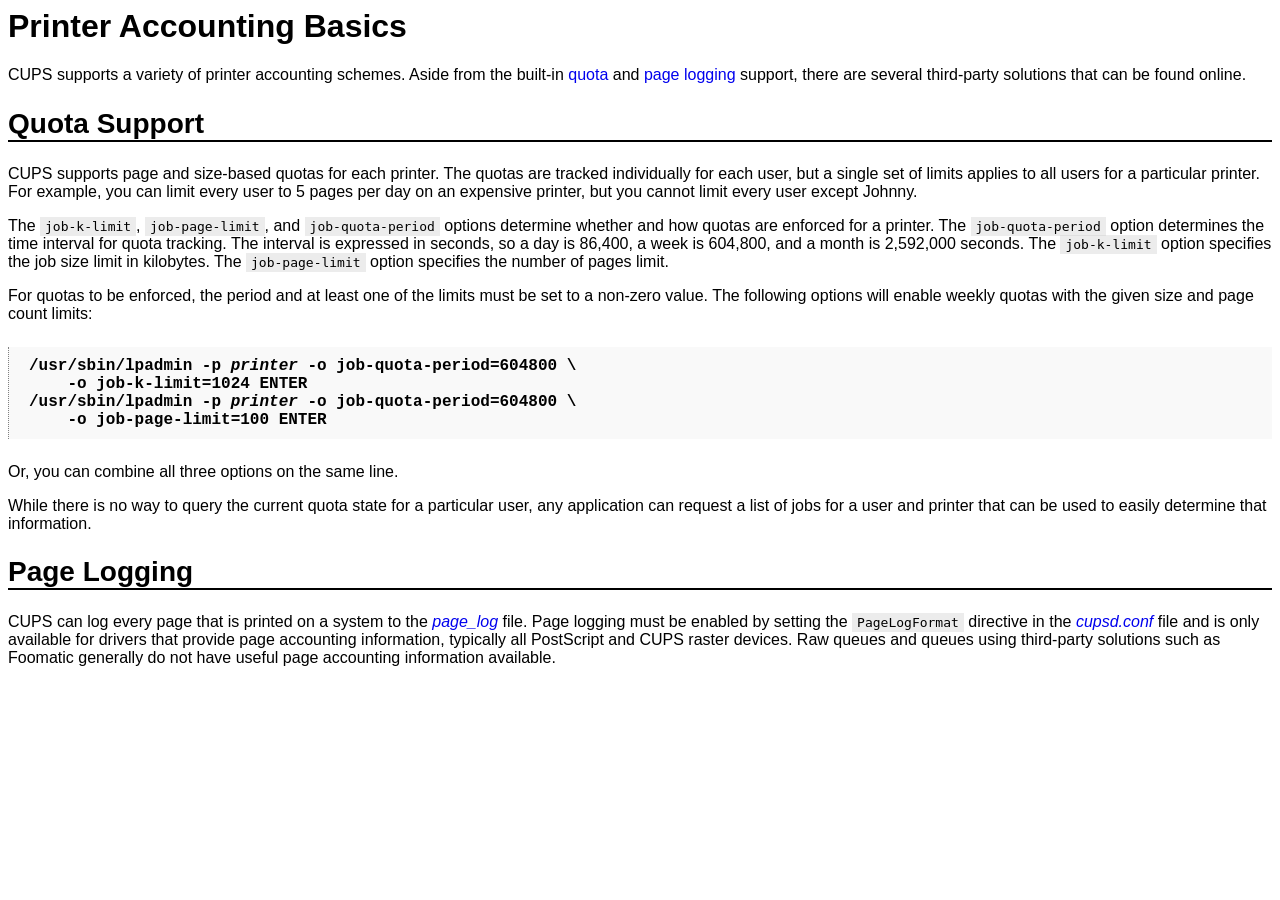
<file: doc-root/help/accounting.html>
<HTML>
<!-- SECTION: Getting Started -->
<HEAD>
	<TITLE>Printer Accounting Basics</TITLE>
	<LINK REL="STYLESHEET" TYPE="text/css" HREF="../cups-printable.css">
</HEAD>
<BODY>

<H1 CLASS="title">Printer Accounting Basics</H1>

<P>CUPS supports a variety of printer accounting schemes. Aside from the
built-in <A HREF="#QUOTAS">quota</A> and <A HREF="#PAGELOG">page logging</A>
support, there are several third-party solutions that can be found online.</P>


<H2 CLASS="title"><A NAME="QUOTAS">Quota Support</A></H2>

<P>CUPS supports page and size-based quotas for each printer.
The quotas are tracked individually for each user, but a single set of
limits applies to all users for a particular printer. For example, you
can limit every user to 5 pages per day on an expensive printer, but
you cannot limit every user except Johnny.</P>

<P>The <CODE>job-k-limit</CODE>, <CODE>job-page-limit</CODE>, and <CODE>job-quota-period</CODE>
options determine whether and how quotas are enforced for a printer.
The <CODE>job-quota-period</CODE> option determines the time interval for
quota tracking. The interval is expressed in seconds, so a day is
86,400, a week is 604,800, and a month is 2,592,000 seconds. The
<CODE>job-k-limit</CODE> option specifies the job size limit in kilobytes. The
<CODE>job-page-limit</CODE> option specifies the number of pages limit.</P>

<P>For quotas to be enforced, the period and at least one of the limits
must be set to a non-zero value. The following options will enable
weekly quotas with the given size and page count limits:</P>

<PRE CLASS="command">
<KBD>/usr/sbin/lpadmin -p <I>printer</I> -o job-quota-period=604800 \
    -o job-k-limit=1024 ENTER</KBD>
<KBD>/usr/sbin/lpadmin -p <I>printer</I> -o job-quota-period=604800 \
    -o job-page-limit=100 ENTER</KBD>
</PRE>

<P>Or, you can combine all three options on the same line.</P>

<P>While there is no way to query the current quota state for a particular
user, any application can request a list of jobs for a user and printer that
can be used to easily determine that information.</P>


<H2 CLASS="title"><A NAME="PAGELOG">Page Logging</A></H2>

<P>CUPS can log every page that is printed on a system to the <VAR><A HREF="man-cupsd-logs.html">page_log</A></VAR> file. Page logging must be enabled by setting the <CODE>PageLogFormat</CODE> directive in the <VAR><A HREF="man-cupsd.conf.html">cupsd.conf</A></VAR> file and is only available for drivers that provide page accounting information, typically all PostScript and CUPS raster devices. Raw queues and queues using third-party solutions such as Foomatic generally do not have useful page accounting information available.</P>

</BODY>
</HTML>
</file>
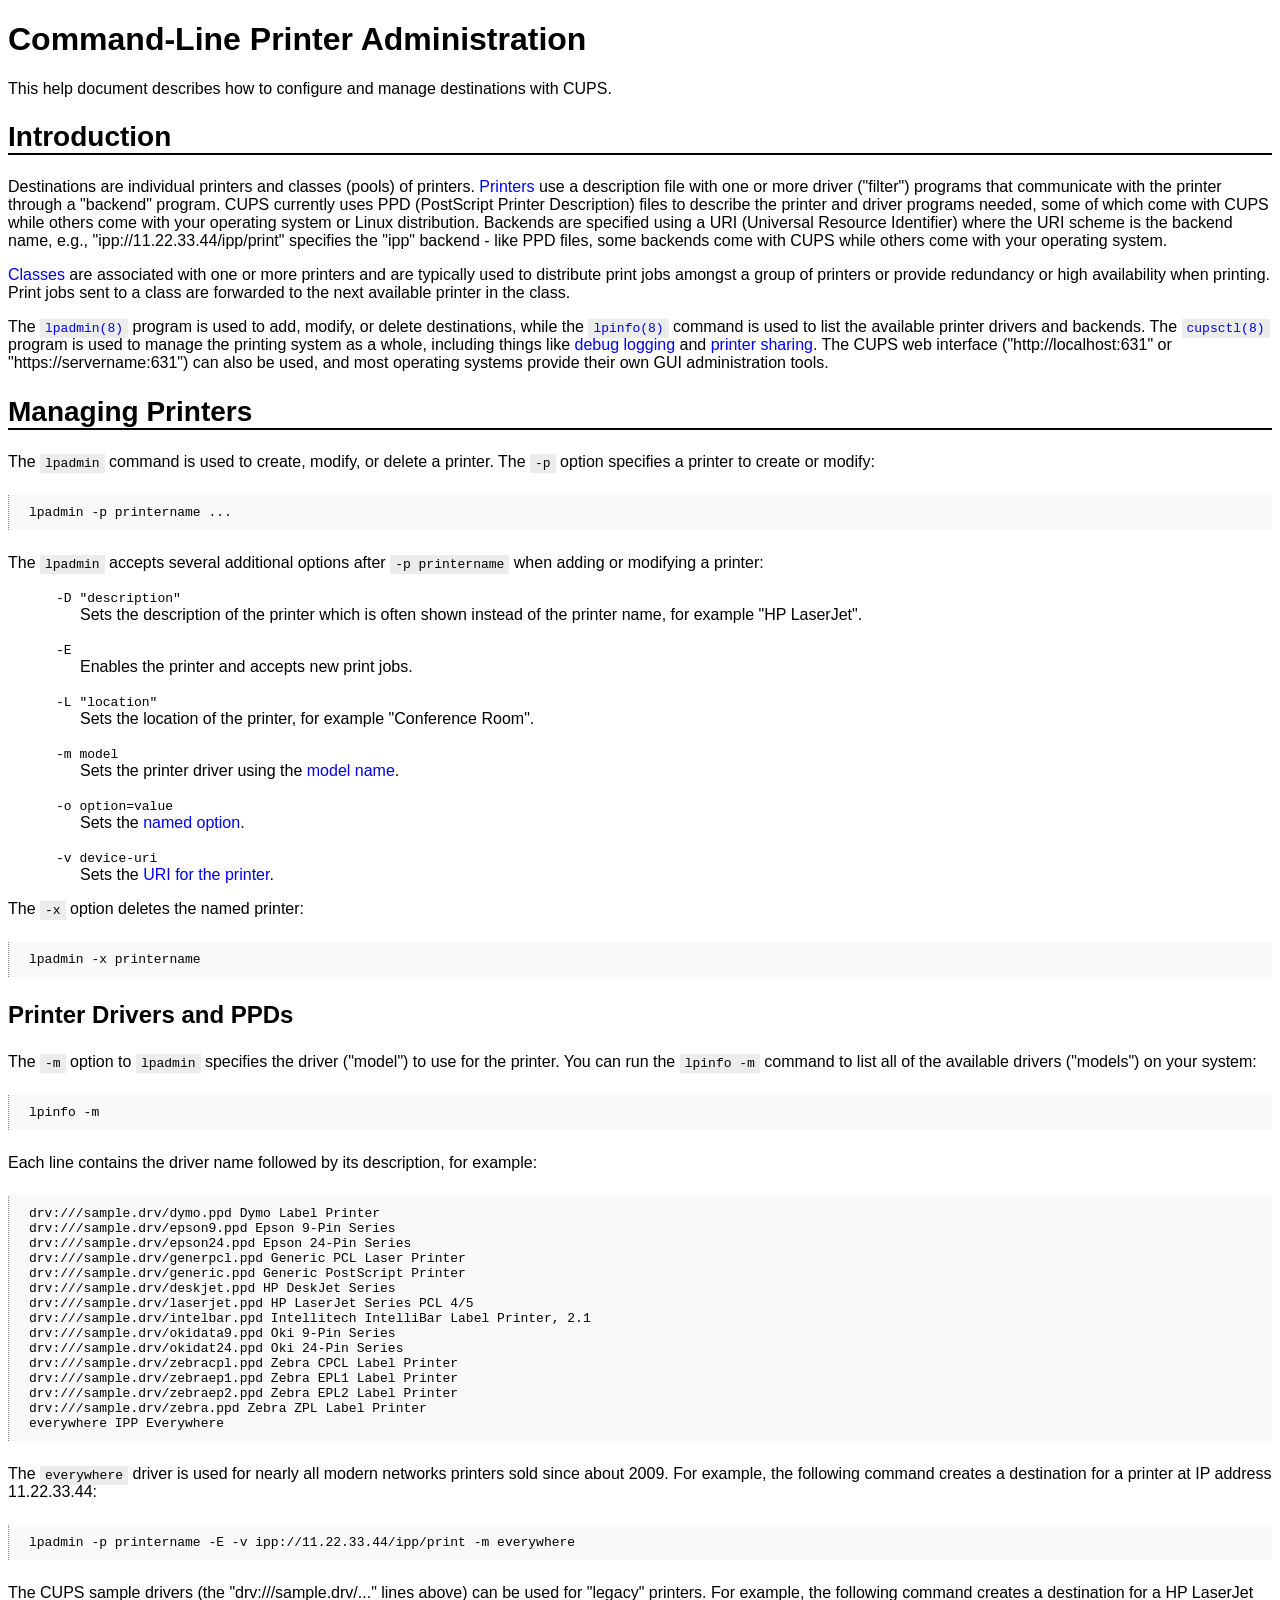
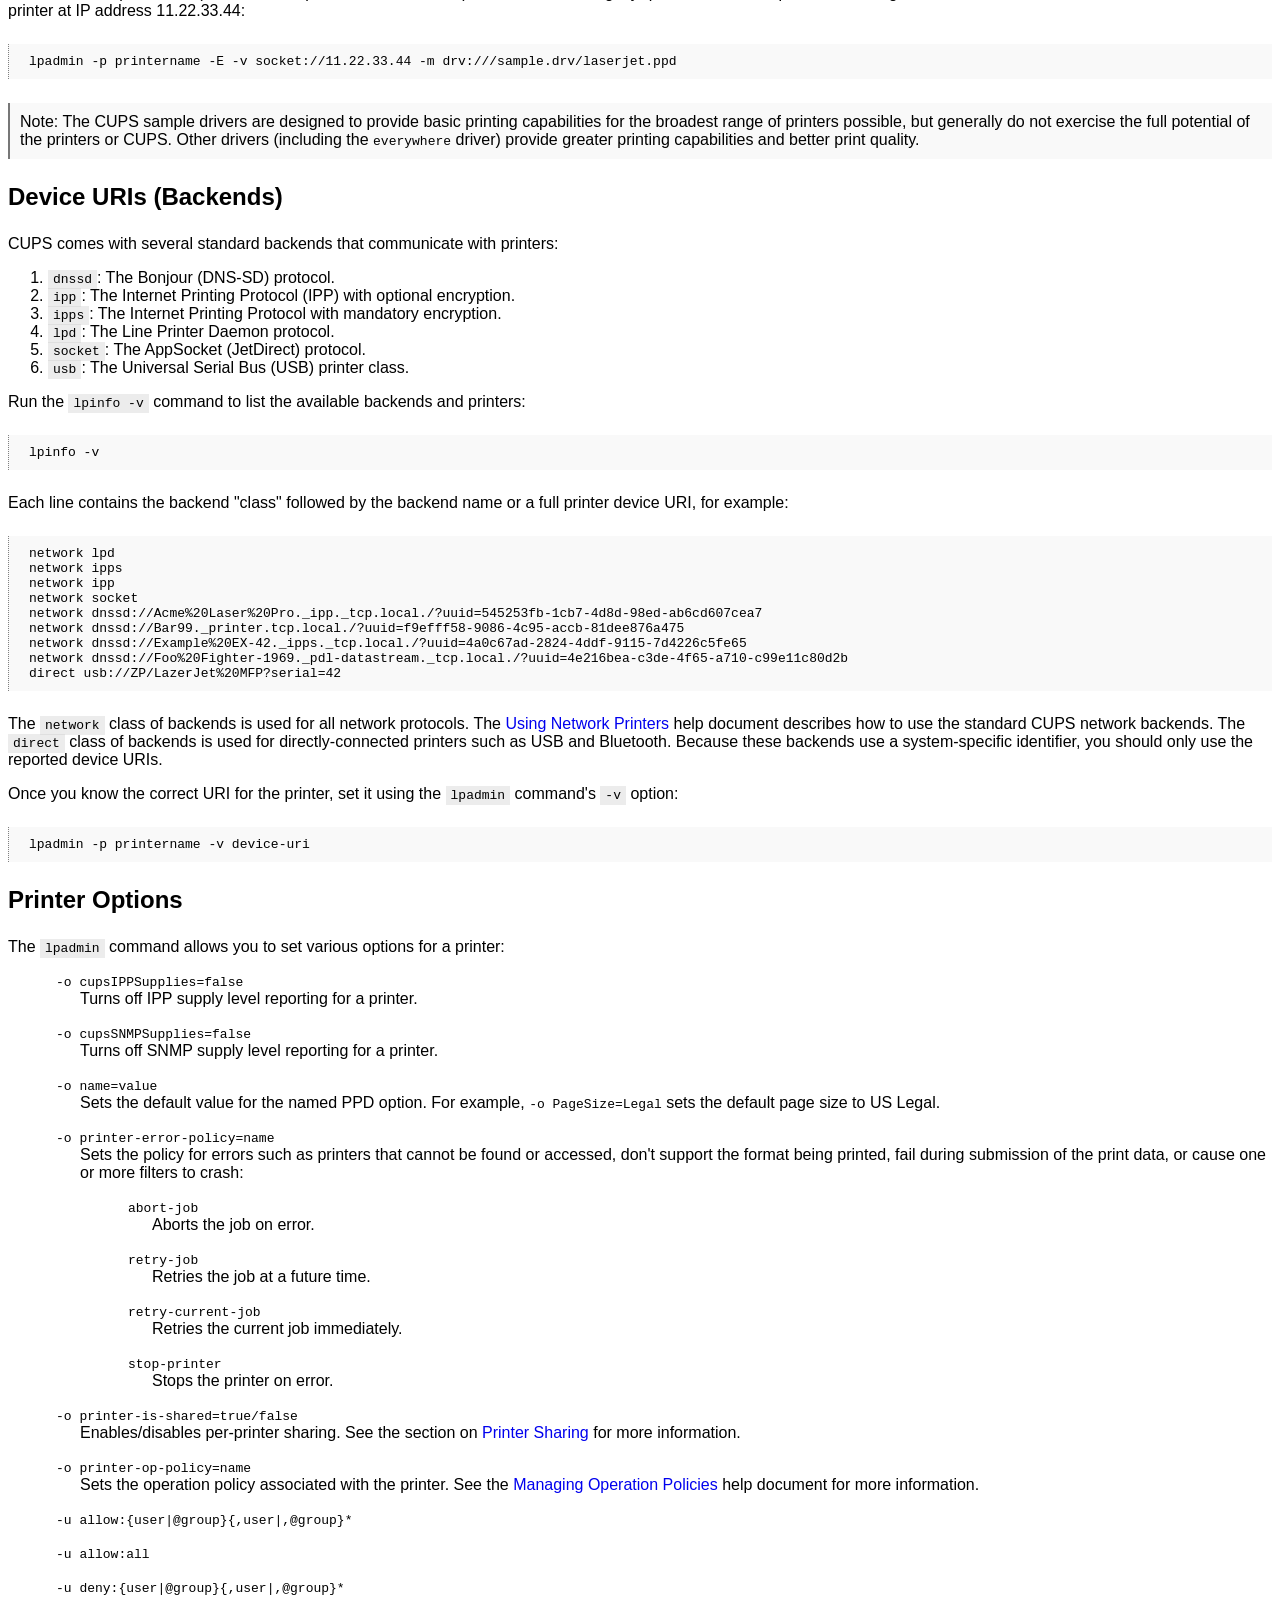
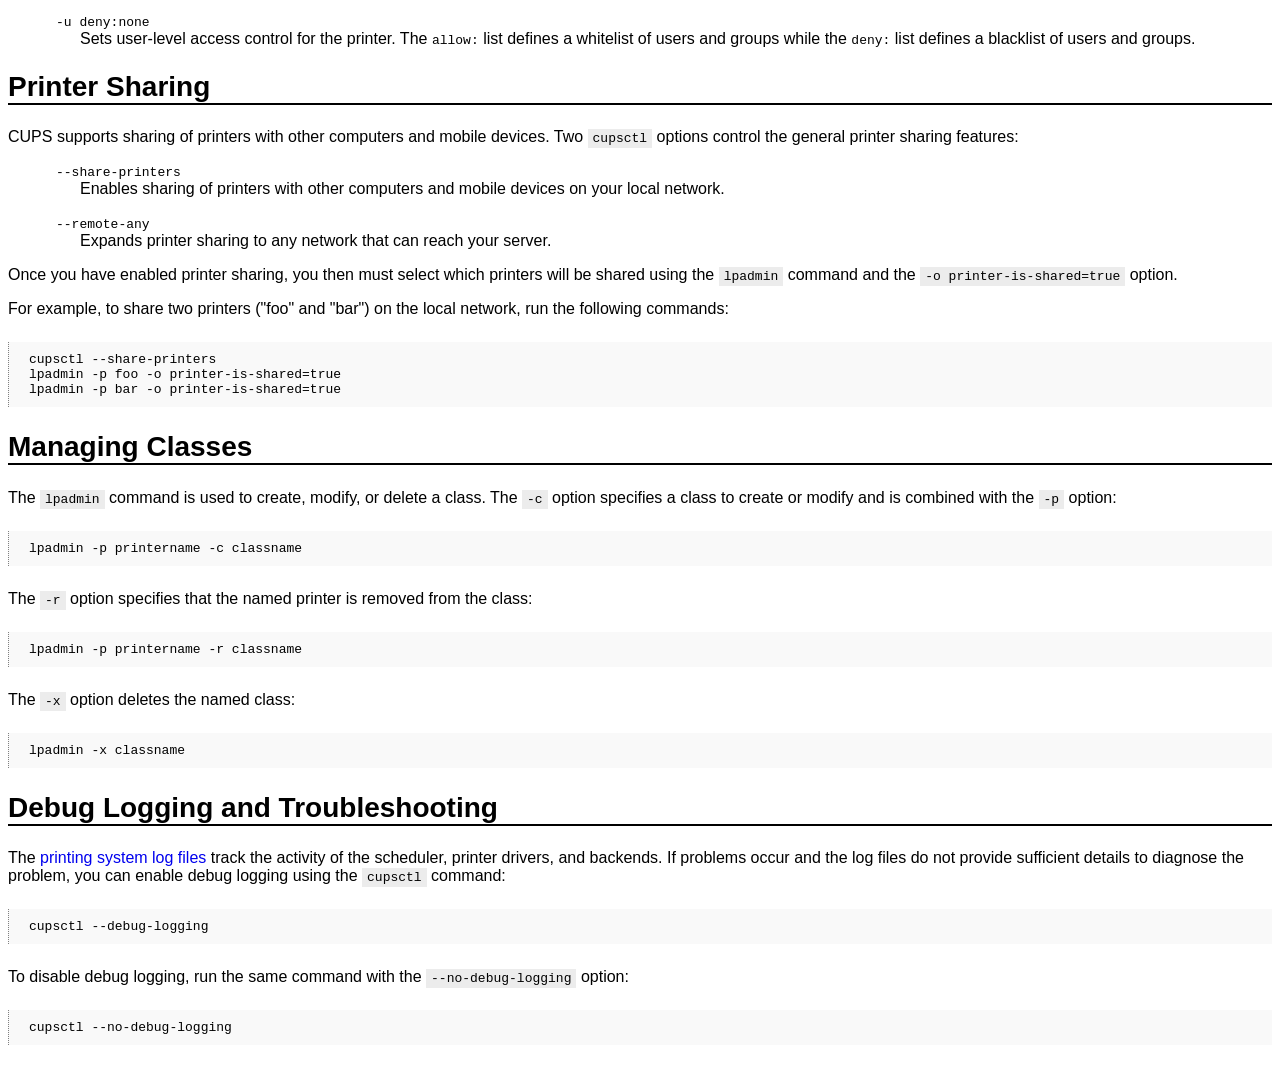
<file: doc-root/help/admin.html>
<!DOCTYPE html>
<html>
  <!-- SECTION: Getting Started -->
  <head>
    <title>Command-Line Printer Administration</title>
    <link rel="stylesheet" type="text/css" href="../cups-printable.css">
  </head>
  <body>
    <h1 class="title">Command-Line Printer Administration</h1>

    <p>This help document describes how to configure and manage destinations with CUPS.</p>


    <h2 class="title" id="INTRO">Introduction</h2>

    <p>Destinations are individual printers and classes (pools) of printers. <a href="#PRINTERS">Printers</a> use a description file with one or more driver ("filter") programs that communicate with the printer through a "backend" program. CUPS currently uses PPD (PostScript Printer Description) files to describe the printer and driver programs needed, some of which come with CUPS while others come with your operating system or Linux distribution. Backends are specified using a URI (Universal Resource Identifier) where the URI scheme is the backend name, e.g., "ipp://11.22.33.44/ipp/print" specifies the "ipp" backend - like PPD files, some backends come with CUPS while others come with your operating system.</p>

    <p><a href="#CLASSES">Classes</a> are associated with one or more printers and are typically used to distribute print jobs amongst a group of printers or provide redundancy or high availability when printing. Print jobs sent to a class are forwarded to the next available printer in the class.</p>

    <p>The <a href="man-lpadmin.html"><code>lpadmin(8)</code></a> program is used to add, modify, or delete destinations, while the <a href="man-lpinfo.html"><code>lpinfo(8)</code></a> command is used to list the available printer drivers and backends. The <a href="man-cupsctl.html"><code>cupsctl(8)</code></a> program is used to manage the printing system as a whole, including things like <a href="#DEBUG">debug logging</a> and <a href="#SHARING">printer sharing</a>. The CUPS web interface ("http://localhost:631" or "https://servername:631") can also be used, and most operating systems provide their own GUI administration tools.</p>


    <h2 class="title" id="PRINTERS">Managing Printers</h2>

    <p>The <code>lpadmin</code> command is used to create, modify, or delete a printer. The <code>-p</code> option specifies a printer to create or modify:</p>

    <pre class="command">lpadmin -p printername ...</pre>

    <p>The <code>lpadmin</code> accepts several additional options after <code>-p printername</code> when adding or modifying a printer:</p>

    <dl>
      <dt><code>-D "description"</code></dt>
      <dd>Sets the description of the printer which is often shown instead of the printer name, for example "HP LaserJet".</dd>

      <dt><code>-E</code></dt>
      <dd>Enables the printer and accepts new print jobs.</dd>

      <dt><code>-L "location"</code></dt>
      <dd>Sets the location of the printer, for example "Conference Room".</dd>

      <dt><code>-m model</code></dt>
      <dd>Sets the printer driver using the <a href="#MODELS">model name</a>.</dd>

      <dt><code>-o option=value</code></dt>
      <dd>Sets the <a href="#OPTIONS">named option</a>.</dd>

      <dt><code>-v device-uri</code></dt>
      <dd>Sets the <a href="#DEVICES">URI for the printer</a>.</dd>

    </dl>

    <p>The <code>-x</code> option deletes the named printer:</p>

    <pre class="command">lpadmin -x printername</pre>


    <h3 id="MODELS">Printer Drivers and PPDs</h3>

    <p>The <code>-m</code> option to <code>lpadmin</code> specifies the driver ("model") to use for the printer. You can run the <code>lpinfo -m</code> command to list all of the available drivers ("models") on your system:</p>

    <pre class="command">lpinfo -m</pre>

    <p>Each line contains the driver name followed by its description, for example:</p>

    <pre class="example">drv:///sample.drv/dymo.ppd Dymo Label Printer
drv:///sample.drv/epson9.ppd Epson 9-Pin Series
drv:///sample.drv/epson24.ppd Epson 24-Pin Series
drv:///sample.drv/generpcl.ppd Generic PCL Laser Printer
drv:///sample.drv/generic.ppd Generic PostScript Printer
drv:///sample.drv/deskjet.ppd HP DeskJet Series
drv:///sample.drv/laserjet.ppd HP LaserJet Series PCL 4/5
drv:///sample.drv/intelbar.ppd Intellitech IntelliBar Label Printer, 2.1
drv:///sample.drv/okidata9.ppd Oki 9-Pin Series
drv:///sample.drv/okidat24.ppd Oki 24-Pin Series
drv:///sample.drv/zebracpl.ppd Zebra CPCL Label Printer
drv:///sample.drv/zebraep1.ppd Zebra EPL1 Label Printer
drv:///sample.drv/zebraep2.ppd Zebra EPL2 Label Printer
drv:///sample.drv/zebra.ppd Zebra ZPL Label Printer
everywhere IPP Everywhere</pre>

    <p>The <code>everywhere</code> driver is used for nearly all modern networks printers sold since about 2009. For example, the following command creates a destination for a printer at IP address 11.22.33.44:</p>

    <pre class="command">lpadmin -p printername -E -v ipp://11.22.33.44/ipp/print -m everywhere</pre>

    <p>The CUPS sample drivers (the "drv:///sample.drv/..." lines above) can be used for "legacy" printers. For example, the following command creates a destination for a HP LaserJet printer at IP address 11.22.33.44:</p>

    <pre class="command">lpadmin -p printername -E -v socket://11.22.33.44 -m drv:///sample.drv/laserjet.ppd</pre>

    <blockquote>Note: The CUPS sample drivers are designed to provide basic printing capabilities for the broadest range of printers possible, but generally do not exercise the full potential of the printers or CUPS. Other drivers (including the <code>everywhere</code> driver) provide greater printing capabilities and better print quality.</blockquote>


    <h3 id="DEVICES">Device URIs (Backends)</h3>

    <p>CUPS comes with several standard backends that communicate with printers:</p>

    <ol>
      <li><code>dnssd</code>: The Bonjour (DNS-SD) protocol.</li>
      <li><code>ipp</code>: The Internet Printing Protocol (IPP) with optional encryption.</li>
      <li><code>ipps</code>: The Internet Printing Protocol with mandatory encryption.</li>
      <li><code>lpd</code>: The Line Printer Daemon protocol.</li>
      <li><code>socket</code>: The AppSocket (JetDirect) protocol.</li>
      <li><code>usb</code>: The Universal Serial Bus (USB) printer class.</li>
    </ol>

    <p>Run the <code>lpinfo -v</code> command to list the available backends and printers:</p>

    <pre class="command">lpinfo -v</pre>

    <p>Each line contains the backend "class" followed by the backend name or a full printer device URI, for example:</p>

    <pre class="example">network lpd
network ipps
network ipp
network socket
network dnssd://Acme%20Laser%20Pro._ipp._tcp.local./?uuid=545253fb-1cb7-4d8d-98ed-ab6cd607cea7
network dnssd://Bar99._printer.tcp.local./?uuid=f9efff58-9086-4c95-accb-81dee876a475
network dnssd://Example%20EX-42._ipps._tcp.local./?uuid=4a0c67ad-2824-4ddf-9115-7d4226c5fe65
network dnssd://Foo%20Fighter-1969._pdl-datastream._tcp.local./?uuid=4e216bea-c3de-4f65-a710-c99e11c80d2b
direct usb://ZP/LazerJet%20MFP?serial=42</pre>

    <p>The <code>network</code> class of backends is used for all network protocols. The <a href="network.html">Using Network Printers</a> help document describes how to use the standard CUPS network backends. The <code>direct</code> class of backends is used for directly-connected printers such as USB and Bluetooth. Because these backends use a system-specific identifier, you should only use the reported device URIs.</p>

    <p>Once you know the correct URI for the printer, set it using the <code>lpadmin</code> command's <code>-v</code> option:</p>

    <pre class="command">lpadmin -p printername -v device-uri</pre>


    <h3 id="OPTIONS">Printer Options</h3>

    <p>The <code>lpadmin</code> command allows you to set various options for a printer:</p>

    <dl>
      <dt><code>-o cupsIPPSupplies=false</code></dt>
      <dd>Turns off IPP supply level reporting for a printer.</dd>

      <dt><code>-o cupsSNMPSupplies=false</code></dt>
      <dd>Turns off SNMP supply level reporting for a printer.</dd>

      <dt><code>-o name=value</code></dt>
      <dd>Sets the default value for the named PPD option. For example, <code>-o PageSize=Legal</code> sets the default page size to US Legal.</dd>

      <dt><code>-o printer-error-policy=name</code></dt>
      <dd>Sets the policy for errors such as printers that cannot be found or accessed, don't support the format being printed, fail during submission of the print data, or cause one or more filters to crash:<dl>
        <dt><code>abort-job</code></dt>
        <dd>Aborts the job on error.</dd>
        <dt><code>retry-job</code></dt>
        <dd>Retries the job at a future time.</dd>
        <dt><code>retry-current-job</code></dt>
        <dd>Retries the current job immediately.</dd>
        <dt><code>stop-printer</code></dt>
        <dd>Stops the printer on error.</dd>
      </dl></dd>

      <dt><code>-o printer-is-shared=true/false</code></dt>
      <dd>Enables/disables per-printer sharing. See the section on <a href="#SHARING">Printer Sharing</a> for more information.</dd>

      <dt><code>-o printer-op-policy=name</code></dt>
      <dd>Sets the operation policy associated with the printer. See the <a href="policies.html">Managing Operation Policies</a> help document for more information.</dd>

      <dt><code>-u allow:{user|@group}{,user|,@group}*</code></dt>
      <dt><code>-u allow:all</code></dt>
      <dt><code>-u deny:{user|@group}{,user|,@group}*</code></dt>
      <dt><code>-u deny:none</code></dt>
      <dd>Sets user-level access control for the printer. The <code>allow:</code> list defines a whitelist of users and groups while the <code>deny:</code> list defines a blacklist of users and groups.</dd>
    </dl>


    <h2 class="title" id="SHARING">Printer Sharing</h2>

    <p>CUPS supports sharing of printers with other computers and mobile devices. Two <code>cupsctl</code> options control the general printer sharing features:</p>

    <dl>
      <dt><code>--share-printers</code></dt>
      <dd>Enables sharing of printers with other computers and mobile devices on your local network.</dd>

      <dt><code>--remote-any</code></dt>
      <dd>Expands printer sharing to any network that can reach your server.</dd>
    </dl>

    <p>Once you have enabled printer sharing, you then must select which printers will be shared using the <code>lpadmin</code> command and the <code>-o printer-is-shared=true</code> option.</p>

    <p>For example, to share two printers ("foo" and "bar") on the local network, run the following commands:</p>

    <pre class="command">cupsctl --share-printers
lpadmin -p foo -o printer-is-shared=true
lpadmin -p bar -o printer-is-shared=true</pre>


    <h2 class="title" id="CLASSES">Managing Classes</h2>

    <p>The <code>lpadmin</code> command is used to create, modify, or delete a class. The <code>-c</code> option specifies a class to create or modify and is combined with the <code>-p</code> option:</p>

    <pre class="command">lpadmin -p printername -c classname</pre>

    <p>The <code>-r</code> option specifies that the named printer is removed from the class:</p>

    <pre class="command">lpadmin -p printername -r classname</pre>

    <p>The <code>-x</code> option deletes the named class:</p>

    <pre class="command">lpadmin -x classname</pre>


    <h2 class="title" id="DEBUG">Debug Logging and Troubleshooting</h2>

    <p>The <a href="man-cupsd-logs.html">printing system log files</a> track the activity of the scheduler, printer drivers, and backends. If problems occur and the log files do not provide sufficient details to diagnose the problem, you can enable debug logging using the <code>cupsctl</code> command:</p>

    <pre class="command">cupsctl --debug-logging</pre>

    <p>To disable debug logging, run the same command with the <code>--no-debug-logging</code> option:</p>

    <pre class="command">cupsctl --no-debug-logging</pre>
  </body>
</html>
</file>
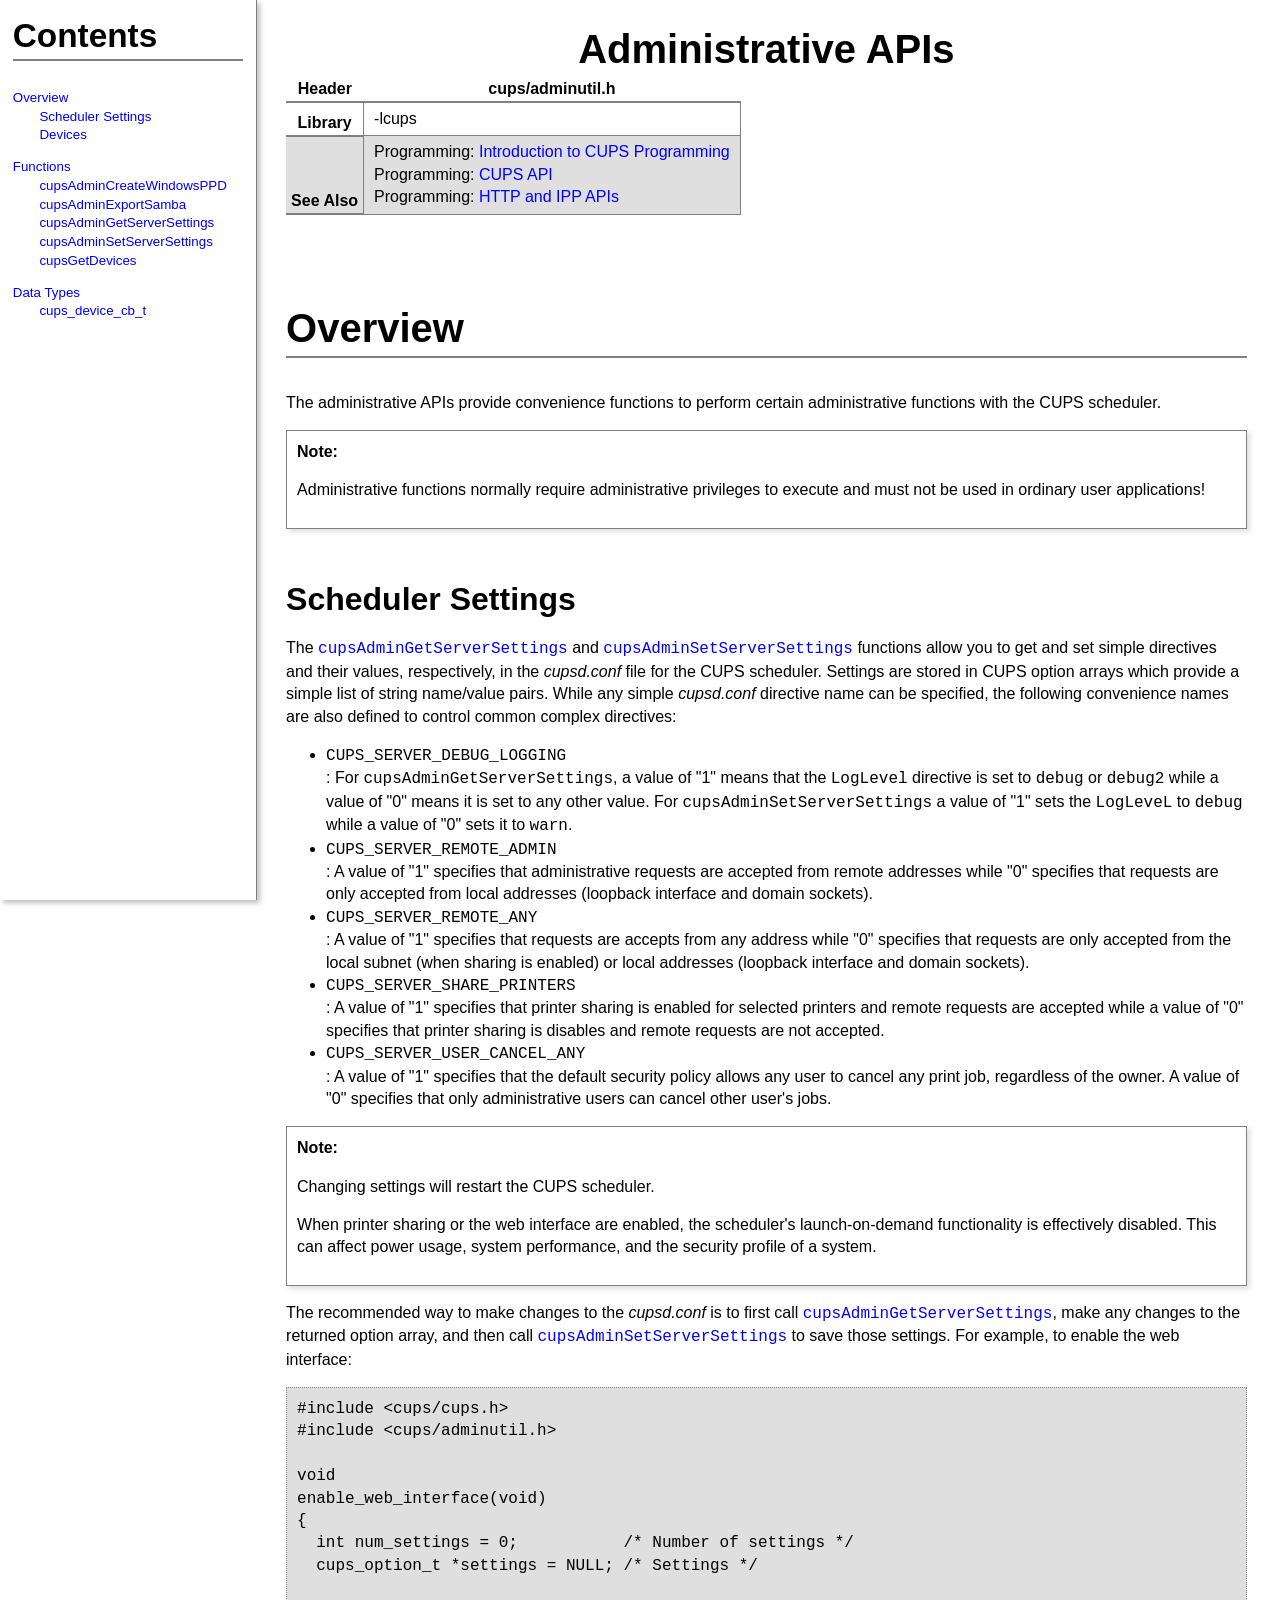
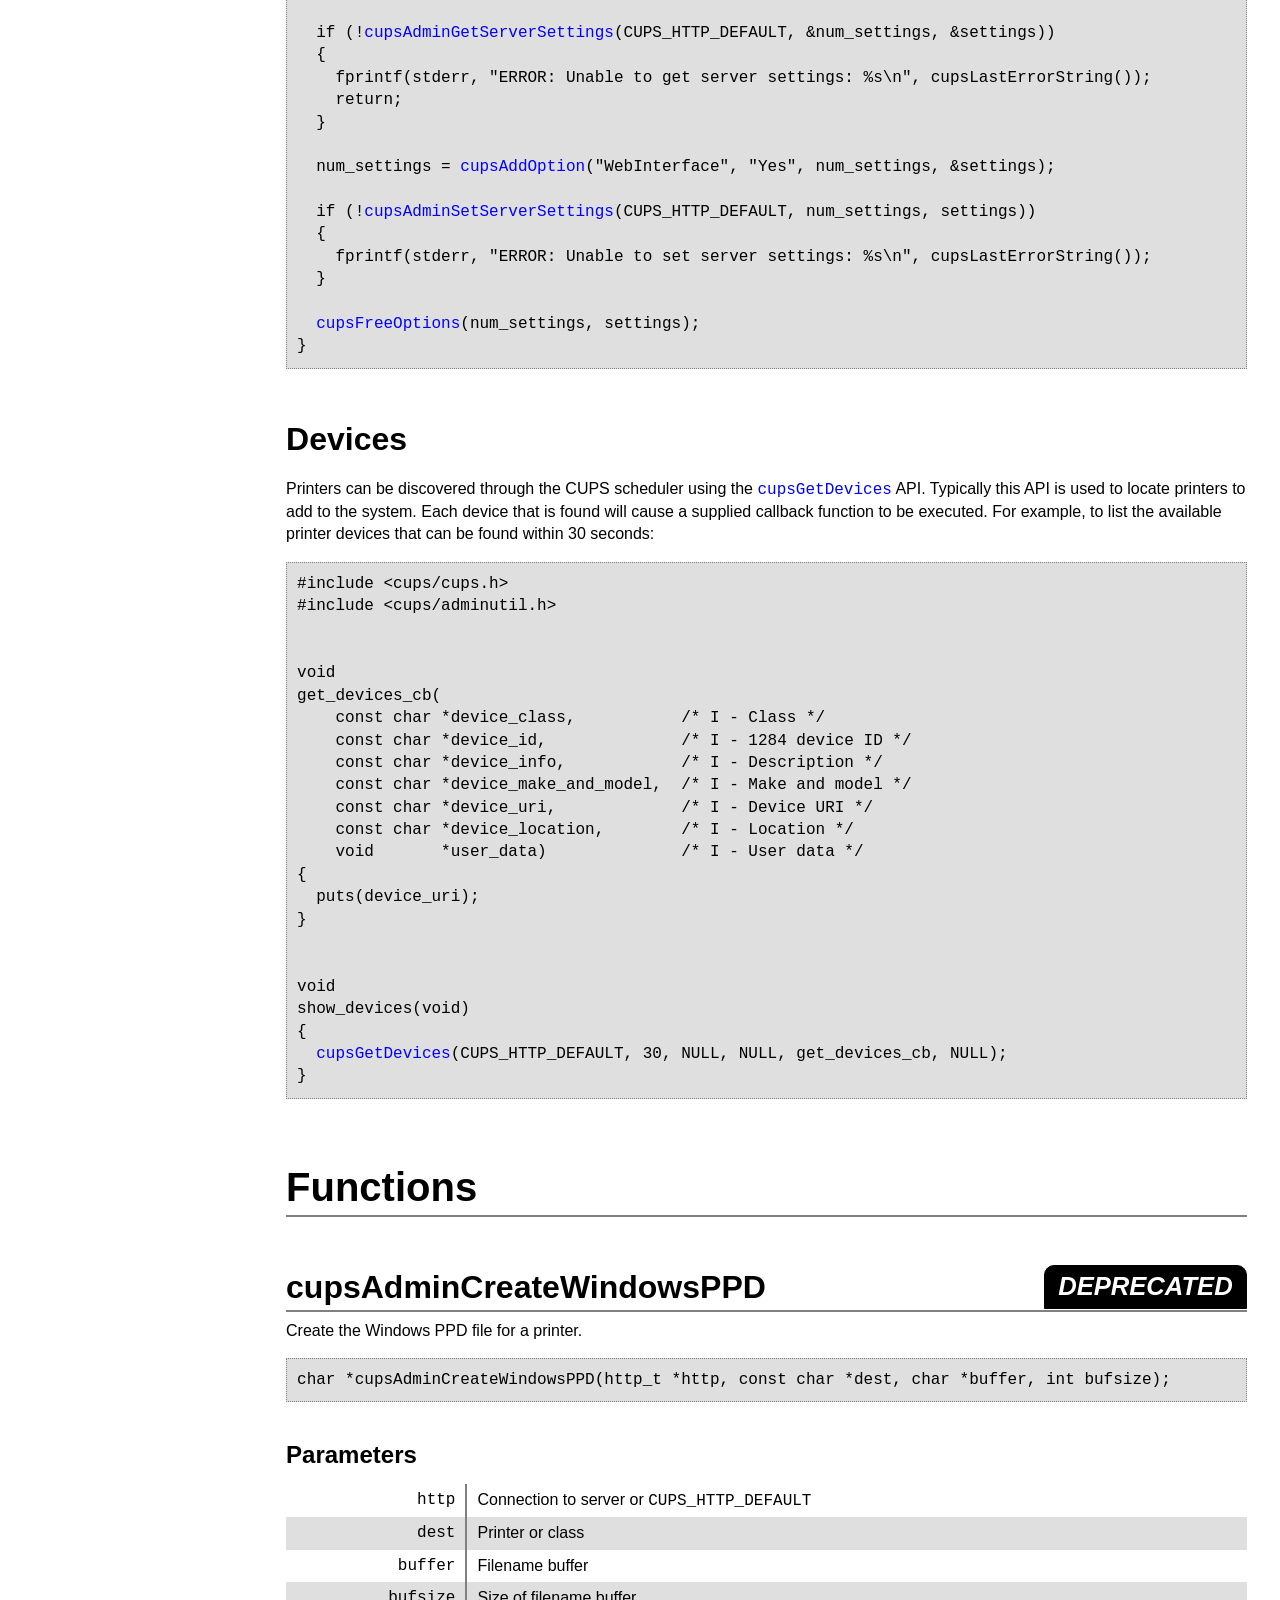
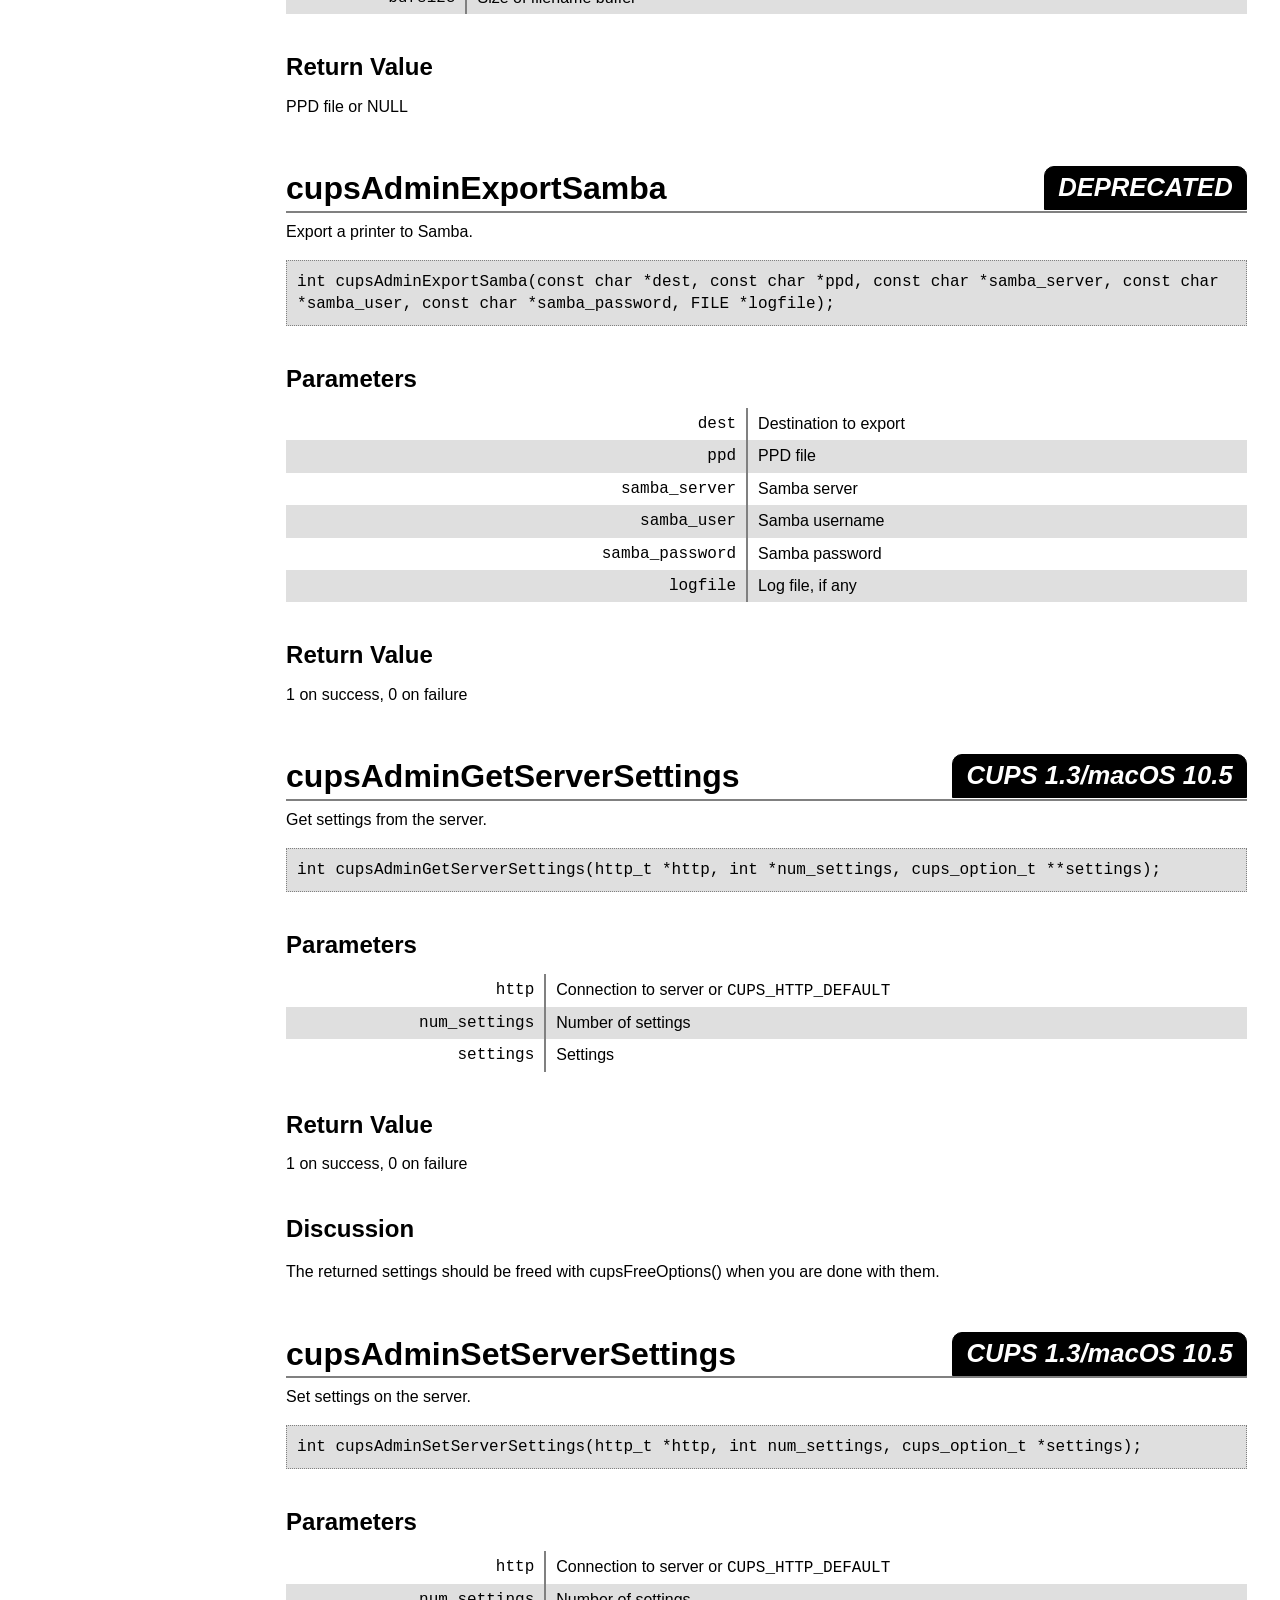
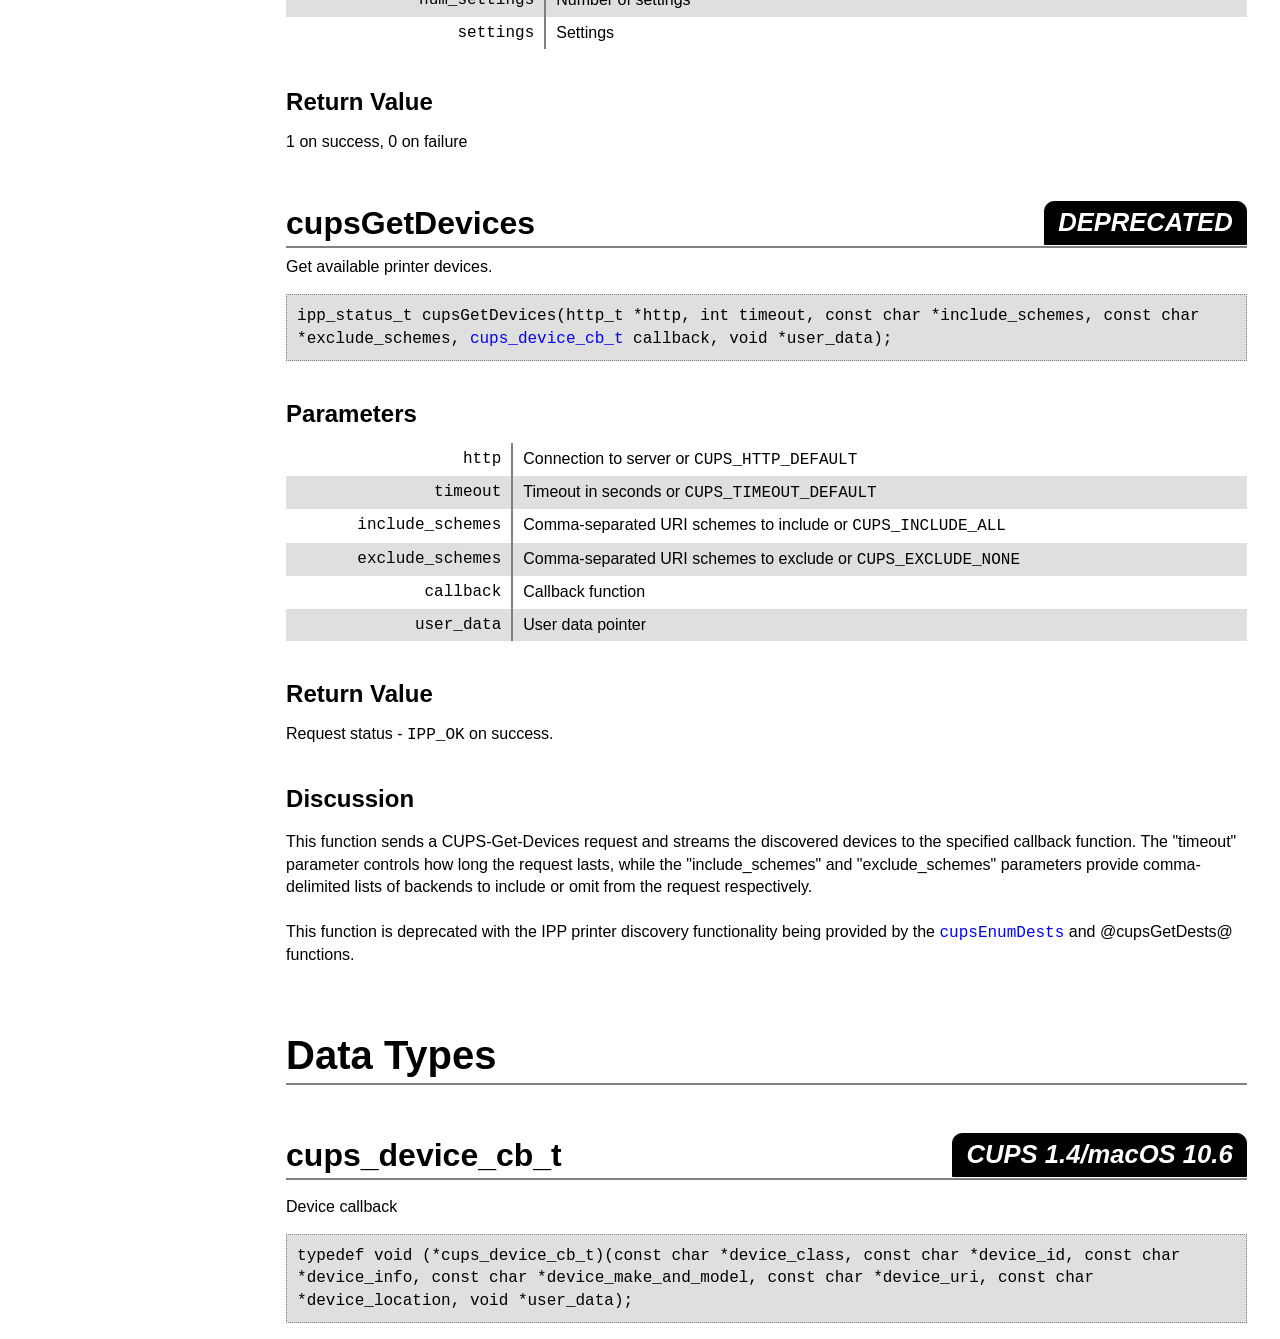
<file: doc-root/help/api-admin.html>
<!DOCTYPE html>
<html lang="en-US">
<!-- SECTION: Programming -->
<head>
<title>Administration APIs</title>
<meta name="keywords" content="Programming">
<meta http-equiv="Content-Type" content="text/html;charset=utf-8">
<meta name="generator" content="codedoc v3.7">
<meta name="author" content="Unknown">
<meta name="language" content="en-US">
<meta name="copyright" content="Unknown">
<meta name="version" content="0.0">
<style type="text/css"><!--
body {
  background: white;
  color: black;
  font-family: sans-serif;
  font-size: 12pt;
}
a {
  color: black;
}
a:link, a:visited {
  color: #00f;
}
a:link:hover, a:visited:hover, a:active {
  color: #c0c;
}
body, p, h1, h2, h3, h4, h5, h6 {
  font-family: sans-serif;
  line-height: 1.4;
}
h1, h2, h3, h4, h5, h6 {
  font-weight: bold;
  page-break-inside: avoid;
}
h1 {
  font-size: 250%;
  margin: 0;
}
h2 {
  font-size: 250%;
  margin-top: 1.5em;
}
h3 {
  font-size: 200%;
  margin-bottom: 0.5em;
  margin-top: 1.5em;
}
h4 {
  font-size: 150%;
  margin-bottom: 0.5em;
  margin-top: 1.5em;
}
h5 {
  font-size: 125%;
  margin-bottom: 0.5em;
  margin-top: 1.5em;
}
h6 {
  font-size: 110%;
  margin-bottom: 0.5em;
  margin-top: 1.5em;
}
img.title {
  width: 256px;
}
div.header h1, div.header p {
  text-align: center;
}
div.contents, div.body, div.footer {
  page-break-before: always;
}
.class, .enumeration, .function, .struct, .typedef, .union {
  border-bottom: solid 2px gray;
}
.description {
  margin-top: 0.5em;
}
.function {
  margin-bottom: 0;
}
blockquote {
  border: solid thin gray;
  box-shadow: 3px 3px 5px rgba(127,127,127,0.25);
  margin: 1em 0;
  padding: 10px;
  page-break-inside: avoid;
}
p code, li code, p.code, pre, ul.code li {
  font-family: monospace;
  hyphens: manual;
  -webkit-hyphens: manual;
}
p.code, pre, ul.code li {
  background: rgba(127,127,127,0.25);
  border: thin dotted gray;
  padding: 10px;
  page-break-inside: avoid;
}
pre {
  white-space: pre-wrap;
}
a:link, a:visited {
  text-decoration: none;
}
span.info {
  background: black;
  border: solid thin black;
  color: white;
  font-size: 80%;
  font-style: italic;
  font-weight: bold;
  white-space: nowrap;
}
h1 span.info, h2 span.info, h3 span.info, h4 span.info {
  border-top-left-radius: 10px;
  border-top-right-radius: 10px;
  float: right;
  padding: 3px 6px;
}
ul.code, ul.contents, ul.subcontents {
  list-style-type: none;
  margin: 0;
  padding-left: 0;
}
ul.code li {
  margin: 0;
}
ul.contents > li {
  margin-top: 1em;
}
ul.contents li ul.code, ul.contents li ul.subcontents {
  padding-left: 2em;
}
table {
  border-collapse: collapse;
  border-spacing: 0;
}
td {
  border: solid 1px gray;
  padding: 5px 10px;
  vertical-align: top;
}
td.left {
  text-align: left;
}
td.center {
  text-align: center;
}
td.right {
  text-align: right;
}
th {
  border-bottom: solid 2px gray;
  padding: 1px 5px;
  text-align: center;
  vertical-align: bottom;
}
tr:nth-child(even) {
  background: rgba(127,127,127,0.25);
}
table.list {
  border-collapse: collapse;
  width: 100%;
}
table.list th {
  border-bottom: none;
  border-right: 2px solid gray;
  font-family: monospace;
  font-weight: normal;
  padding: 5px 10px 5px 2px;
  text-align: right;
  vertical-align: top;
}
table.list td {
  border: none;
  padding: 5px 2px 5px 10px;
  text-align: left;
  vertical-align: top;
}
h2.title, h3.title {
  border-bottom: solid 2px gray;
}
/* Syntax highlighting */
span.comment {
  color: darkgreen;
}
span.directive {
  color: purple;
}
span.number {
  color: brown;
}
span.reserved {
  color: darkcyan;
}
span.string {
  color: magenta;
}
/* Dark mode overrides */
@media (prefers-color-scheme: dark) {
  body {
    background: black;
    color: #ccc;
  }
  a {
    color: #ccc;
  }
  a:link, a:visited {
    color: #66f;
  }
  a:link:hover, a:visited:hover, a:active {
    color: #f06;
  }
}
/* Show contents on left side in web browser */
@media screen and (min-width: 800px) {
  div.contents {
    border-right: solid thin gray;
    bottom: 0px;
    box-shadow: 3px 3px 5px rgba(127,127,127,0.5);
    font-size: 10pt;
    left: 0px;
    overflow: scroll;
    padding: 1%;
    position: fixed;
    top: 0px;
    width: 18%;
  }
  div.contents h2.title {
    margin-top: 0px;
  }
  div.header, div.body, div.footer {
    margin-left: 20%;
    padding: 1% 2%;
  }
}
/* Center title page content vertically */
@media print {
  div.header {
    padding-top: 33%;
  }
}
--></style>
</head>
<body>
<div class="header">
<!--
  Administrative API header for CUPS.

  Copyright © 2016 by Apple Inc.

  Licensed under Apache License v2.0.  See the file "LICENSE" for more
  information.
-->

<h1 class='title'>Administrative APIs</h1>

<div class='summary'><table summary='General Information'>
<thead>
<tr>
	<th>Header</th>
	<th>cups/adminutil.h</th>
</tr>
</thead>
<tbody>
<tr>
	<th>Library</th>
	<td>-lcups</td>
</tr>
<tr>
	<th>See Also</th>
	<td>Programming: <a href='api-overview.html' target='_top'>Introduction to CUPS Programming</a><br>
	Programming: <a href='api-cups.html' target='_top'>CUPS API</a><br>
	Programming: <a href='api-httpipp.html' target='_top'>HTTP and IPP APIs</a></td>
</tr>
</tbody>
</table></div>
</div>
<div class="contents">
<h2 class="title">Contents</h2>
<ul class="contents">
<li><a href="#OVERVIEW">Overview</a><ul class="subcontents">
<li><a href="#SETTINGS">Scheduler Settings</a></li>
<li><a href="#DEVICES">Devices</a></li>
</ul></li>
<li><a href="#FUNCTIONS">Functions</a><ul class="subcontents">
<li><a href="#cupsAdminCreateWindowsPPD">cupsAdminCreateWindowsPPD</a></li>
<li><a href="#cupsAdminExportSamba">cupsAdminExportSamba</a></li>
<li><a href="#cupsAdminGetServerSettings">cupsAdminGetServerSettings</a></li>
<li><a href="#cupsAdminSetServerSettings">cupsAdminSetServerSettings</a></li>
<li><a href="#cupsGetDevices">cupsGetDevices</a></li>
</ul></li>
<li><a href="#TYPES">Data Types</a><ul class="subcontents">
<li><a href="#cups_device_cb_t">cups_device_cb_t</a></li>
</ul></li>
</ul>
</div>
<div class="body">
<!--
  Administrative API documentation for CUPS.

  Copyright © 2016 by Apple Inc.

  Licensed under Apache License v2.0.  See the file "LICENSE" for more
  information.
-->

<h2 class="title"><a name="OVERVIEW">Overview</a></h2>

<p>The administrative APIs provide convenience functions to perform certain administrative functions with the CUPS scheduler.</p>

<blockquote><b>Note:</b>
  <p>Administrative functions normally require administrative privileges to execute and must not be used in ordinary user applications!</p>
</blockquote>

<h3><a name="SETTINGS">Scheduler Settings</a></h3>

<p>The <a href="#cupsAdminGetServerSettings"><code>cupsAdminGetServerSettings</code></a> and <a href="#cupsAdminSetServerSettings"><code>cupsAdminSetServerSettings</code></a> functions allow you to get and set simple directives and their values, respectively, in the <var>cupsd.conf</var> file for the CUPS scheduler. Settings are stored in CUPS option arrays which provide a simple list of string name/value pairs. While any simple <var>cupsd.conf</var> directive name can be specified, the following convenience names are also defined to control common complex directives:</p>

<ul>
  <li><code>CUPS_SERVER_DEBUG_LOGGING</code></li>: For <code>cupsAdminGetServerSettings</code>, a value of "1" means that the <code>LogLevel</code> directive is set to <code>debug</code> or <code>debug2</code> while a value of "0" means it is set to any other value. For <code>cupsAdminSetServerSettings</code> a value of "1" sets the <code>LogLeveL</code> to <code>debug</code> while a value of "0" sets it to <code>warn</code>.</li>
  <li><code>CUPS_SERVER_REMOTE_ADMIN</code></li>: A value of "1" specifies that administrative requests are accepted from remote addresses while "0" specifies that requests are only accepted from local addresses (loopback interface and domain sockets).</li>
  <li><code>CUPS_SERVER_REMOTE_ANY</code></li>: A value of "1" specifies that requests are accepts from any address while "0" specifies that requests are only accepted from the local subnet (when sharing is enabled) or local addresses (loopback interface and domain sockets).</li>
  <li><code>CUPS_SERVER_SHARE_PRINTERS</code></li>: A value of "1" specifies that printer sharing is enabled for selected printers and remote requests are accepted while a value of "0" specifies that printer sharing is disables and remote requests are not accepted.</li>
  <li><code>CUPS_SERVER_USER_CANCEL_ANY</code></li>: A value of "1" specifies that the default security policy allows any user to cancel any print job, regardless of the owner. A value of "0" specifies that only administrative users can cancel other user's jobs.</li>
</ul>

<blockquote><b>Note:</b>
  <p>Changing settings will restart the CUPS scheduler.</p>
  <p>When printer sharing or the web interface are enabled, the scheduler's launch-on-demand functionality is effectively disabled. This can affect power usage, system performance, and the security profile of a system.</p>
</blockquote>

<p>The recommended way to make changes to the <var>cupsd.conf</var> is to first call <a href="#cupsAdminGetServerSettings"><code>cupsAdminGetServerSettings</code></a>, make any changes to the returned option array, and then call <a href="#cupsAdminSetServerSettings"><code>cupsAdminSetServerSettings</code></a> to save those settings. For example, to enable the web interface:</p>

<pre class="example">
#include &lt;cups/cups.h&gt;
#include &lt;cups/adminutil.h&gt;

void
enable_web_interface(void)
{
  int num_settings = 0;           /* Number of settings */
  cups_option_t *settings = NULL; /* Settings */


  if (!<a href="#cupsAdminGetServerSettings">cupsAdminGetServerSettings</a>(CUPS_HTTP_DEFAULT, &amp;num_settings, &amp;settings))
  {
    fprintf(stderr, "ERROR: Unable to get server settings: %s\n", cupsLastErrorString());
    return;
  }

  num_settings = <a href="api-cups.html#cupsAddOption">cupsAddOption</a>("WebInterface", "Yes", num_settings, &amp;settings);

  if (!<a href="#cupsAdminSetServerSettings">cupsAdminSetServerSettings</a>(CUPS_HTTP_DEFAULT, num_settings, settings))
  {
    fprintf(stderr, "ERROR: Unable to set server settings: %s\n", cupsLastErrorString());
  }

  <a href="api-cups.html#cupsFreeOptions">cupsFreeOptions</a>(num_settings, settings);
}
</pre>

<h3><a name="DEVICES">Devices</a></h3>

<p>Printers can be discovered through the CUPS scheduler using the <a href="#cupsGetDevices"><code>cupsGetDevices</code></a> API. Typically this API is used to locate printers to add to the system. Each device that is found will cause a supplied callback function to be executed. For example, to list the available printer devices that can be found within 30 seconds:</p>

<pre class="example">
#include &lt;cups/cups.h&gt;
#include &lt;cups/adminutil.h&gt;


void
get_devices_cb(
    const char *device_class,           /* I - Class */
    const char *device_id,              /* I - 1284 device ID */
    const char *device_info,            /* I - Description */
    const char *device_make_and_model,  /* I - Make and model */
    const char *device_uri,             /* I - Device URI */
    const char *device_location,        /* I - Location */
    void       *user_data)              /* I - User data */
{
  puts(device_uri);
}


void
show_devices(void)
{
  <a href="#cupsGetDevices">cupsGetDevices</a>(CUPS_HTTP_DEFAULT, 30, NULL, NULL, get_devices_cb, NULL);
}
</pre>
<h2 class="title"><a id="FUNCTIONS">Functions</a></h2>
<h3 class="function"><span class="info">&#160;DEPRECATED&#160;</span><a id="cupsAdminCreateWindowsPPD">cupsAdminCreateWindowsPPD</a></h3>
<p class="description">Create the Windows PPD file for a printer.</p>
<p class="code">
char *cupsAdminCreateWindowsPPD(http_t *http, const char *dest, char *buffer, int bufsize);</p>
<h4 class="parameters">Parameters</h4>
<table class="list"><tbody>
<tr><th>http</th>
<td class="description">Connection to server or <code>CUPS_HTTP_DEFAULT</code></td></tr>
<tr><th>dest</th>
<td class="description">Printer or class</td></tr>
<tr><th>buffer</th>
<td class="description">Filename buffer</td></tr>
<tr><th>bufsize</th>
<td class="description">Size of filename buffer</td></tr>
</tbody></table>
<h4 class="returnvalue">Return Value</h4>
<p class="description">PPD file or NULL</p>
<h3 class="function"><span class="info">&#160;DEPRECATED&#160;</span><a id="cupsAdminExportSamba">cupsAdminExportSamba</a></h3>
<p class="description">Export a printer to Samba.</p>
<p class="code">
int cupsAdminExportSamba(const char *dest, const char *ppd, const char *samba_server, const char *samba_user, const char *samba_password, FILE *logfile);</p>
<h4 class="parameters">Parameters</h4>
<table class="list"><tbody>
<tr><th>dest</th>
<td class="description">Destination to export</td></tr>
<tr><th>ppd</th>
<td class="description">PPD file</td></tr>
<tr><th>samba_server</th>
<td class="description">Samba server</td></tr>
<tr><th>samba_user</th>
<td class="description">Samba username</td></tr>
<tr><th>samba_password</th>
<td class="description">Samba password</td></tr>
<tr><th>logfile</th>
<td class="description">Log file, if any</td></tr>
</tbody></table>
<h4 class="returnvalue">Return Value</h4>
<p class="description">1 on success, 0 on failure</p>
<h3 class="function"><span class="info">&#160;CUPS 1.3/macOS 10.5&#160;</span><a id="cupsAdminGetServerSettings">cupsAdminGetServerSettings</a></h3>
<p class="description">Get settings from the server.</p>
<p class="code">
int cupsAdminGetServerSettings(http_t *http, int *num_settings, cups_option_t **settings);</p>
<h4 class="parameters">Parameters</h4>
<table class="list"><tbody>
<tr><th>http</th>
<td class="description">Connection to server or <code>CUPS_HTTP_DEFAULT</code></td></tr>
<tr><th>num_settings</th>
<td class="description">Number of settings</td></tr>
<tr><th>settings</th>
<td class="description">Settings</td></tr>
</tbody></table>
<h4 class="returnvalue">Return Value</h4>
<p class="description">1 on success, 0 on failure</p>
<h4 class="discussion">Discussion</h4>
<p class="discussion">The returned settings should be freed with cupsFreeOptions() when
you are done with them.

</p>
<h3 class="function"><span class="info">&#160;CUPS 1.3/macOS 10.5&#160;</span><a id="cupsAdminSetServerSettings">cupsAdminSetServerSettings</a></h3>
<p class="description">Set settings on the server.</p>
<p class="code">
int cupsAdminSetServerSettings(http_t *http, int num_settings, cups_option_t *settings);</p>
<h4 class="parameters">Parameters</h4>
<table class="list"><tbody>
<tr><th>http</th>
<td class="description">Connection to server or <code>CUPS_HTTP_DEFAULT</code></td></tr>
<tr><th>num_settings</th>
<td class="description">Number of settings</td></tr>
<tr><th>settings</th>
<td class="description">Settings</td></tr>
</tbody></table>
<h4 class="returnvalue">Return Value</h4>
<p class="description">1 on success, 0 on failure</p>
<h3 class="function"><span class="info">&#160;DEPRECATED&#160;</span><a id="cupsGetDevices">cupsGetDevices</a></h3>
<p class="description">Get available printer devices.</p>
<p class="code">
ipp_status_t cupsGetDevices(http_t *http, int timeout, const char *include_schemes, const char *exclude_schemes, <a href="#cups_device_cb_t">cups_device_cb_t</a> callback, void *user_data);</p>
<h4 class="parameters">Parameters</h4>
<table class="list"><tbody>
<tr><th>http</th>
<td class="description">Connection to server or <code>CUPS_HTTP_DEFAULT</code></td></tr>
<tr><th>timeout</th>
<td class="description">Timeout in seconds or <code>CUPS_TIMEOUT_DEFAULT</code></td></tr>
<tr><th>include_schemes</th>
<td class="description">Comma-separated URI schemes to include or <code>CUPS_INCLUDE_ALL</code></td></tr>
<tr><th>exclude_schemes</th>
<td class="description">Comma-separated URI schemes to exclude or <code>CUPS_EXCLUDE_NONE</code></td></tr>
<tr><th>callback</th>
<td class="description">Callback function</td></tr>
<tr><th>user_data</th>
<td class="description">User data pointer</td></tr>
</tbody></table>
<h4 class="returnvalue">Return Value</h4>
<p class="description">Request status - <code>IPP_OK</code> on success.</p>
<h4 class="discussion">Discussion</h4>
<p class="discussion">This function sends a CUPS-Get-Devices request and streams the discovered
devices to the specified callback function. The &quot;timeout&quot; parameter controls
how long the request lasts, while the &quot;include_schemes&quot; and &quot;exclude_schemes&quot;
parameters provide comma-delimited lists of backends to include or omit from
the request respectively.<br>
<br>
This function is deprecated with the IPP printer discovery functionality
being provided by the <a href="#cupsEnumDests"><code>cupsEnumDests</code></a> and @cupsGetDests@ functions.

</p>
<h2 class="title"><a id="TYPES">Data Types</a></h2>
<h3 class="typedef"><a id="cups_device_cb_t"><span class="info">&#160;CUPS 1.4/macOS 10.6&#160;</span>cups_device_cb_t</a></h3>
<p class="description">Device callback
</p>
<p class="code">
typedef void (*cups_device_cb_t)(const char *device_class, const char *device_id, const char *device_info, const char *device_make_and_model, const char *device_uri, const char *device_location, void *user_data);
</p>
</div>
</body>
</html>
</file>
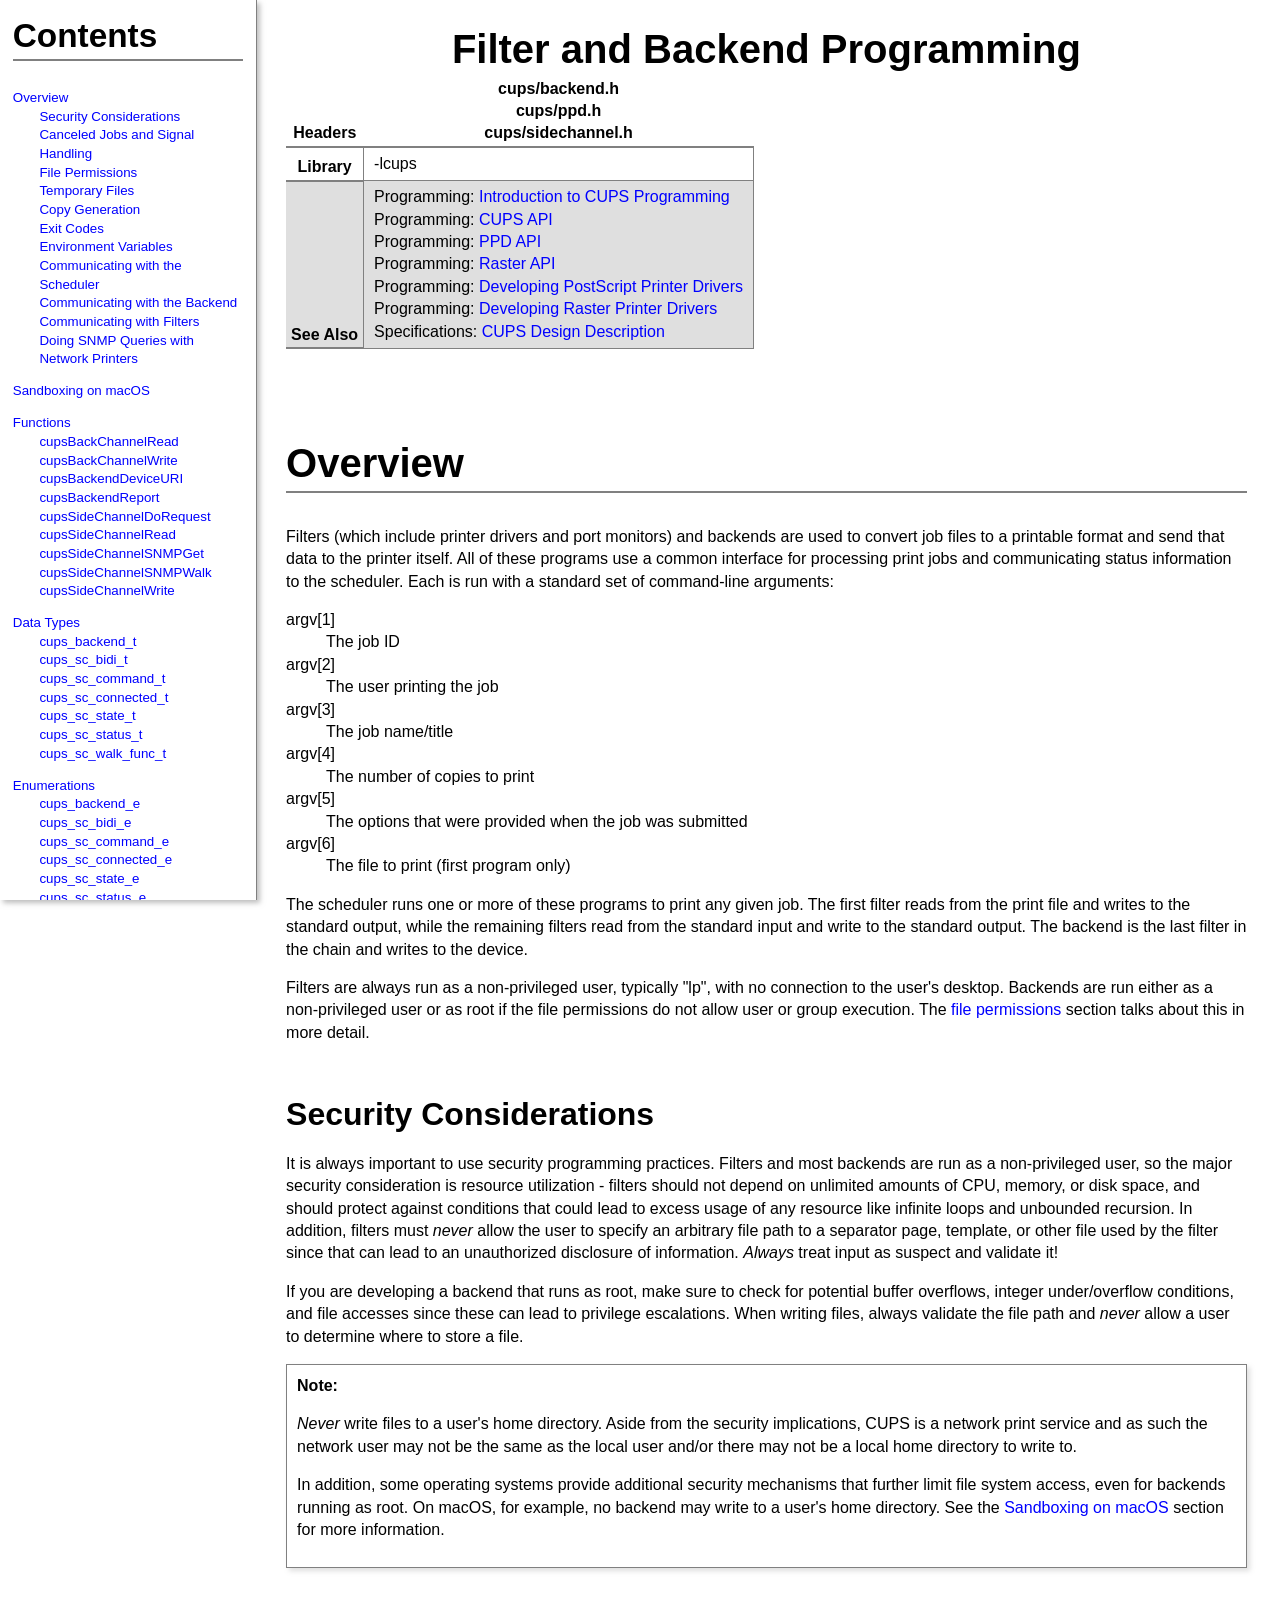
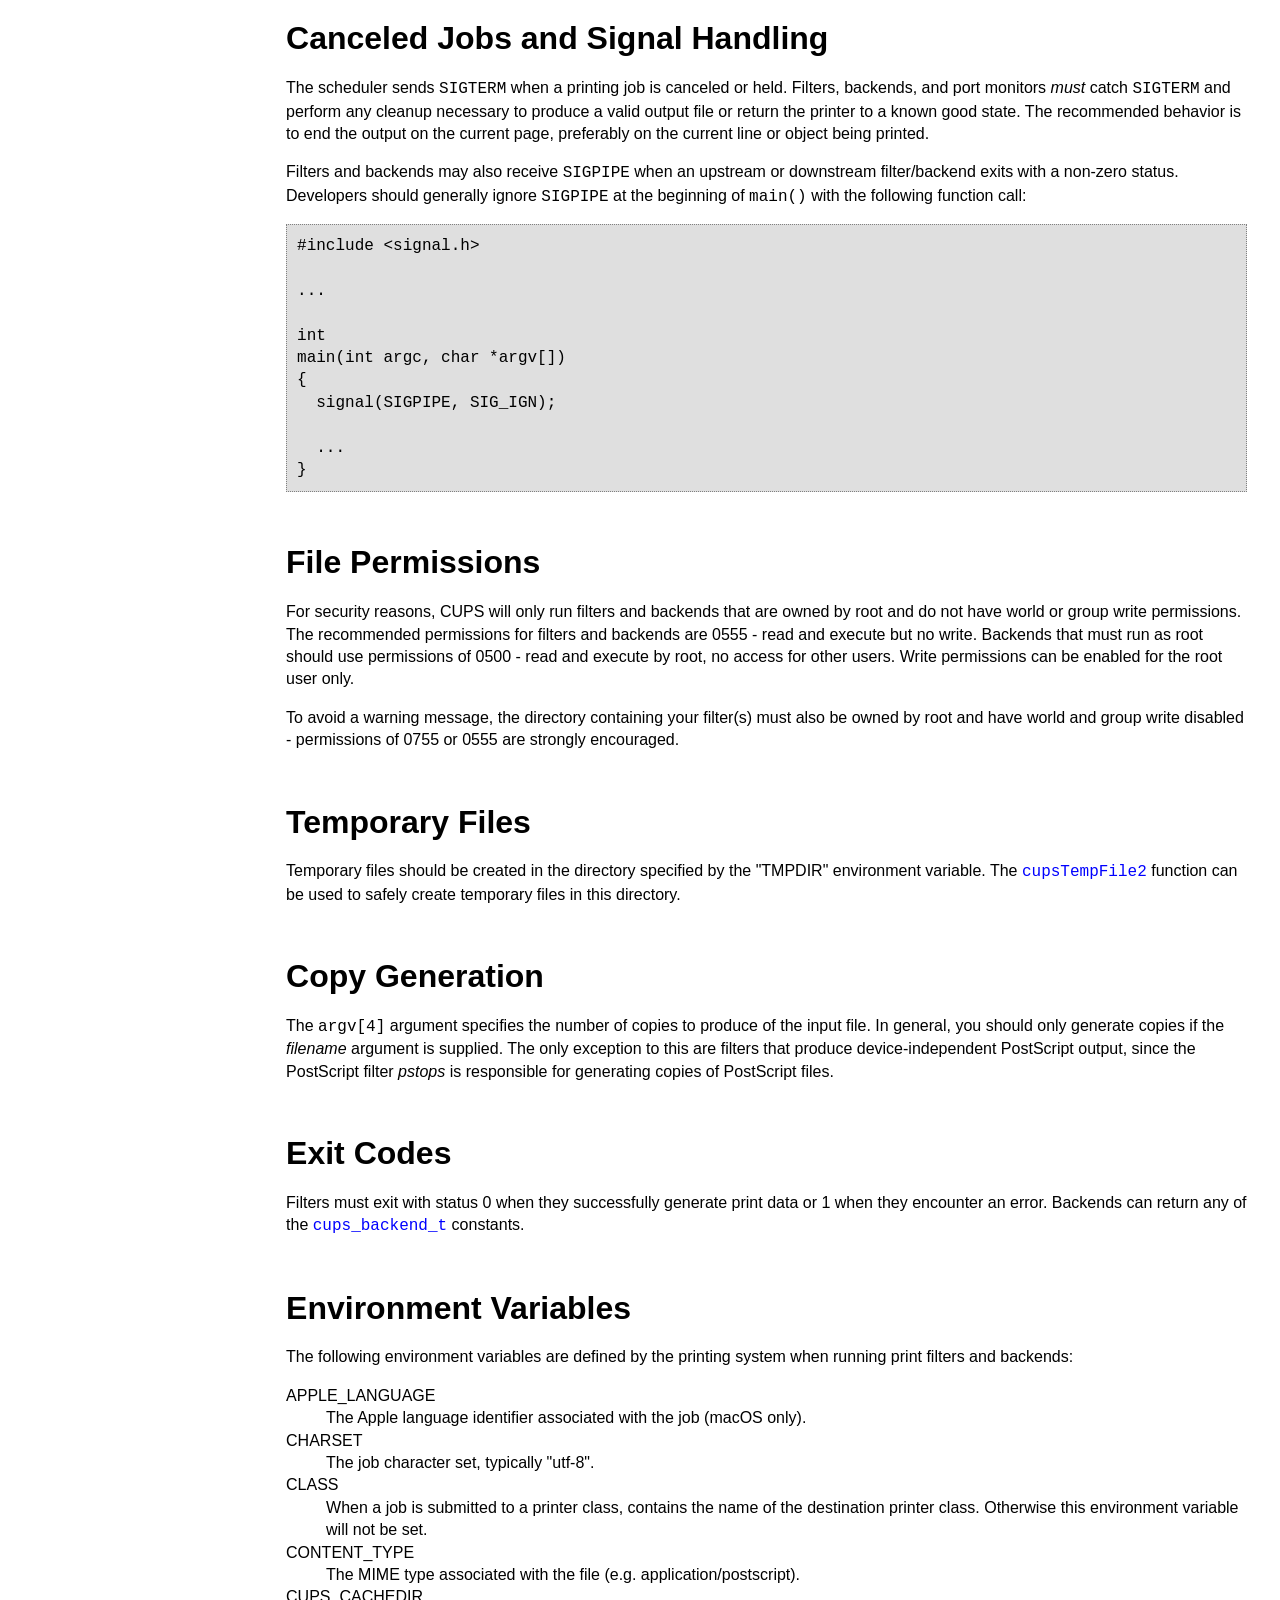
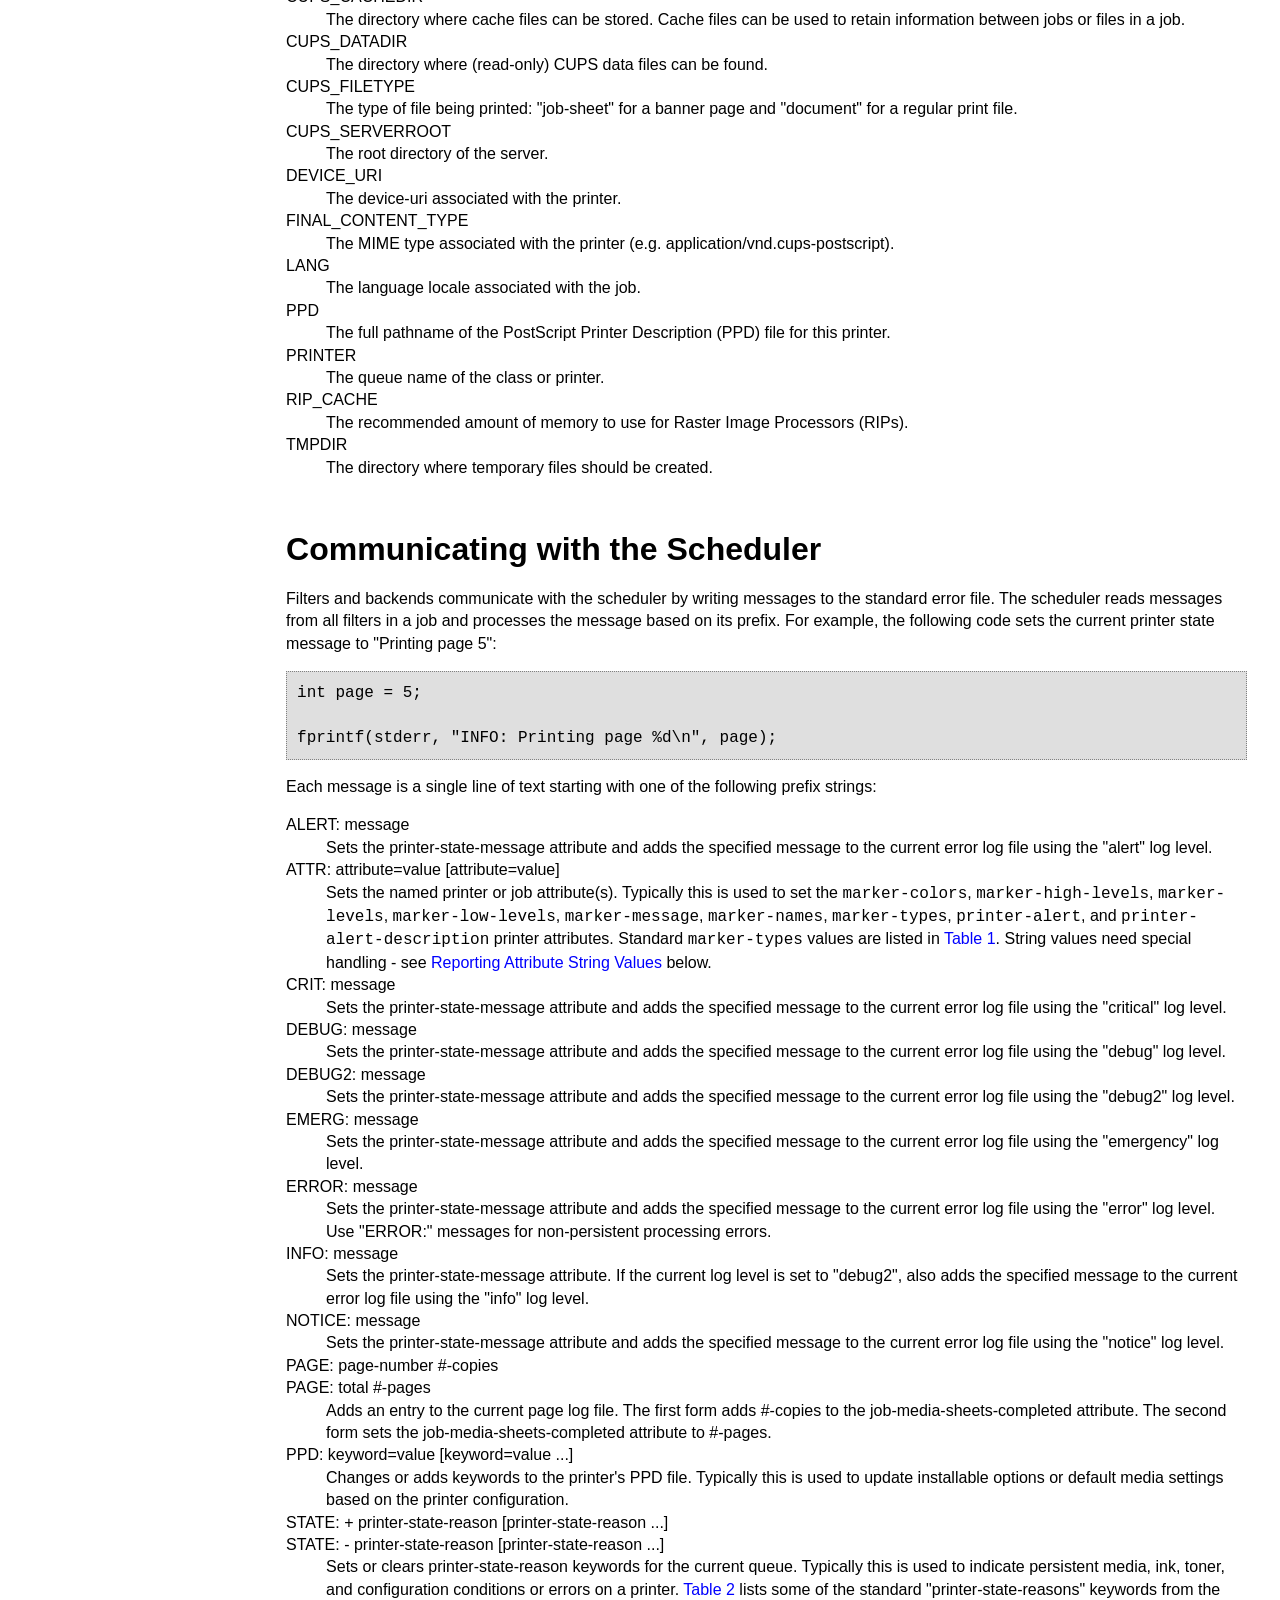
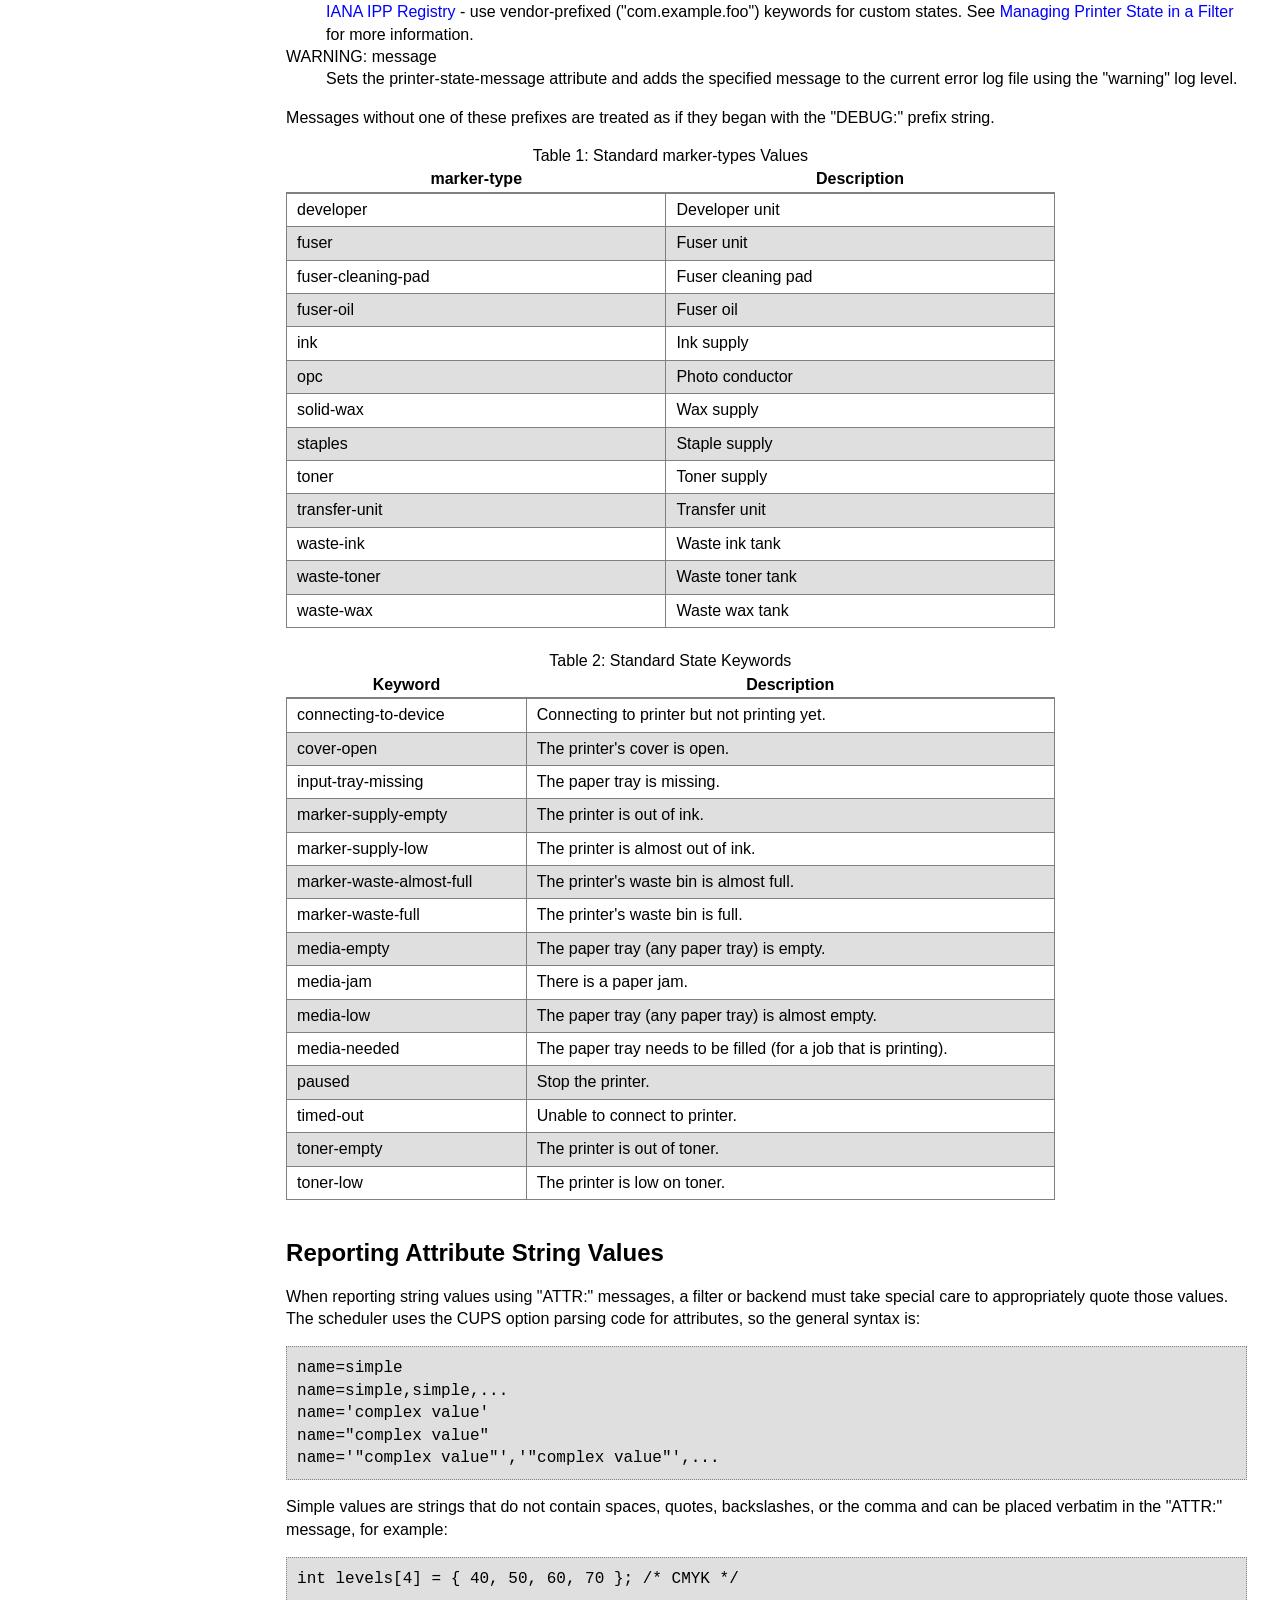
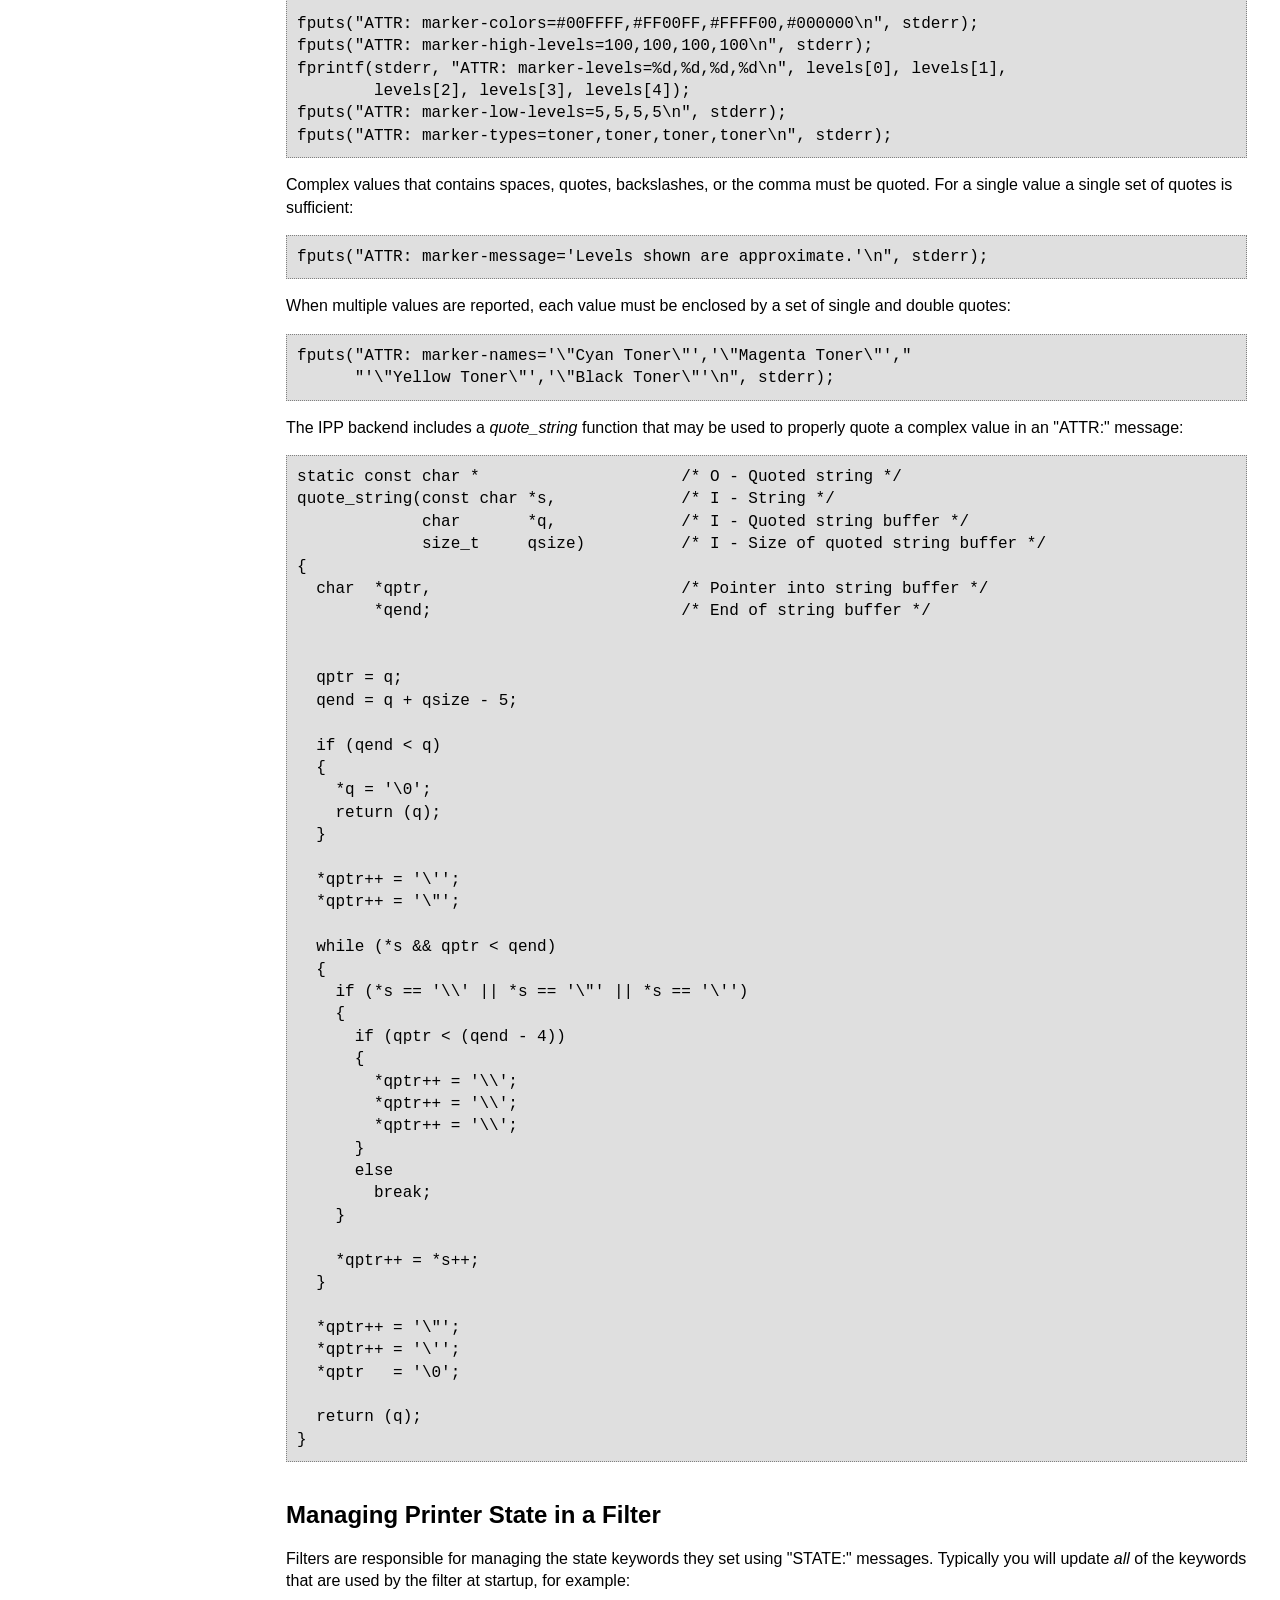
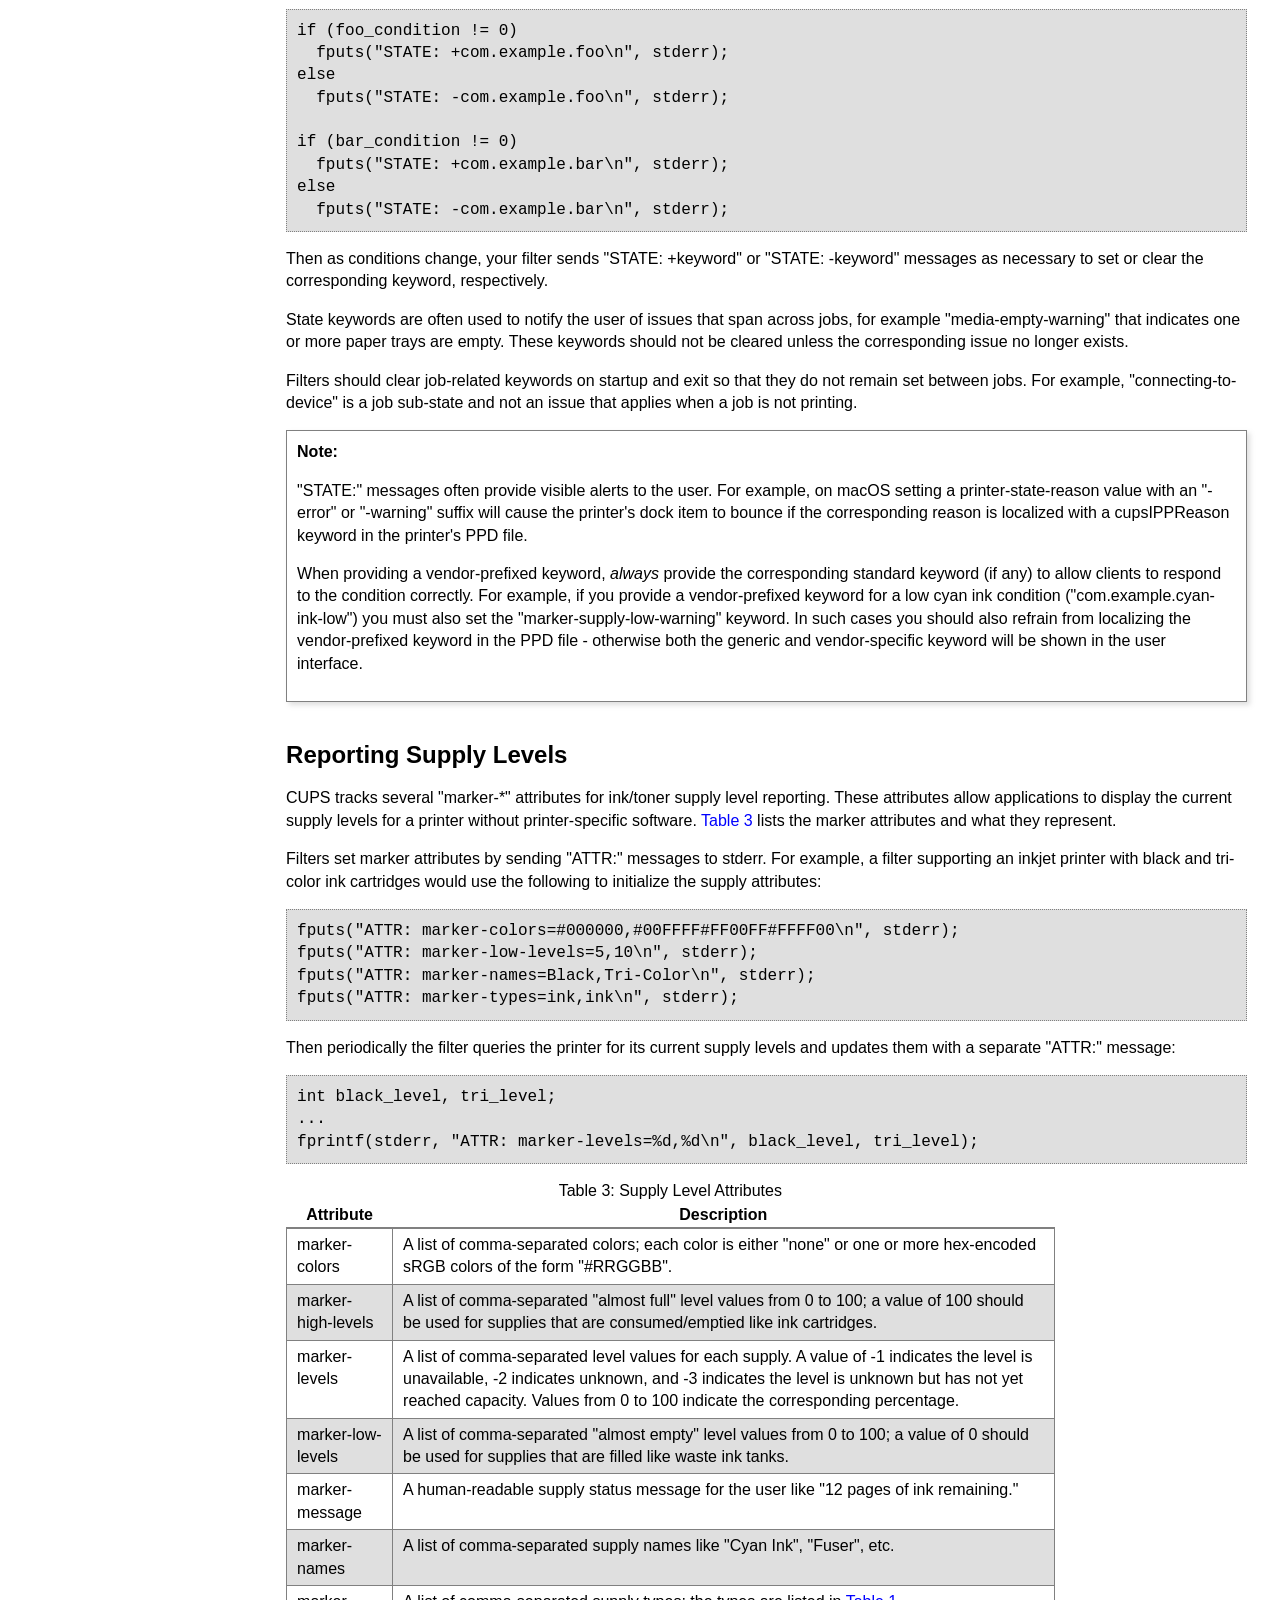
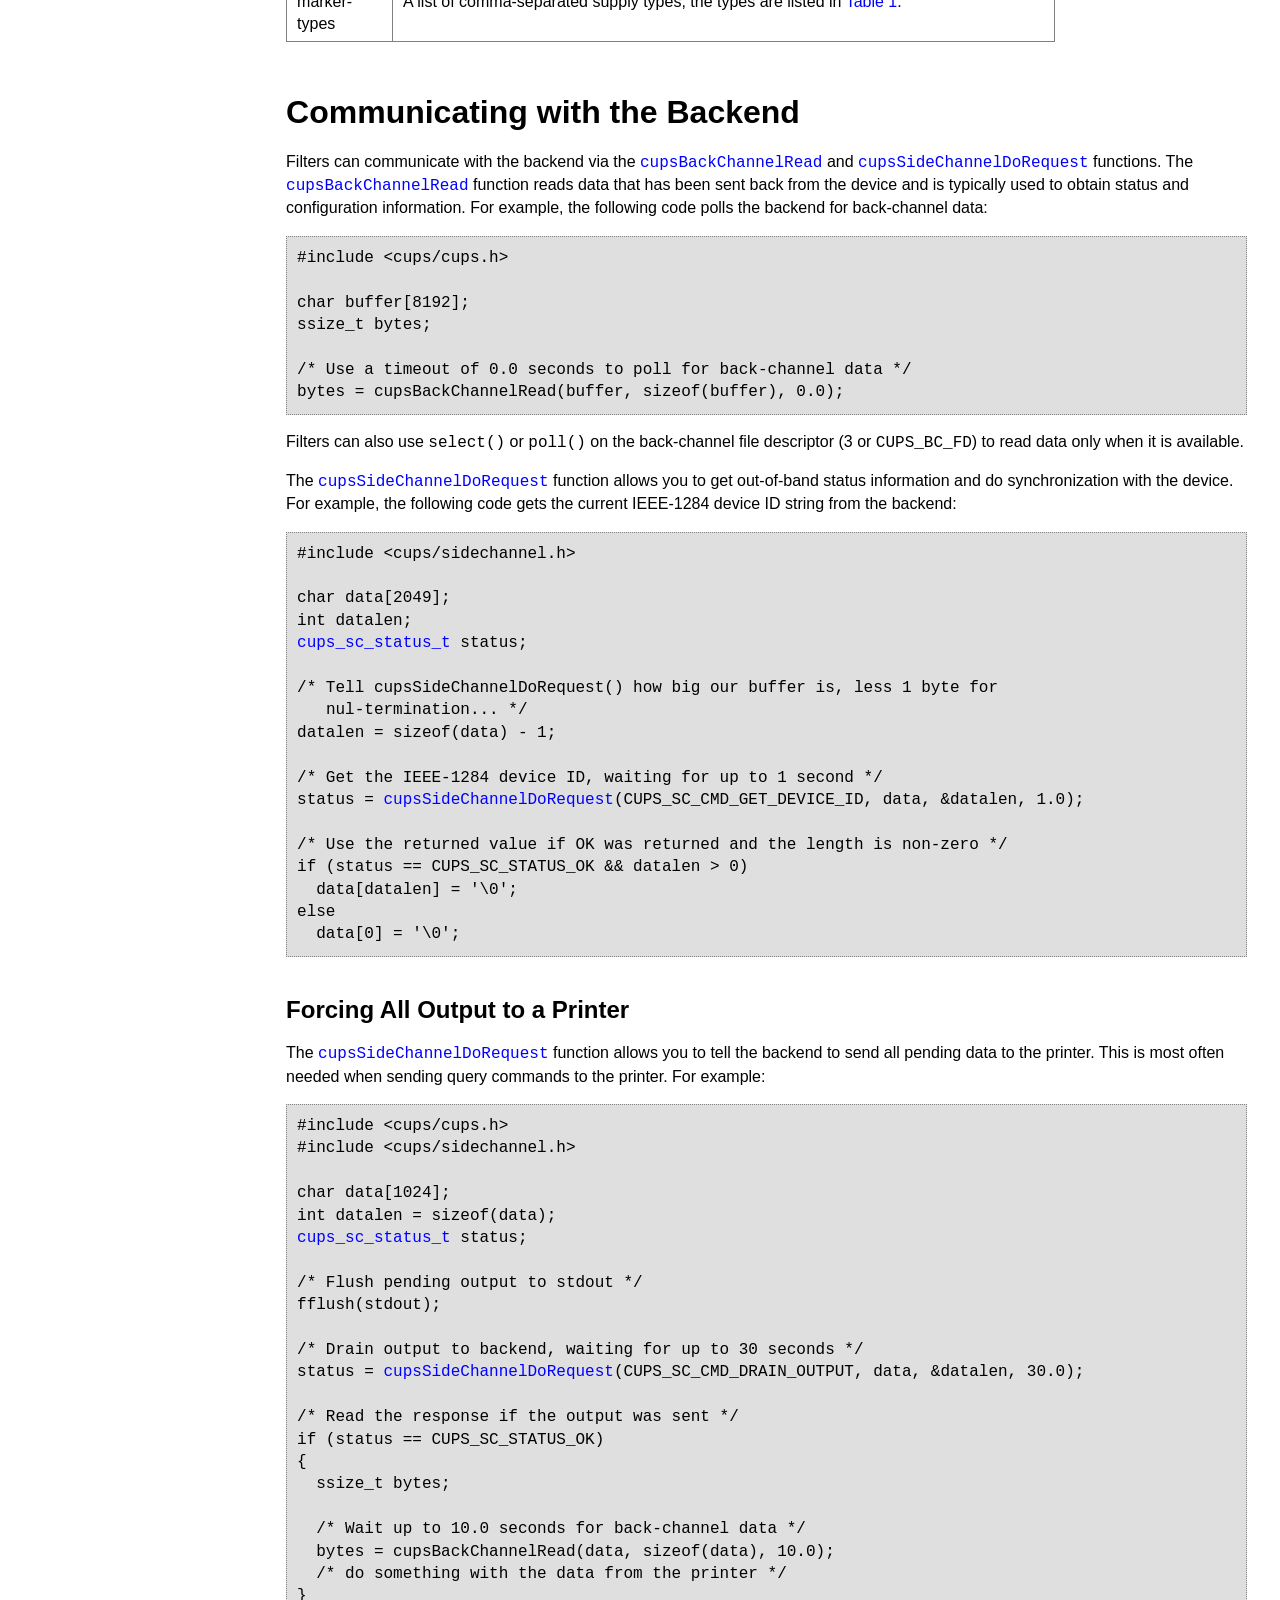
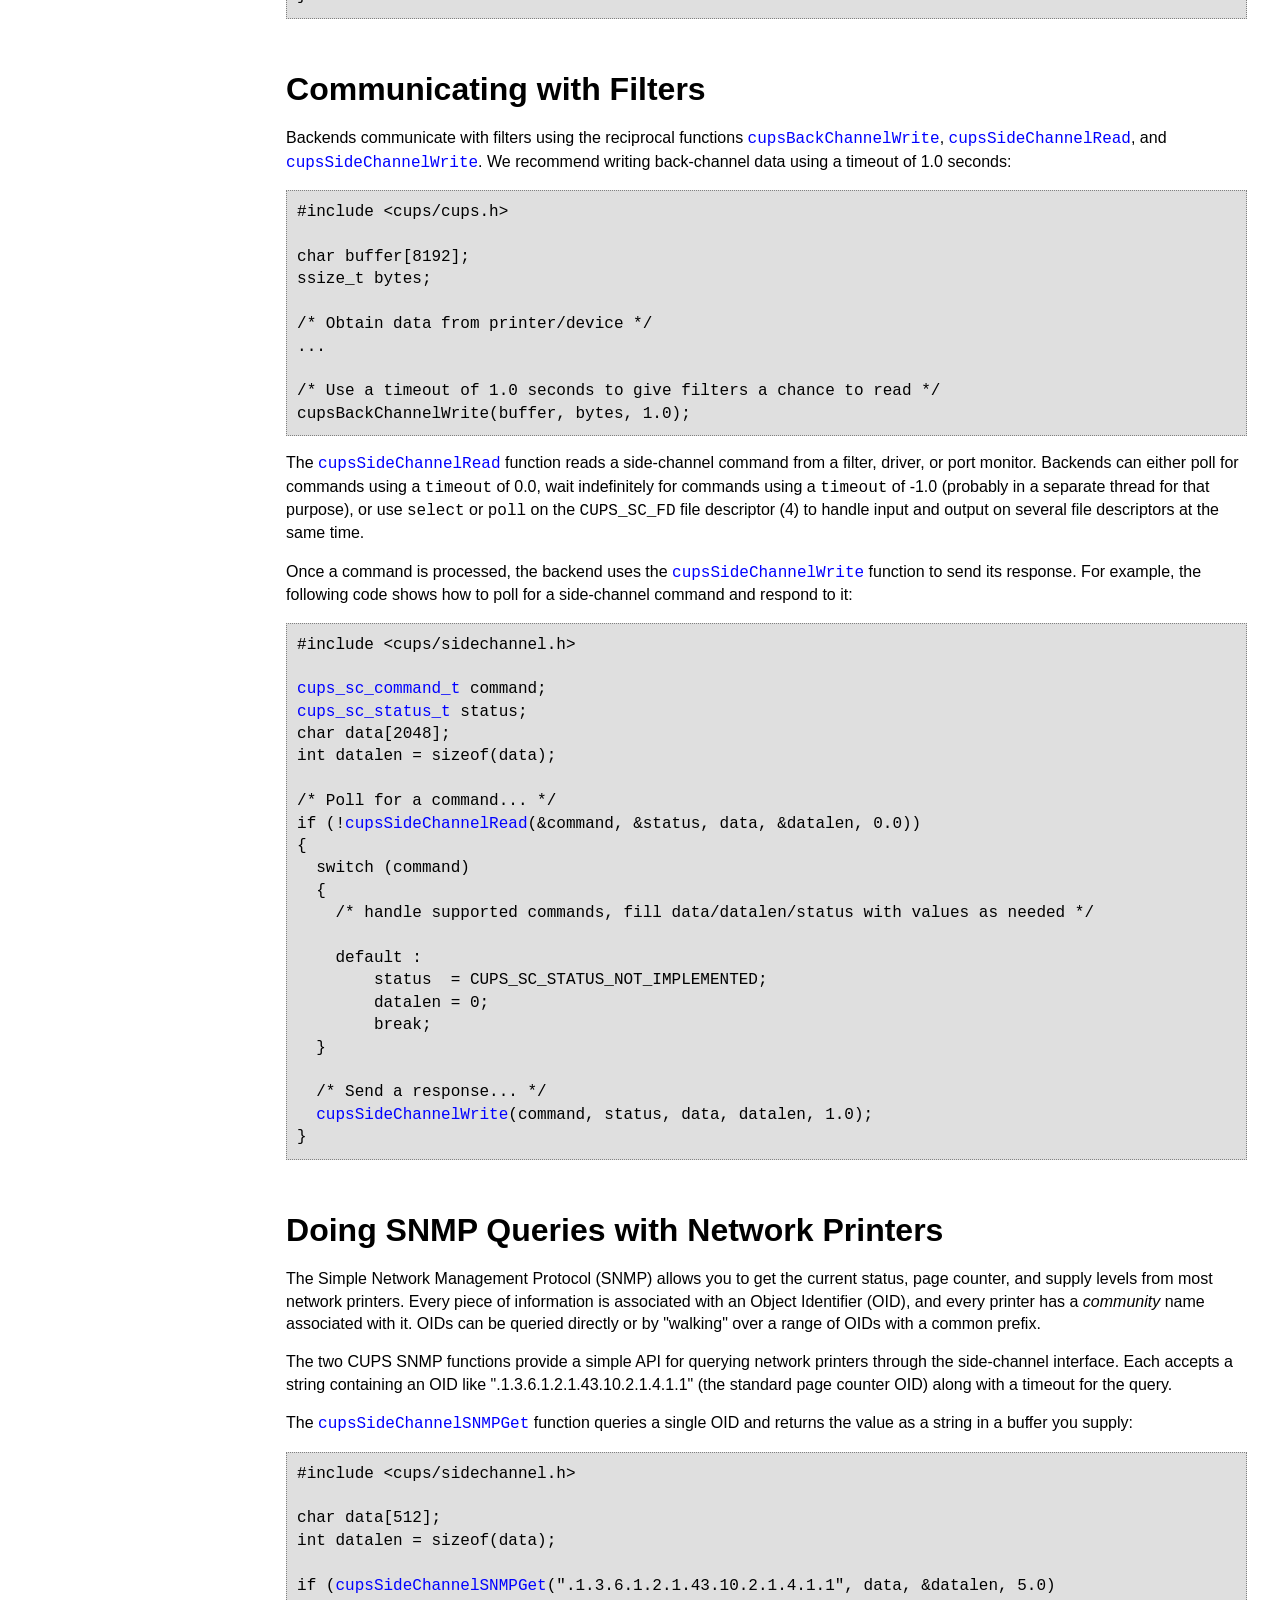
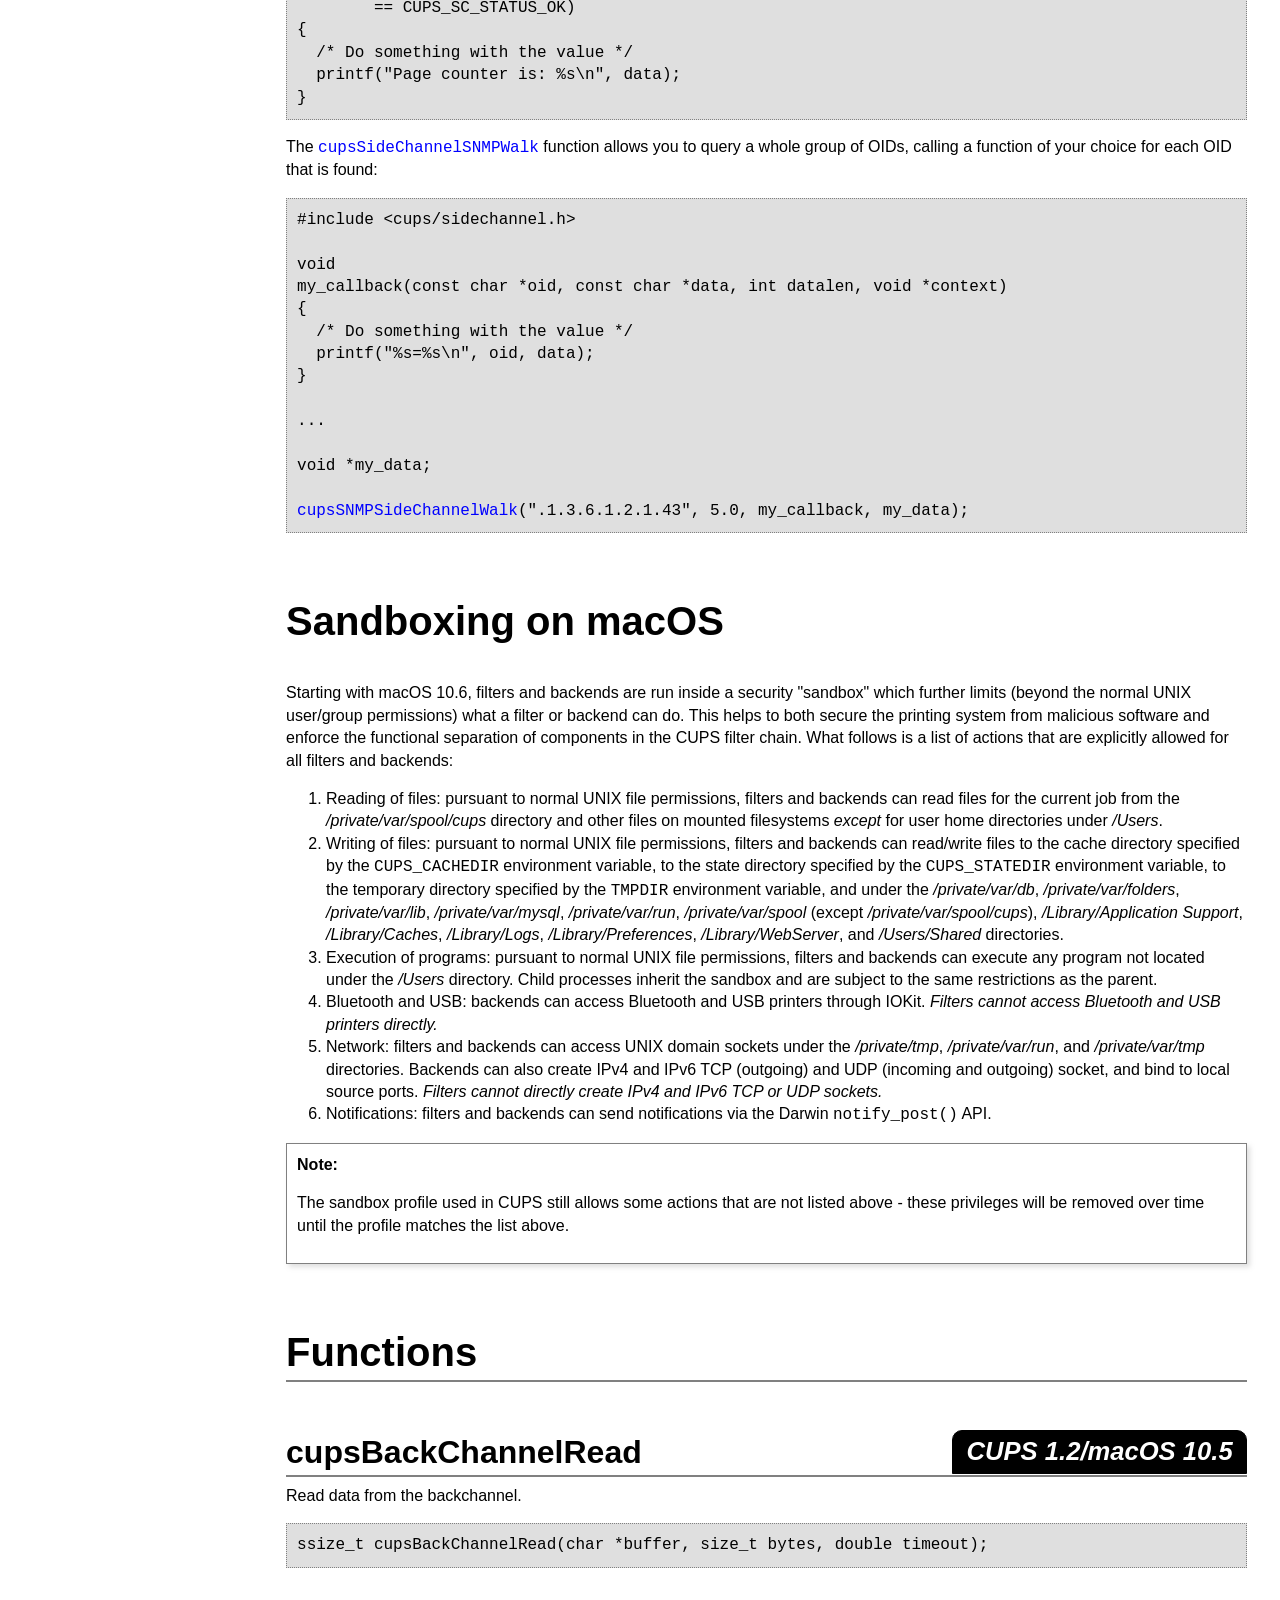
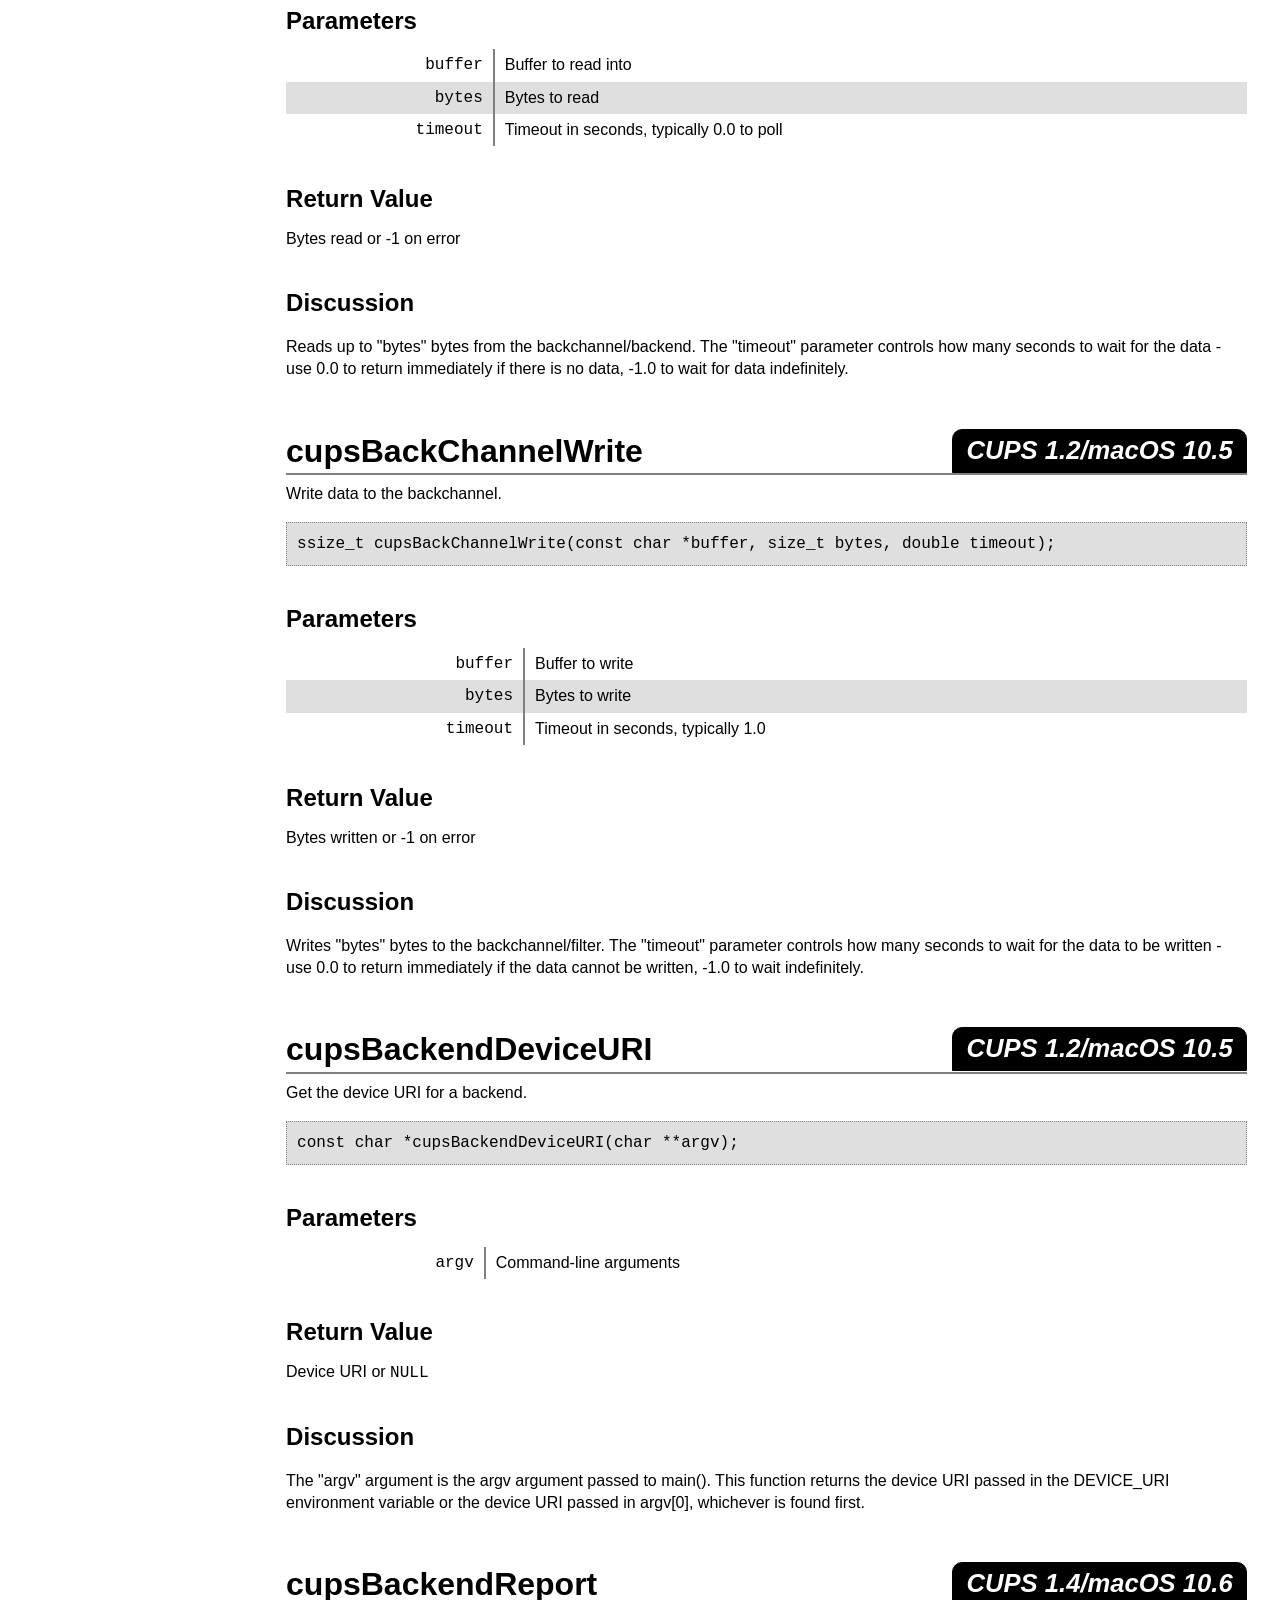
<file: doc-root/help/api-filter.html>
<!DOCTYPE html>
<html lang="en-US">
<!-- SECTION: Programming -->
<head>
<title>Filter and Backend Programming</title>
<meta name="keywords" content="Programming">
<meta http-equiv="Content-Type" content="text/html;charset=utf-8">
<meta name="generator" content="codedoc v3.7">
<meta name="author" content="Unknown">
<meta name="language" content="en-US">
<meta name="copyright" content="Unknown">
<meta name="version" content="0.0">
<style type="text/css"><!--
body {
  background: white;
  color: black;
  font-family: sans-serif;
  font-size: 12pt;
}
a {
  color: black;
}
a:link, a:visited {
  color: #00f;
}
a:link:hover, a:visited:hover, a:active {
  color: #c0c;
}
body, p, h1, h2, h3, h4, h5, h6 {
  font-family: sans-serif;
  line-height: 1.4;
}
h1, h2, h3, h4, h5, h6 {
  font-weight: bold;
  page-break-inside: avoid;
}
h1 {
  font-size: 250%;
  margin: 0;
}
h2 {
  font-size: 250%;
  margin-top: 1.5em;
}
h3 {
  font-size: 200%;
  margin-bottom: 0.5em;
  margin-top: 1.5em;
}
h4 {
  font-size: 150%;
  margin-bottom: 0.5em;
  margin-top: 1.5em;
}
h5 {
  font-size: 125%;
  margin-bottom: 0.5em;
  margin-top: 1.5em;
}
h6 {
  font-size: 110%;
  margin-bottom: 0.5em;
  margin-top: 1.5em;
}
img.title {
  width: 256px;
}
div.header h1, div.header p {
  text-align: center;
}
div.contents, div.body, div.footer {
  page-break-before: always;
}
.class, .enumeration, .function, .struct, .typedef, .union {
  border-bottom: solid 2px gray;
}
.description {
  margin-top: 0.5em;
}
.function {
  margin-bottom: 0;
}
blockquote {
  border: solid thin gray;
  box-shadow: 3px 3px 5px rgba(127,127,127,0.25);
  margin: 1em 0;
  padding: 10px;
  page-break-inside: avoid;
}
p code, li code, p.code, pre, ul.code li {
  font-family: monospace;
  hyphens: manual;
  -webkit-hyphens: manual;
}
p.code, pre, ul.code li {
  background: rgba(127,127,127,0.25);
  border: thin dotted gray;
  padding: 10px;
  page-break-inside: avoid;
}
pre {
  white-space: pre-wrap;
}
a:link, a:visited {
  text-decoration: none;
}
span.info {
  background: black;
  border: solid thin black;
  color: white;
  font-size: 80%;
  font-style: italic;
  font-weight: bold;
  white-space: nowrap;
}
h1 span.info, h2 span.info, h3 span.info, h4 span.info {
  border-top-left-radius: 10px;
  border-top-right-radius: 10px;
  float: right;
  padding: 3px 6px;
}
ul.code, ul.contents, ul.subcontents {
  list-style-type: none;
  margin: 0;
  padding-left: 0;
}
ul.code li {
  margin: 0;
}
ul.contents > li {
  margin-top: 1em;
}
ul.contents li ul.code, ul.contents li ul.subcontents {
  padding-left: 2em;
}
table {
  border-collapse: collapse;
  border-spacing: 0;
}
td {
  border: solid 1px gray;
  padding: 5px 10px;
  vertical-align: top;
}
td.left {
  text-align: left;
}
td.center {
  text-align: center;
}
td.right {
  text-align: right;
}
th {
  border-bottom: solid 2px gray;
  padding: 1px 5px;
  text-align: center;
  vertical-align: bottom;
}
tr:nth-child(even) {
  background: rgba(127,127,127,0.25);
}
table.list {
  border-collapse: collapse;
  width: 100%;
}
table.list th {
  border-bottom: none;
  border-right: 2px solid gray;
  font-family: monospace;
  font-weight: normal;
  padding: 5px 10px 5px 2px;
  text-align: right;
  vertical-align: top;
}
table.list td {
  border: none;
  padding: 5px 2px 5px 10px;
  text-align: left;
  vertical-align: top;
}
h2.title, h3.title {
  border-bottom: solid 2px gray;
}
/* Syntax highlighting */
span.comment {
  color: darkgreen;
}
span.directive {
  color: purple;
}
span.number {
  color: brown;
}
span.reserved {
  color: darkcyan;
}
span.string {
  color: magenta;
}
/* Dark mode overrides */
@media (prefers-color-scheme: dark) {
  body {
    background: black;
    color: #ccc;
  }
  a {
    color: #ccc;
  }
  a:link, a:visited {
    color: #66f;
  }
  a:link:hover, a:visited:hover, a:active {
    color: #f06;
  }
}
/* Show contents on left side in web browser */
@media screen and (min-width: 800px) {
  div.contents {
    border-right: solid thin gray;
    bottom: 0px;
    box-shadow: 3px 3px 5px rgba(127,127,127,0.5);
    font-size: 10pt;
    left: 0px;
    overflow: scroll;
    padding: 1%;
    position: fixed;
    top: 0px;
    width: 18%;
  }
  div.contents h2.title {
    margin-top: 0px;
  }
  div.header, div.body, div.footer {
    margin-left: 20%;
    padding: 1% 2%;
  }
}
/* Center title page content vertically */
@media print {
  div.header {
    padding-top: 33%;
  }
}
--></style>
</head>
<body>
<div class="header">
<!--
  Filter and backend programming header for CUPS.

  Copyright © 2008-2016 by Apple Inc.

  Licensed under Apache License v2.0.  See the file "LICENSE" for more
  information.
-->

<h1 class='title'>Filter and Backend Programming</h1>

<div class='summary'><table summary='General Information'>
<thead>
<tr>
	<th>Headers</th>
	<th>cups/backend.h<br>
	cups/ppd.h<br>
	cups/sidechannel.h</th>
</tr>
</thead>
<tbody>
<tr>
	<th>Library</th>
	<td>-lcups</td>
</tr>
<tr>
	<th>See Also</th>
	<td>Programming: <a href='api-overview.html' target='_top'>Introduction to CUPS Programming</a><br>
	Programming: <a href='api-cups.html' target='_top'>CUPS API</a><br>
	Programming: <a href='api-ppd.html' target='_top'>PPD API</a><br>
	Programming: <a href='api-raster.html' target='_top'>Raster API</a><br>
	Programming: <a href='postscript-driver.html' target='_top'>Developing PostScript Printer Drivers</a><br>
	Programming: <a href='raster-driver.html' target='_top'>Developing Raster Printer Drivers</a><br>
	Specifications: <a href='spec-design.html' target='_top'>CUPS Design Description</a></td>
</tr>
</tbody>
</table></div>
</div>
<div class="contents">
<h2 class="title">Contents</h2>
<ul class="contents">
<li><a href="#OVERVIEW">Overview</a><ul class="subcontents">
<li><a href="#SECURITY">Security Considerations</a></li>
<li><a href="#SIGNALS">Canceled Jobs and Signal Handling</a></li>
<li><a href="#PERMISSIONS">File Permissions</a></li>
<li><a href="#TEMPFILES">Temporary Files</a></li>
<li><a href="#COPIES">Copy Generation</a></li>
<li><a href="#EXITCODES">Exit Codes</a></li>
<li><a href="#ENVIRONMENT">Environment Variables</a></li>
<li><a href="#MESSAGES">Communicating with the Scheduler</a></li>
<li><a href="#COMMUNICATING_BACKEND">Communicating with the Backend</a></li>
<li><a href="#COMMUNICATING_FILTER">Communicating with Filters</a></li>
<li><a href="#SNMP">Doing SNMP Queries with Network Printers</a></li>
</ul></li>
<li><a href="#SANDBOXING">Sandboxing on macOS</a></li>
<li><a href="#FUNCTIONS">Functions</a><ul class="subcontents">
<li><a href="#cupsBackChannelRead">cupsBackChannelRead</a></li>
<li><a href="#cupsBackChannelWrite">cupsBackChannelWrite</a></li>
<li><a href="#cupsBackendDeviceURI">cupsBackendDeviceURI</a></li>
<li><a href="#cupsBackendReport">cupsBackendReport</a></li>
<li><a href="#cupsSideChannelDoRequest">cupsSideChannelDoRequest</a></li>
<li><a href="#cupsSideChannelRead">cupsSideChannelRead</a></li>
<li><a href="#cupsSideChannelSNMPGet">cupsSideChannelSNMPGet</a></li>
<li><a href="#cupsSideChannelSNMPWalk">cupsSideChannelSNMPWalk</a></li>
<li><a href="#cupsSideChannelWrite">cupsSideChannelWrite</a></li>
</ul></li>
<li><a href="#TYPES">Data Types</a><ul class="subcontents">
<li><a href="#cups_backend_t">cups_backend_t</a></li>
<li><a href="#cups_sc_bidi_t">cups_sc_bidi_t</a></li>
<li><a href="#cups_sc_command_t">cups_sc_command_t</a></li>
<li><a href="#cups_sc_connected_t">cups_sc_connected_t</a></li>
<li><a href="#cups_sc_state_t">cups_sc_state_t</a></li>
<li><a href="#cups_sc_status_t">cups_sc_status_t</a></li>
<li><a href="#cups_sc_walk_func_t">cups_sc_walk_func_t</a></li>
</ul></li>
<li><a href="#ENUMERATIONS">Enumerations</a><ul class="subcontents">
<li><a href="#cups_backend_e">cups_backend_e</a></li>
<li><a href="#cups_sc_bidi_e">cups_sc_bidi_e</a></li>
<li><a href="#cups_sc_command_e">cups_sc_command_e</a></li>
<li><a href="#cups_sc_connected_e">cups_sc_connected_e</a></li>
<li><a href="#cups_sc_state_e">cups_sc_state_e</a></li>
<li><a href="#cups_sc_status_e">cups_sc_status_e</a></li>
</ul></li>
</ul>
</div>
<div class="body">
<!--
  Filter and backend programming introduction for CUPS.

  Copyright © 2007-2016 by Apple Inc.
  Copyright © 1997-2006 by Easy Software Products, all rights reserved.

  Licensed under Apache License v2.0.  See the file "LICENSE" for more
  information.
-->

<h2 class='title'><a name="OVERVIEW">Overview</a></h2>

<p>Filters (which include printer drivers and port monitors) and backends
are used to convert job files to a printable format and send that data to the
printer itself. All of these programs use a common interface for processing
print jobs and communicating status information to the scheduler. Each is run
with a standard set of command-line arguments:<p>

<dl class="code">

	<dt>argv[1]</dt>
	<dd>The job ID</dd>

	<dt>argv[2]</dt>
	<dd>The user printing the job</dd>

	<dt>argv[3]</dt>
	<dd>The job name/title</dd>

	<dt>argv[4]</dt>
	<dd>The number of copies to print</dd>

	<dt>argv[5]</dt>
	<dd>The options that were provided when the job was submitted</dd>

	<dt>argv[6]</dt>
	<dd>The file to print (first program only)</dd>
</dl>

<p>The scheduler runs one or more of these programs to print any given job. The
first filter reads from the print file and writes to the standard output, while
the remaining filters read from the standard input and write to the standard
output. The backend is the last filter in the chain and writes to the
device.</p>

<p>Filters are always run as a non-privileged user, typically "lp", with no
connection to the user's desktop. Backends are run either as a non-privileged
user or as root if the file permissions do not allow user or group execution.
The <a href="#PERMISSIONS">file permissions</a> section talks about this in
more detail.</p>

<h3><a name="SECURITY">Security Considerations</a></h3>

<p>It is always important to use security programming practices. Filters and
most backends are run as a non-privileged user, so the major security
consideration is resource utilization - filters should not depend on unlimited
amounts of CPU, memory, or disk space, and should protect against conditions
that could lead to excess usage of any resource like infinite loops and
unbounded recursion. In addition, filters must <em>never</em> allow the user to
specify an arbitrary file path to a separator page, template, or other file
used by the filter since that can lead to an unauthorized disclosure of
information. <em>Always</em> treat input as suspect and validate it!</p>

<p>If you are developing a backend that runs as root, make sure to check for
potential buffer overflows, integer under/overflow conditions, and file
accesses since these can lead to privilege escalations. When writing files,
always validate the file path and <em>never</em> allow a user to determine
where to store a file.</p>

<blockquote><b>Note:</b>

<p><em>Never</em> write files to a user's home directory. Aside from the
security implications, CUPS is a network print service and as such the network
user may not be the same as the local user and/or there may not be a local home
directory to write to.</p>

<p>In addition, some operating systems provide additional security mechanisms
that further limit file system access, even for backends running as root. On
macOS, for example, no backend may write to a user's home directory. See the <a href="#SANDBOXING">Sandboxing on macOS</a> section for more information.</p>
</blockquote>

<h3><a name="SIGNALS">Canceled Jobs and Signal Handling</a></h3>

<p>The scheduler sends <code>SIGTERM</code> when a printing job is canceled or
held. Filters, backends, and port monitors <em>must</em> catch
<code>SIGTERM</code> and perform any cleanup necessary to produce a valid output
file or return the printer to a known good state. The recommended behavior is to
end the output on the current page, preferably on the current line or object
being printed.</p>

<p>Filters and backends may also receive <code>SIGPIPE</code> when an upstream or downstream filter/backend exits with a non-zero status. Developers should generally ignore <code>SIGPIPE</code> at the beginning of <code>main()</code> with the following function call:</p>

<pre class="example">
#include &lt;signal.h&gt;

...

int
main(int argc, char *argv[])
{
  signal(SIGPIPE, SIG_IGN);

  ...
}
</pre>

<h3><a name="PERMISSIONS">File Permissions</a></h3>

<p>For security reasons, CUPS will only run filters and backends that are owned
by root and do not have world or group write permissions. The recommended
permissions for filters and backends are 0555 - read and execute but no write.
Backends that must run as root should use permissions of 0500 - read and execute
by root, no access for other users. Write permissions can be enabled for the
root user only.</p>

<p>To avoid a warning message, the directory containing your filter(s) must also
be owned by root and have world and group write disabled - permissions of 0755
or 0555 are strongly encouraged.</p>

<h3><a name="TEMPFILES">Temporary Files</a></h3>

<p>Temporary files should be created in the directory specified by the
"TMPDIR" environment variable. The
<a href="#cupsTempFile2"><code>cupsTempFile2</code></a> function can be
used to safely create temporary files in this directory.</p>

<h3><a name="COPIES">Copy Generation</a></h3>

<p>The <code>argv[4]</code> argument specifies the number of copies to produce
of the input file. In general, you should only generate copies if the
<em>filename</em> argument is supplied. The only exception to this are
filters that produce device-independent PostScript output, since the PostScript
filter <var>pstops</var> is responsible for generating copies of PostScript
files.</p>

<h3><a name="EXITCODES">Exit Codes</a></h3>

<p>Filters must exit with status 0 when they successfully generate print data
or 1 when they encounter an error. Backends can return any of the
<a href="#cups_backend_t"><code>cups_backend_t</code></a> constants.</p>

<h3><a name="ENVIRONMENT">Environment Variables</a></h3>

<p>The following environment variables are defined by the printing system
when running print filters and backends:</p>

<dl class="code">

	<dt>APPLE_LANGUAGE</dt>
	<dd>The Apple language identifier associated with the job
	(macOS only).</dd>

	<dt>CHARSET</dt>
	<dd>The job character set, typically "utf-8".</dd>

	<dt>CLASS</dt>
	<dd>When a job is submitted to a printer class, contains the name of
	the destination printer class. Otherwise this environment
	variable will not be set.</dd>

	<dt>CONTENT_TYPE</dt>
	<dd>The MIME type associated with the file (e.g.
	application/postscript).</dd>

	<dt>CUPS_CACHEDIR</dt>
	<dd>The directory where cache files can be stored. Cache files can be
	used to retain information between jobs or files in a job.</dd>

	<dt>CUPS_DATADIR</dt>
	<dd>The directory where (read-only) CUPS data files can be found.</dd>

	<dt>CUPS_FILETYPE</dt>
	<dd>The type of file being printed: "job-sheet" for a banner page and
	"document" for a regular print file.</dd>

	<dt>CUPS_SERVERROOT</dt>
	<dd>The root directory of the server.</dd>

	<dt>DEVICE_URI</dt>
	<dd>The device-uri associated with the printer.</dd>

	<dt>FINAL_CONTENT_TYPE</dt>
	<dd>The MIME type associated with the printer (e.g.
	application/vnd.cups-postscript).</dd>

	<dt>LANG</dt>
	<dd>The language locale associated with the job.</dd>

	<dt>PPD</dt>
	<dd>The full pathname of the PostScript Printer Description (PPD)
	file for this printer.</dd>

	<dt>PRINTER</dt>
	<dd>The queue name of the class or printer.</dd>

	<dt>RIP_CACHE</dt>
	<dd>The recommended amount of memory to use for Raster Image
	Processors (RIPs).</dd>

	<dt>TMPDIR</dt>
	<dd>The directory where temporary files should be created.</dd>

</dl>

<h3><a name="MESSAGES">Communicating with the Scheduler</a></h3>

<p>Filters and backends communicate with the scheduler by writing messages
to the standard error file. The scheduler reads messages from all filters in
a job and processes the message based on its prefix. For example, the following
code sets the current printer state message to "Printing page 5":</p>

<pre class="example">
int page = 5;

fprintf(stderr, "INFO: Printing page %d\n", page);
</pre>

<p>Each message is a single line of text starting with one of the following
prefix strings:</p>

<dl class="code">

	<dt>ALERT: message</dt>
	<dd>Sets the printer-state-message attribute and adds the specified
	message to the current error log file using the "alert" log level.</dd>

	<dt>ATTR: attribute=value [attribute=value]</dt>
	<dd>Sets the named printer or job attribute(s). Typically this is used
	to set the <code>marker-colors</code>, <code>marker-high-levels</code>,
	<code>marker-levels</code>, <code>marker-low-levels</code>,
	<code>marker-message</code>, <code>marker-names</code>,
	<code>marker-types</code>, <code>printer-alert</code>, and
	<code>printer-alert-description</code> printer attributes. Standard
	<code>marker-types</code> values are listed in <a href='#TABLE1'>Table
	1</a>. String values need special handling - see <a href="#ATTR_STRINGS">Reporting Attribute String Values</a> below.</dd>

	<dt>CRIT: message</dt>
	<dd>Sets the printer-state-message attribute and adds the specified
	message to the current error log file using the "critical" log
	level.</dd>

	<dt>DEBUG: message</dt>
	<dd>Sets the printer-state-message attribute and adds the specified
	message to the current error log file using the "debug" log level.</dd>

	<dt>DEBUG2: message</dt>
	<dd>Sets the printer-state-message attribute and adds the specified
	message to the current error log file using the "debug2" log level.</dd>

	<dt>EMERG: message</dt>
	<dd>Sets the printer-state-message attribute and adds the specified
	message to the current error log file using the "emergency" log
	level.</dd>

	<dt>ERROR: message</dt>
	<dd>Sets the printer-state-message attribute and adds the specified
	message to the current error log file using the "error" log level.
	Use "ERROR:" messages for non-persistent processing errors.</dd>

	<dt>INFO: message</dt>
	<dd>Sets the printer-state-message attribute. If the current log level
	is set to "debug2", also adds the specified message to the current error
	log file using the "info" log level.</dd>

	<dt>NOTICE: message</dt>
	<dd>Sets the printer-state-message attribute and adds the specified
	message to the current error log file using the "notice" log level.</dd>

	<dt>PAGE: page-number #-copies</dt>
	<dt>PAGE: total #-pages</dt>
	<dd>Adds an entry to the current page log file. The first form adds
	#-copies to the job-media-sheets-completed attribute. The second
	form sets the job-media-sheets-completed attribute to #-pages.</dd>

	<dt>PPD: keyword=value [keyword=value ...]</dt>
	<dd>Changes or adds keywords to the printer's PPD file. Typically
	this is used to update installable options or default media settings
	based on the printer configuration.</dd>

	<dt>STATE: + printer-state-reason [printer-state-reason ...]</dt>
	<dt>STATE: - printer-state-reason [printer-state-reason ...]</dt>
	<dd>Sets or clears printer-state-reason keywords for the current queue.
	Typically this is used to indicate persistent media, ink, toner, and
	configuration conditions or errors on a printer.
	<a href='#TABLE2'>Table 2</a> lists some of the standard "printer-state-reasons" keywords from the <a href="http://www.iana.org/assignments/ipp-registrations/ipp-registrations.xhtml#ipp-registrations-4">IANA IPP Registry</a> -
	use vendor-prefixed ("com.example.foo") keywords for custom states. See
	<a href="#MANAGING_STATE">Managing Printer State in a Filter</a> for more
	information.

	<dt>WARNING: message</dt>
	<dd>Sets the printer-state-message attribute and adds the specified
	message to the current error log file using the "warning" log
	level.</dd>

</dl>

<p>Messages without one of these prefixes are treated as if they began with
the "DEBUG:" prefix string.</p>

<div class='table'><table width='80%' summary='Table 1: Standard marker-types Values'>
<caption>Table 1: <a name='TABLE1'>Standard marker-types Values</a></caption>
<thead>
<tr>
	<th>marker-type</th>
	<th>Description</th>
</tr>
</thead>
<tbody>
<tr>
	<td>developer</td>
	<td>Developer unit</td>
</tr>
<tr>
	<td>fuser</td>
	<td>Fuser unit</td>
</tr>
<tr>
	<td>fuser-cleaning-pad</td>
	<td>Fuser cleaning pad</td>
</tr>
<tr>
	<td>fuser-oil</td>
	<td>Fuser oil</td>
</tr>
<tr>
	<td>ink</td>
	<td>Ink supply</td>
</tr>
<tr>
	<td>opc</td>
	<td>Photo conductor</td>
</tr>
<tr>
	<td>solid-wax</td>
	<td>Wax supply</td>
</tr>
<tr>
	<td>staples</td>
	<td>Staple supply</td>
</tr>
<tr>
	<td>toner</td>
	<td>Toner supply</td>
</tr>
<tr>
	<td>transfer-unit</td>
	<td>Transfer unit</td>
</tr>
<tr>
	<td>waste-ink</td>
	<td>Waste ink tank</td>
</tr>
<tr>
	<td>waste-toner</td>
	<td>Waste toner tank</td>
</tr>
<tr>
	<td>waste-wax</td>
	<td>Waste wax tank</td>
</tr>
</tbody>
</table></div>

<br>

<div class='table'><table width='80%' summary='Table 2: Standard State Keywords'>
<caption>Table 2: <a name='TABLE2'>Standard State Keywords</a></caption>
<thead>
<tr>
	<th>Keyword</th>
	<th>Description</th>
</tr>
</thead>
<tbody>
<tr>
	<td>connecting-to-device</td>
	<td>Connecting to printer but not printing yet.</td>
</tr>
<tr>
	<td>cover-open</td>
	<td>The printer's cover is open.</td>
</tr>
<tr>
	<td>input-tray-missing</td>
	<td>The paper tray is missing.</td>
</tr>
<tr>
	<td>marker-supply-empty</td>
	<td>The printer is out of ink.</td>
</tr>
<tr>
	<td>marker-supply-low</td>
	<td>The printer is almost out of ink.</td>
</tr>
<tr>
	<td>marker-waste-almost-full</td>
	<td>The printer's waste bin is almost full.</td>
</tr>
<tr>
	<td>marker-waste-full</td>
	<td>The printer's waste bin is full.</td>
</tr>
<tr>
	<td>media-empty</td>
	<td>The paper tray (any paper tray) is empty.</td>
</tr>
<tr>
	<td>media-jam</td>
	<td>There is a paper jam.</td>
</tr>
<tr>
	<td>media-low</td>
	<td>The paper tray (any paper tray) is almost empty.</td>
</tr>
<tr>
	<td>media-needed</td>
	<td>The paper tray needs to be filled (for a job that is printing).</td>
</tr>
<tr>
	<td>paused</td>
	<td>Stop the printer.</td>
</tr>
<tr>
	<td>timed-out</td>
	<td>Unable to connect to printer.</td>
</tr>
<tr>
	<td>toner-empty</td>
	<td>The printer is out of toner.</td>
</tr>
<tr>
	<td>toner-low</td>
	<td>The printer is low on toner.</td>
</tr>
</tbody>
</table></div>


<h4><a name="ATTR_STRINGS">Reporting Attribute String Values</a></h4>

<p>When reporting string values using "ATTR:" messages, a filter or backend must take special care to appropriately quote those values. The scheduler uses the CUPS option parsing code for attributes, so the general syntax is:</p>

<pre class="example">
name=simple
name=simple,simple,...
name='complex value'
name="complex value"
name='"complex value"','"complex value"',...
</pre>

<p>Simple values are strings that do not contain spaces, quotes, backslashes, or the comma and can be placed verbatim in the "ATTR:" message, for example:</p>

<pre class="example">
int levels[4] = { 40, 50, 60, 70 }; /* CMYK */

fputs("ATTR: marker-colors=#00FFFF,#FF00FF,#FFFF00,#000000\n", stderr);
fputs("ATTR: marker-high-levels=100,100,100,100\n", stderr);
fprintf(stderr, "ATTR: marker-levels=%d,%d,%d,%d\n", levels[0], levels[1],
        levels[2], levels[3], levels[4]);
fputs("ATTR: marker-low-levels=5,5,5,5\n", stderr);
fputs("ATTR: marker-types=toner,toner,toner,toner\n", stderr);
</pre>

<p>Complex values that contains spaces, quotes, backslashes, or the comma must be quoted. For a single value a single set of quotes is sufficient:</p>

<pre class="example">
fputs("ATTR: marker-message='Levels shown are approximate.'\n", stderr);
</pre>

<p>When multiple values are reported, each value must be enclosed by a set of single and double quotes:</p>

<pre class="example">
fputs("ATTR: marker-names='\"Cyan Toner\"','\"Magenta Toner\"',"
      "'\"Yellow Toner\"','\"Black Toner\"'\n", stderr);
</pre>

<p>The IPP backend includes a <var>quote_string</var> function that may be used to properly quote a complex value in an "ATTR:" message:</p>

<pre class="example">
static const char *                     /* O - Quoted string */
quote_string(const char *s,             /* I - String */
             char       *q,             /* I - Quoted string buffer */
             size_t     qsize)          /* I - Size of quoted string buffer */
{
  char  *qptr,                          /* Pointer into string buffer */
        *qend;                          /* End of string buffer */


  qptr = q;
  qend = q + qsize - 5;

  if (qend &lt; q)
  {
    *q = '\0';
    return (q);
  }

  *qptr++ = '\'';
  *qptr++ = '\"';

  while (*s && qptr &lt; qend)
  {
    if (*s == '\\' || *s == '\"' || *s == '\'')
    {
      if (qptr &lt; (qend - 4))
      {
        *qptr++ = '\\';
        *qptr++ = '\\';
        *qptr++ = '\\';
      }
      else
        break;
    }

    *qptr++ = *s++;
  }

  *qptr++ = '\"';
  *qptr++ = '\'';
  *qptr   = '\0';

  return (q);
}
</pre>


<h4><a name="MANAGING_STATE">Managing Printer State in a Filter</a></h4>

<p>Filters are responsible for managing the state keywords they set using
"STATE:" messages. Typically you will update <em>all</em> of the keywords that
are used by the filter at startup, for example:</p>

<pre class="example">
if (foo_condition != 0)
  fputs("STATE: +com.example.foo\n", stderr);
else
  fputs("STATE: -com.example.foo\n", stderr);

if (bar_condition != 0)
  fputs("STATE: +com.example.bar\n", stderr);
else
  fputs("STATE: -com.example.bar\n", stderr);
</pre>

<p>Then as conditions change, your filter sends "STATE: +keyword" or "STATE:
-keyword" messages as necessary to set or clear the corresponding keyword,
respectively.</p>

<p>State keywords are often used to notify the user of issues that span across
jobs, for example "media-empty-warning" that indicates one or more paper trays
are empty. These keywords should not be cleared unless the corresponding issue
no longer exists.</p>

<p>Filters should clear job-related keywords on startup and exit so that they
do not remain set between jobs.  For example, "connecting-to-device" is a job
sub-state and not an issue that applies when a job is not printing.</p>

<blockquote><b>Note:</b>

<p>"STATE:" messages often provide visible alerts to the user. For example,
on macOS setting a printer-state-reason value with an "-error" or
"-warning" suffix will cause the printer's dock item to bounce if the
corresponding reason is localized with a cupsIPPReason keyword in the
printer's PPD file.</p>

<p>When providing a vendor-prefixed keyword, <em>always</em> provide the
corresponding standard keyword (if any) to allow clients to respond to the
condition correctly. For example, if you provide a vendor-prefixed keyword
for a low cyan ink condition ("com.example.cyan-ink-low") you must also set the
"marker-supply-low-warning" keyword. In such cases you should also refrain
from localizing the vendor-prefixed keyword in the PPD file - otherwise both
the generic and vendor-specific keyword will be shown in the user
interface.</p>

</blockquote>

<h4><a name="REPORTING_SUPPLIES">Reporting Supply Levels</a></h4>

<p>CUPS tracks several "marker-*" attributes for ink/toner supply level
reporting. These attributes allow applications to display the current supply
levels for a printer without printer-specific software. <a href="#TABLE3">Table 3</a> lists the marker attributes and what they represent.</p>

<p>Filters set marker attributes by sending "ATTR:" messages to stderr. For
example, a filter supporting an inkjet printer with black and tri-color ink
cartridges would use the following to initialize the supply attributes:</p>

<pre class="example">
fputs("ATTR: marker-colors=#000000,#00FFFF#FF00FF#FFFF00\n", stderr);
fputs("ATTR: marker-low-levels=5,10\n", stderr);
fputs("ATTR: marker-names=Black,Tri-Color\n", stderr);
fputs("ATTR: marker-types=ink,ink\n", stderr);
</pre>

<p>Then periodically the filter queries the printer for its current supply
levels and updates them with a separate "ATTR:" message:</p>

<pre class="example">
int black_level, tri_level;
...
fprintf(stderr, "ATTR: marker-levels=%d,%d\n", black_level, tri_level);
</pre>

<div class='table'><table width='80%' summary='Table 3: Supply Level Attributes'>
<caption>Table 3: <a name='TABLE3'>Supply Level Attributes</a></caption>
<thead>
<tr>
	<th>Attribute</th>
	<th>Description</th>
</tr>
</thead>
<tbody>
<tr>
	<td>marker-colors</td>
	<td>A list of comma-separated colors; each color is either "none" or one or
	more hex-encoded sRGB colors of the form "#RRGGBB".</td>
</tr>
<tr>
	<td>marker-high-levels</td>
	<td>A list of comma-separated "almost full" level values from 0 to 100; a
	value of 100 should be used for supplies that are consumed/emptied like ink
	cartridges.</td>
</tr>
<tr>
	<td>marker-levels</td>
	<td>A list of comma-separated level values for each supply. A value of -1
	indicates the level is unavailable, -2 indicates unknown, and -3 indicates
	the level is unknown but has not yet reached capacity. Values from 0 to 100
	indicate the corresponding percentage.</td>
</tr>
<tr>
	<td>marker-low-levels</td>
	<td>A list of comma-separated "almost empty" level values from 0 to 100; a
	value of 0 should be used for supplies that are filled like waste ink
	tanks.</td>
</tr>
<tr>
	<td>marker-message</td>
	<td>A human-readable supply status message for the user like "12 pages of
	ink remaining."</td>
</tr>
<tr>
	<td>marker-names</td>
	<td>A list of comma-separated supply names like "Cyan Ink", "Fuser",
	etc.</td>
</tr>
<tr>
	<td>marker-types</td>
	<td>A list of comma-separated supply types; the types are listed in
	<a href="#TABLE1">Table 1</a>.</td>
</tr>
</tbody>
</table></div>

<h3><a name="COMMUNICATING_BACKEND">Communicating with the Backend</a></h3>

<p>Filters can communicate with the backend via the
<a href="#cupsBackChannelRead"><code>cupsBackChannelRead</code></a> and
<a href="#cupsSideChannelDoRequest"><code>cupsSideChannelDoRequest</code></a>
functions. The
<a href="#cupsBackChannelRead"><code>cupsBackChannelRead</code></a> function
reads data that has been sent back from the device and is typically used to
obtain status and configuration information. For example, the following code
polls the backend for back-channel data:</p>

<pre class="example">
#include &lt;cups/cups.h&gt;

char buffer[8192];
ssize_t bytes;

/* Use a timeout of 0.0 seconds to poll for back-channel data */
bytes = cupsBackChannelRead(buffer, sizeof(buffer), 0.0);
</pre>

<p>Filters can also use <code>select()</code> or <code>poll()</code> on the
back-channel file descriptor (3 or <code>CUPS_BC_FD</code>) to read data only
when it is available.</p>

<p>The
<a href="#cupsSideChannelDoRequest"><code>cupsSideChannelDoRequest</code></a>
function allows you to get out-of-band status information and do synchronization
with the device. For example, the following code gets the current IEEE-1284
device ID string from the backend:</p>

<pre class="example">
#include &lt;cups/sidechannel.h&gt;

char data[2049];
int datalen;
<a href="#cups_sc_status_t">cups_sc_status_t</a> status;

/* Tell cupsSideChannelDoRequest() how big our buffer is, less 1 byte for
   nul-termination... */
datalen = sizeof(data) - 1;

/* Get the IEEE-1284 device ID, waiting for up to 1 second */
status = <a href="#cupsSideChannelDoRequest">cupsSideChannelDoRequest</a>(CUPS_SC_CMD_GET_DEVICE_ID, data, &amp;datalen, 1.0);

/* Use the returned value if OK was returned and the length is non-zero */
if (status == CUPS_SC_STATUS_OK &amp;&amp; datalen > 0)
  data[datalen] = '\0';
else
  data[0] = '\0';
</pre>

<h4><a name="DRAIN_OUTPUT">Forcing All Output to a Printer</a></h4>

<p>The
<a href="#cupsSideChannelDoRequest"><code>cupsSideChannelDoRequest</code></a>
function allows you to tell the backend to send all pending data to the printer.
This is most often needed when sending query commands to the printer. For example:</p>

<pre class="example">
#include &lt;cups/cups.h&gt;
#include &lt;cups/sidechannel.h&gt;

char data[1024];
int datalen = sizeof(data);
<a href="#cups_sc_status_t">cups_sc_status_t</a> status;

/* Flush pending output to stdout */
fflush(stdout);

/* Drain output to backend, waiting for up to 30 seconds */
status = <a href="#cupsSideChannelDoRequest">cupsSideChannelDoRequest</a>(CUPS_SC_CMD_DRAIN_OUTPUT, data, &amp;datalen, 30.0);

/* Read the response if the output was sent */
if (status == CUPS_SC_STATUS_OK)
{
  ssize_t bytes;

  /* Wait up to 10.0 seconds for back-channel data */
  bytes = cupsBackChannelRead(data, sizeof(data), 10.0);
  /* do something with the data from the printer */
}
</pre>

<h3><a name="COMMUNICATING_FILTER">Communicating with Filters</a></h3>

<p>Backends communicate with filters using the reciprocal functions
<a href="#cupsBackChannelWrite"><code>cupsBackChannelWrite</code></a>,
<a href="#cupsSideChannelRead"><code>cupsSideChannelRead</code></a>, and
<a href="#cupsSideChannelWrite"><code>cupsSideChannelWrite</code></a>. We
recommend writing back-channel data using a timeout of 1.0 seconds:</p>

<pre class="example">
#include &lt;cups/cups.h&gt;

char buffer[8192];
ssize_t bytes;

/* Obtain data from printer/device */
...

/* Use a timeout of 1.0 seconds to give filters a chance to read */
cupsBackChannelWrite(buffer, bytes, 1.0);
</pre>

<p>The <a href="#cupsSideChannelRead"><code>cupsSideChannelRead</code></a>
function reads a side-channel command from a filter, driver, or port monitor.
Backends can either poll for commands using a <code>timeout</code> of 0.0, wait
indefinitely for commands using a <code>timeout</code> of -1.0 (probably in a
separate thread for that purpose), or use <code>select</code> or
<code>poll</code> on the <code>CUPS_SC_FD</code> file descriptor (4) to handle
input and output on several file descriptors at the same time.</p>

<p>Once a command is processed, the backend uses the
<a href="#cupsSideChannelWrite"><code>cupsSideChannelWrite</code></a> function
to send its response. For example, the following code shows how to poll for a
side-channel command and respond to it:</p>

<pre class="example">
#include &lt;cups/sidechannel.h&gt;

<a href="#cups_sc_command_t">cups_sc_command_t</a> command;
<a href="#cups_sc_status_t">cups_sc_status_t</a> status;
char data[2048];
int datalen = sizeof(data);

/* Poll for a command... */
if (!<a href="#cupsSideChannelRead">cupsSideChannelRead</a>(&amp;command, &amp;status, data, &amp;datalen, 0.0))
{
  switch (command)
  {
    /* handle supported commands, fill data/datalen/status with values as needed */

    default :
        status  = CUPS_SC_STATUS_NOT_IMPLEMENTED;
	datalen = 0;
	break;
  }

  /* Send a response... */
  <a href="#cupsSideChannelWrite">cupsSideChannelWrite</a>(command, status, data, datalen, 1.0);
}
</pre>

<h3><a name="SNMP">Doing SNMP Queries with Network Printers</a></h3>

<p>The Simple Network Management Protocol (SNMP) allows you to get the current
status, page counter, and supply levels from most network printers. Every
piece of information is associated with an Object Identifier (OID), and
every printer has a <em>community</em> name associated with it. OIDs can be
queried directly or by "walking" over a range of OIDs with a common prefix.</p>

<p>The two CUPS SNMP functions provide a simple API for querying network
printers through the side-channel interface. Each accepts a string containing
an OID like ".1.3.6.1.2.1.43.10.2.1.4.1.1" (the standard page counter OID)
along with a timeout for the query.</p>

<p>The <a href="#cupsSideChannelSNMPGet"><code>cupsSideChannelSNMPGet</code></a>
function queries a single OID and returns the value as a string in a buffer
you supply:</p>

<pre class="example">
#include &lt;cups/sidechannel.h&gt;

char data[512];
int datalen = sizeof(data);

if (<a href="#cupsSideChannelSNMPGet">cupsSideChannelSNMPGet</a>(".1.3.6.1.2.1.43.10.2.1.4.1.1", data, &amp;datalen, 5.0)
        == CUPS_SC_STATUS_OK)
{
  /* Do something with the value */
  printf("Page counter is: %s\n", data);
}
</pre>

<p>The
<a href="#cupsSideChannelSNMPWalk"><code>cupsSideChannelSNMPWalk</code></a>
function allows you to query a whole group of OIDs, calling a function of your
choice for each OID that is found:</p>

<pre class="example">
#include &lt;cups/sidechannel.h&gt;

void
my_callback(const char *oid, const char *data, int datalen, void *context)
{
  /* Do something with the value */
  printf("%s=%s\n", oid, data);
}

...

void *my_data;

<a href="#cupsSideChannelSNMPWalk">cupsSNMPSideChannelWalk</a>(".1.3.6.1.2.1.43", 5.0, my_callback, my_data);
</pre>

<h2><a name="SANDBOXING">Sandboxing on macOS</a></h2>

<p>Starting with macOS 10.6, filters and backends are run inside a security "sandbox" which further limits (beyond the normal UNIX user/group permissions) what a filter or backend can do. This helps to both secure the printing system from malicious software and enforce the functional separation of components in the CUPS filter chain. What follows is a list of actions that are explicitly allowed for all filters and backends:</p>

<ol>

	<li>Reading of files: pursuant to normal UNIX file permissions, filters and backends can read files for the current job from the <var>/private/var/spool/cups</var> directory and other files on mounted filesystems <em>except</em> for user home directories under <var>/Users</var>.</li>

	<li>Writing of files: pursuant to normal UNIX file permissions, filters and backends can read/write files to the cache directory specified by the <code>CUPS_CACHEDIR</code> environment variable, to the state directory specified by the <code>CUPS_STATEDIR</code> environment variable, to the temporary directory specified by the <code>TMPDIR</code> environment variable, and under the <var>/private/var/db</var>, <var>/private/var/folders</var>, <var>/private/var/lib</var>, <var>/private/var/mysql</var>, <var>/private/var/run</var>, <var>/private/var/spool</var> (except <var>/private/var/spool/cups</var>), <var>/Library/Application&nbsp;Support</var>, <var>/Library/Caches</var>, <var>/Library/Logs</var>, <var>/Library/Preferences</var>, <var>/Library/WebServer</var>, and <var>/Users/Shared</var> directories.</li>

	<li>Execution of programs: pursuant to normal UNIX file permissions, filters and backends can execute any program not located under the <var>/Users</var> directory. Child processes inherit the sandbox and are subject to the same restrictions as the parent.</li>

	<li>Bluetooth and USB: backends can access Bluetooth and USB printers through IOKit. <em>Filters cannot access Bluetooth and USB printers directly.</em></li>

	<li>Network: filters and backends can access UNIX domain sockets under the <var>/private/tmp</var>, <var>/private/var/run</var>, and <var>/private/var/tmp</var> directories. Backends can also create IPv4 and IPv6 TCP (outgoing) and UDP (incoming and outgoing) socket, and bind to local source ports. <em>Filters cannot directly create IPv4 and IPv6 TCP or UDP sockets.</em></li>

	<li>Notifications: filters and backends can send notifications via the Darwin <code>notify_post()</code> API.</li>

</ol>

<blockquote><b>Note:</b>

<p>The sandbox profile used in CUPS still allows some actions that are not listed above - these privileges will be removed over time until the profile matches the list above.</p>
</blockquote>
<h2 class="title"><a id="FUNCTIONS">Functions</a></h2>
<h3 class="function"><span class="info">&#160;CUPS 1.2/macOS 10.5&#160;</span><a id="cupsBackChannelRead">cupsBackChannelRead</a></h3>
<p class="description">Read data from the backchannel.</p>
<p class="code">
ssize_t cupsBackChannelRead(char *buffer, size_t bytes, double timeout);</p>
<h4 class="parameters">Parameters</h4>
<table class="list"><tbody>
<tr><th>buffer</th>
<td class="description">Buffer to read into</td></tr>
<tr><th>bytes</th>
<td class="description">Bytes to read</td></tr>
<tr><th>timeout</th>
<td class="description">Timeout in seconds, typically 0.0 to poll</td></tr>
</tbody></table>
<h4 class="returnvalue">Return Value</h4>
<p class="description">Bytes read or -1 on error</p>
<h4 class="discussion">Discussion</h4>
<p class="discussion">Reads up to &quot;bytes&quot; bytes from the backchannel/backend. The &quot;timeout&quot;
parameter controls how many seconds to wait for the data - use 0.0 to
return immediately if there is no data, -1.0 to wait for data indefinitely.

</p>
<h3 class="function"><span class="info">&#160;CUPS 1.2/macOS 10.5&#160;</span><a id="cupsBackChannelWrite">cupsBackChannelWrite</a></h3>
<p class="description">Write data to the backchannel.</p>
<p class="code">
ssize_t cupsBackChannelWrite(const char *buffer, size_t bytes, double timeout);</p>
<h4 class="parameters">Parameters</h4>
<table class="list"><tbody>
<tr><th>buffer</th>
<td class="description">Buffer to write</td></tr>
<tr><th>bytes</th>
<td class="description">Bytes to write</td></tr>
<tr><th>timeout</th>
<td class="description">Timeout in seconds, typically 1.0</td></tr>
</tbody></table>
<h4 class="returnvalue">Return Value</h4>
<p class="description">Bytes written or -1 on error</p>
<h4 class="discussion">Discussion</h4>
<p class="discussion">Writes &quot;bytes&quot; bytes to the backchannel/filter. The &quot;timeout&quot; parameter
controls how many seconds to wait for the data to be written - use
0.0 to return immediately if the data cannot be written, -1.0 to wait
indefinitely.

</p>
<h3 class="function"><span class="info">&#160;CUPS 1.2/macOS 10.5&#160;</span><a id="cupsBackendDeviceURI">cupsBackendDeviceURI</a></h3>
<p class="description">Get the device URI for a backend.</p>
<p class="code">
const char *cupsBackendDeviceURI(char **argv);</p>
<h4 class="parameters">Parameters</h4>
<table class="list"><tbody>
<tr><th>argv</th>
<td class="description">Command-line arguments</td></tr>
</tbody></table>
<h4 class="returnvalue">Return Value</h4>
<p class="description">Device URI or <code>NULL</code></p>
<h4 class="discussion">Discussion</h4>
<p class="discussion">The &quot;argv&quot; argument is the argv argument passed to main(). This
function returns the device URI passed in the DEVICE_URI environment
variable or the device URI passed in argv[0], whichever is found
first.

</p>
<h3 class="function"><span class="info">&#160;CUPS 1.4/macOS 10.6&#160;</span><a id="cupsBackendReport">cupsBackendReport</a></h3>
<p class="description">Write a device line from a backend.</p>
<p class="code">
void cupsBackendReport(const char *device_scheme, const char *device_uri, const char *device_make_and_model, const char *device_info, const char *device_id, const char *device_location);</p>
<h4 class="parameters">Parameters</h4>
<table class="list"><tbody>
<tr><th>device_scheme</th>
<td class="description">device-scheme string</td></tr>
<tr><th>device_uri</th>
<td class="description">device-uri string</td></tr>
<tr><th>device_make_and_model</th>
<td class="description">device-make-and-model string or <code>NULL</code></td></tr>
<tr><th>device_info</th>
<td class="description">device-info string or <code>NULL</code></td></tr>
<tr><th>device_id</th>
<td class="description">device-id string or <code>NULL</code></td></tr>
<tr><th>device_location</th>
<td class="description">device-location string or <code>NULL</code></td></tr>
</tbody></table>
<h4 class="discussion">Discussion</h4>
<p class="discussion">This function writes a single device line to stdout for a backend.
It handles quoting of special characters in the device-make-and-model,
device-info, device-id, and device-location strings.

</p>
<h3 class="function"><span class="info">&#160;CUPS 1.3/macOS 10.5&#160;</span><a id="cupsSideChannelDoRequest">cupsSideChannelDoRequest</a></h3>
<p class="description">Send a side-channel command to a backend and wait for a response.</p>
<p class="code">
<a href="#cups_sc_status_t">cups_sc_status_t</a> cupsSideChannelDoRequest(<a href="#cups_sc_command_t">cups_sc_command_t</a> command, char *data, int *datalen, double timeout);</p>
<h4 class="parameters">Parameters</h4>
<table class="list"><tbody>
<tr><th>command</th>
<td class="description">Command to send</td></tr>
<tr><th>data</th>
<td class="description">Response data buffer pointer</td></tr>
<tr><th>datalen</th>
<td class="description">Size of data buffer on entry, number of bytes in buffer on return</td></tr>
<tr><th>timeout</th>
<td class="description">Timeout in seconds</td></tr>
</tbody></table>
<h4 class="returnvalue">Return Value</h4>
<p class="description">Status of command</p>
<h4 class="discussion">Discussion</h4>
<p class="discussion">This function is normally only called by filters, drivers, or port
monitors in order to communicate with the backend used by the current
printer.  Programs must be prepared to handle timeout or &quot;not
implemented&quot; status codes, which indicate that the backend or device
do not support the specified side-channel command.<br>
<br>
The &quot;datalen&quot; parameter must be initialized to the size of the buffer
pointed to by the &quot;data&quot; parameter.  cupsSideChannelDoRequest() will
update the value to contain the number of data bytes in the buffer.

</p>
<h3 class="function"><span class="info">&#160;CUPS 1.3/macOS 10.5&#160;</span><a id="cupsSideChannelRead">cupsSideChannelRead</a></h3>
<p class="description">Read a side-channel message.</p>
<p class="code">
int cupsSideChannelRead(<a href="#cups_sc_command_t">cups_sc_command_t</a> *command, <a href="#cups_sc_status_t">cups_sc_status_t</a> *status, char *data, int *datalen, double timeout);</p>
<h4 class="parameters">Parameters</h4>
<table class="list"><tbody>
<tr><th>command</th>
<td class="description">Command code</td></tr>
<tr><th>status</th>
<td class="description">Status code</td></tr>
<tr><th>data</th>
<td class="description">Data buffer pointer</td></tr>
<tr><th>datalen</th>
<td class="description">Size of data buffer on entry, number of bytes in buffer on return</td></tr>
<tr><th>timeout</th>
<td class="description">Timeout in seconds</td></tr>
</tbody></table>
<h4 class="returnvalue">Return Value</h4>
<p class="description">0 on success, -1 on error</p>
<h4 class="discussion">Discussion</h4>
<p class="discussion">This function is normally only called by backend programs to read
commands from a filter, driver, or port monitor program.  The
caller must be prepared to handle incomplete or invalid messages
and return the corresponding status codes.<br>
<br>
The &quot;datalen&quot; parameter must be initialized to the size of the buffer
pointed to by the &quot;data&quot; parameter.  cupsSideChannelDoRequest() will
update the value to contain the number of data bytes in the buffer.

</p>
<h3 class="function"><span class="info">&#160;CUPS 1.4/macOS 10.6&#160;</span><a id="cupsSideChannelSNMPGet">cupsSideChannelSNMPGet</a></h3>
<p class="description">Query a SNMP OID's value.</p>
<p class="code">
<a href="#cups_sc_status_t">cups_sc_status_t</a> cupsSideChannelSNMPGet(const char *oid, char *data, int *datalen, double timeout);</p>
<h4 class="parameters">Parameters</h4>
<table class="list"><tbody>
<tr><th>oid</th>
<td class="description">OID to query</td></tr>
<tr><th>data</th>
<td class="description">Buffer for OID value</td></tr>
<tr><th>datalen</th>
<td class="description">Size of OID buffer on entry, size of value on return</td></tr>
<tr><th>timeout</th>
<td class="description">Timeout in seconds</td></tr>
</tbody></table>
<h4 class="returnvalue">Return Value</h4>
<p class="description">Query status</p>
<h4 class="discussion">Discussion</h4>
<p class="discussion">This function asks the backend to do a SNMP OID query on behalf of the
filter, port monitor, or backend using the default community name.<br>
<br>
&quot;oid&quot; contains a numeric OID consisting of integers separated by periods,
for example &quot;.1.3.6.1.2.1.43&quot;.  Symbolic names from SNMP MIBs are not
supported and must be converted to their numeric forms.<br>
<br>
On input, &quot;data&quot; and &quot;datalen&quot; provide the location and size of the
buffer to hold the OID value as a string. HEX-String (binary) values are
converted to hexadecimal strings representing the binary data, while
NULL-Value and unknown OID types are returned as the empty string.
The returned &quot;datalen&quot; does not include the trailing nul.

<code>CUPS_SC_STATUS_NOT_IMPLEMENTED</code> is returned by backends that do not
support SNMP queries.  <code>CUPS_SC_STATUS_NO_RESPONSE</code> is returned when
the printer does not respond to the SNMP query.

</p>
<h3 class="function"><span class="info">&#160;CUPS 1.4/macOS 10.6&#160;</span><a id="cupsSideChannelSNMPWalk">cupsSideChannelSNMPWalk</a></h3>
<p class="description">Query multiple SNMP OID values.</p>
<p class="code">
<a href="#cups_sc_status_t">cups_sc_status_t</a> cupsSideChannelSNMPWalk(const char *oid, double timeout, <a href="#cups_sc_walk_func_t">cups_sc_walk_func_t</a> cb, void *context);</p>
<h4 class="parameters">Parameters</h4>
<table class="list"><tbody>
<tr><th>oid</th>
<td class="description">First numeric OID to query</td></tr>
<tr><th>timeout</th>
<td class="description">Timeout for each query in seconds</td></tr>
<tr><th>cb</th>
<td class="description">Function to call with each value</td></tr>
<tr><th>context</th>
<td class="description">Application-defined pointer to send to callback</td></tr>
</tbody></table>
<h4 class="returnvalue">Return Value</h4>
<p class="description">Status of first query of <code>CUPS_SC_STATUS_OK</code> on success</p>
<h4 class="discussion">Discussion</h4>
<p class="discussion">This function asks the backend to do multiple SNMP OID queries on behalf
of the filter, port monitor, or backend using the default community name.
All OIDs under the &quot;parent&quot; OID are queried and the results are sent to
the callback function you provide.<br>
<br>
&quot;oid&quot; contains a numeric OID consisting of integers separated by periods,
for example &quot;.1.3.6.1.2.1.43&quot;.  Symbolic names from SNMP MIBs are not
supported and must be converted to their numeric forms.<br>
<br>
&quot;timeout&quot; specifies the timeout for each OID query. The total amount of
time will depend on the number of OID values found and the time required
for each query.<br>
<br>
&quot;cb&quot; provides a function to call for every value that is found. &quot;context&quot;
is an application-defined pointer that is sent to the callback function
along with the OID and current data. The data passed to the callback is the
same as returned by <a href="#cupsSideChannelSNMPGet"><code>cupsSideChannelSNMPGet</code></a>.

<code>CUPS_SC_STATUS_NOT_IMPLEMENTED</code> is returned by backends that do not
support SNMP queries.  <code>CUPS_SC_STATUS_NO_RESPONSE</code> is returned when
the printer does not respond to the first SNMP query.

</p>
<h3 class="function"><span class="info">&#160;CUPS 1.3/macOS 10.5&#160;</span><a id="cupsSideChannelWrite">cupsSideChannelWrite</a></h3>
<p class="description">Write a side-channel message.</p>
<p class="code">
int cupsSideChannelWrite(<a href="#cups_sc_command_t">cups_sc_command_t</a> command, <a href="#cups_sc_status_t">cups_sc_status_t</a> status, const char *data, int datalen, double timeout);</p>
<h4 class="parameters">Parameters</h4>
<table class="list"><tbody>
<tr><th>command</th>
<td class="description">Command code</td></tr>
<tr><th>status</th>
<td class="description">Status code</td></tr>
<tr><th>data</th>
<td class="description">Data buffer pointer</td></tr>
<tr><th>datalen</th>
<td class="description">Number of bytes of data</td></tr>
<tr><th>timeout</th>
<td class="description">Timeout in seconds</td></tr>
</tbody></table>
<h4 class="returnvalue">Return Value</h4>
<p class="description">0 on success, -1 on error</p>
<h4 class="discussion">Discussion</h4>
<p class="discussion">This function is normally only called by backend programs to send
responses to a filter, driver, or port monitor program.

</p>
<h2 class="title"><a id="TYPES">Data Types</a></h2>
<h3 class="typedef"><a id="cups_backend_t">cups_backend_t</a></h3>
<p class="description">Backend exit codes</p>
<p class="code">
typedef enum <a href="#cups_backend_e">cups_backend_e</a> cups_backend_t;
</p>
<h3 class="typedef"><a id="cups_sc_bidi_t">cups_sc_bidi_t</a></h3>
<p class="description">Bidirectional capabilities</p>
<p class="code">
typedef enum <a href="#cups_sc_bidi_e">cups_sc_bidi_e</a> cups_sc_bidi_t;
</p>
<h3 class="typedef"><a id="cups_sc_command_t">cups_sc_command_t</a></h3>
<p class="description">Request command codes</p>
<p class="code">
typedef enum <a href="#cups_sc_command_e">cups_sc_command_e</a> cups_sc_command_t;
</p>
<h3 class="typedef"><a id="cups_sc_connected_t">cups_sc_connected_t</a></h3>
<p class="description">Connectivity values</p>
<p class="code">
typedef enum <a href="#cups_sc_connected_e">cups_sc_connected_e</a> cups_sc_connected_t;
</p>
<h3 class="typedef"><a id="cups_sc_state_t">cups_sc_state_t</a></h3>
<p class="description">Printer state bits</p>
<p class="code">
typedef enum <a href="#cups_sc_state_e">cups_sc_state_e</a> cups_sc_state_t;
</p>
<h3 class="typedef"><a id="cups_sc_status_t">cups_sc_status_t</a></h3>
<p class="description">Response status codes</p>
<p class="code">
typedef enum <a href="#cups_sc_status_e">cups_sc_status_e</a> cups_sc_status_t;
</p>
<h3 class="typedef"><a id="cups_sc_walk_func_t">cups_sc_walk_func_t</a></h3>
<p class="description">SNMP walk callback</p>
<p class="code">
typedef void (*cups_sc_walk_func_t)(const char *oid, const char *data, int datalen, void *context);
</p>
<h2 class="title"><a id="ENUMERATIONS">Constants</a></h2>
<h3 class="enumeration"><a id="cups_backend_e">cups_backend_e</a></h3>
<p class="description">Backend exit codes</p>
<h4 class="constants">Constants</h4>
<table class="list"><tbody>
<tr><th>CUPS_BACKEND_AUTH_REQUIRED </th><td class="description">Job failed, authentication required</td></tr>
<tr><th>CUPS_BACKEND_CANCEL </th><td class="description">Job failed, cancel job</td></tr>
<tr><th>CUPS_BACKEND_FAILED </th><td class="description">Job failed, use error-policy</td></tr>
<tr><th>CUPS_BACKEND_HOLD </th><td class="description">Job failed, hold job</td></tr>
<tr><th>CUPS_BACKEND_OK </th><td class="description">Job completed successfully</td></tr>
<tr><th>CUPS_BACKEND_RETRY </th><td class="description">Job failed, retry this job later</td></tr>
<tr><th>CUPS_BACKEND_RETRY_CURRENT </th><td class="description">Job failed, retry this job immediately</td></tr>
<tr><th>CUPS_BACKEND_STOP </th><td class="description">Job failed, stop queue</td></tr>
</tbody></table>
<h3 class="enumeration"><a id="cups_sc_bidi_e">cups_sc_bidi_e</a></h3>
<p class="description">Bidirectional capability values</p>
<h4 class="constants">Constants</h4>
<table class="list"><tbody>
<tr><th>CUPS_SC_BIDI_NOT_SUPPORTED </th><td class="description">Bidirectional I/O is not supported</td></tr>
<tr><th>CUPS_SC_BIDI_SUPPORTED </th><td class="description">Bidirectional I/O is supported</td></tr>
</tbody></table>
<h3 class="enumeration"><a id="cups_sc_command_e">cups_sc_command_e</a></h3>
<p class="description">Request command codes</p>
<h4 class="constants">Constants</h4>
<table class="list"><tbody>
<tr><th>CUPS_SC_CMD_DRAIN_OUTPUT </th><td class="description">Drain all pending output</td></tr>
<tr><th>CUPS_SC_CMD_GET_BIDI </th><td class="description">Return bidirectional capabilities</td></tr>
<tr><th>CUPS_SC_CMD_GET_CONNECTED <span class="info">&#160;CUPS 1.5/macOS 10.7&#160;</span></th><td class="description">Return whether the backend is &quot;connected&quot; to the printer </td></tr>
<tr><th>CUPS_SC_CMD_GET_DEVICE_ID </th><td class="description">Return the IEEE-1284 device ID</td></tr>
<tr><th>CUPS_SC_CMD_GET_STATE </th><td class="description">Return the device state</td></tr>
<tr><th>CUPS_SC_CMD_SNMP_GET <span class="info">&#160;CUPS 1.4/macOS 10.6&#160;</span></th><td class="description">Query an SNMP OID </td></tr>
<tr><th>CUPS_SC_CMD_SNMP_GET_NEXT <span class="info">&#160;CUPS 1.4/macOS 10.6&#160;</span></th><td class="description">Query the next SNMP OID </td></tr>
<tr><th>CUPS_SC_CMD_SOFT_RESET </th><td class="description">Do a soft reset</td></tr>
</tbody></table>
<h3 class="enumeration"><a id="cups_sc_connected_e">cups_sc_connected_e</a></h3>
<p class="description">Connectivity values</p>
<h4 class="constants">Constants</h4>
<table class="list"><tbody>
<tr><th>CUPS_SC_CONNECTED </th><td class="description">Backend is &quot;connected&quot; to printer</td></tr>
<tr><th>CUPS_SC_NOT_CONNECTED </th><td class="description">Backend is not &quot;connected&quot; to printer</td></tr>
</tbody></table>
<h3 class="enumeration"><a id="cups_sc_state_e">cups_sc_state_e</a></h3>
<p class="description">Printer state bits</p>
<h4 class="constants">Constants</h4>
<table class="list"><tbody>
<tr><th>CUPS_SC_STATE_BUSY </th><td class="description">Device is busy</td></tr>
<tr><th>CUPS_SC_STATE_ERROR </th><td class="description">Other error condition</td></tr>
<tr><th>CUPS_SC_STATE_MARKER_EMPTY </th><td class="description">Toner/ink out condition</td></tr>
<tr><th>CUPS_SC_STATE_MARKER_LOW </th><td class="description">Toner/ink low condition</td></tr>
<tr><th>CUPS_SC_STATE_MEDIA_EMPTY </th><td class="description">Paper out condition</td></tr>
<tr><th>CUPS_SC_STATE_MEDIA_LOW </th><td class="description">Paper low condition</td></tr>
<tr><th>CUPS_SC_STATE_OFFLINE </th><td class="description">Device is offline</td></tr>
<tr><th>CUPS_SC_STATE_ONLINE </th><td class="description">Device is online</td></tr>
</tbody></table>
<h3 class="enumeration"><a id="cups_sc_status_e">cups_sc_status_e</a></h3>
<p class="description">Response status codes</p>
<h4 class="constants">Constants</h4>
<table class="list"><tbody>
<tr><th>CUPS_SC_STATUS_BAD_MESSAGE </th><td class="description">The command/response message was invalid</td></tr>
<tr><th>CUPS_SC_STATUS_IO_ERROR </th><td class="description">An I/O error occurred</td></tr>
<tr><th>CUPS_SC_STATUS_NONE </th><td class="description">No status</td></tr>
<tr><th>CUPS_SC_STATUS_NOT_IMPLEMENTED </th><td class="description">Command not implemented</td></tr>
<tr><th>CUPS_SC_STATUS_NO_RESPONSE </th><td class="description">The device did not respond</td></tr>
<tr><th>CUPS_SC_STATUS_OK </th><td class="description">Operation succeeded</td></tr>
<tr><th>CUPS_SC_STATUS_TIMEOUT </th><td class="description">The backend did not respond</td></tr>
<tr><th>CUPS_SC_STATUS_TOO_BIG </th><td class="description">Response too big</td></tr>
</tbody></table>
</div>
</body>
</html>
</file>
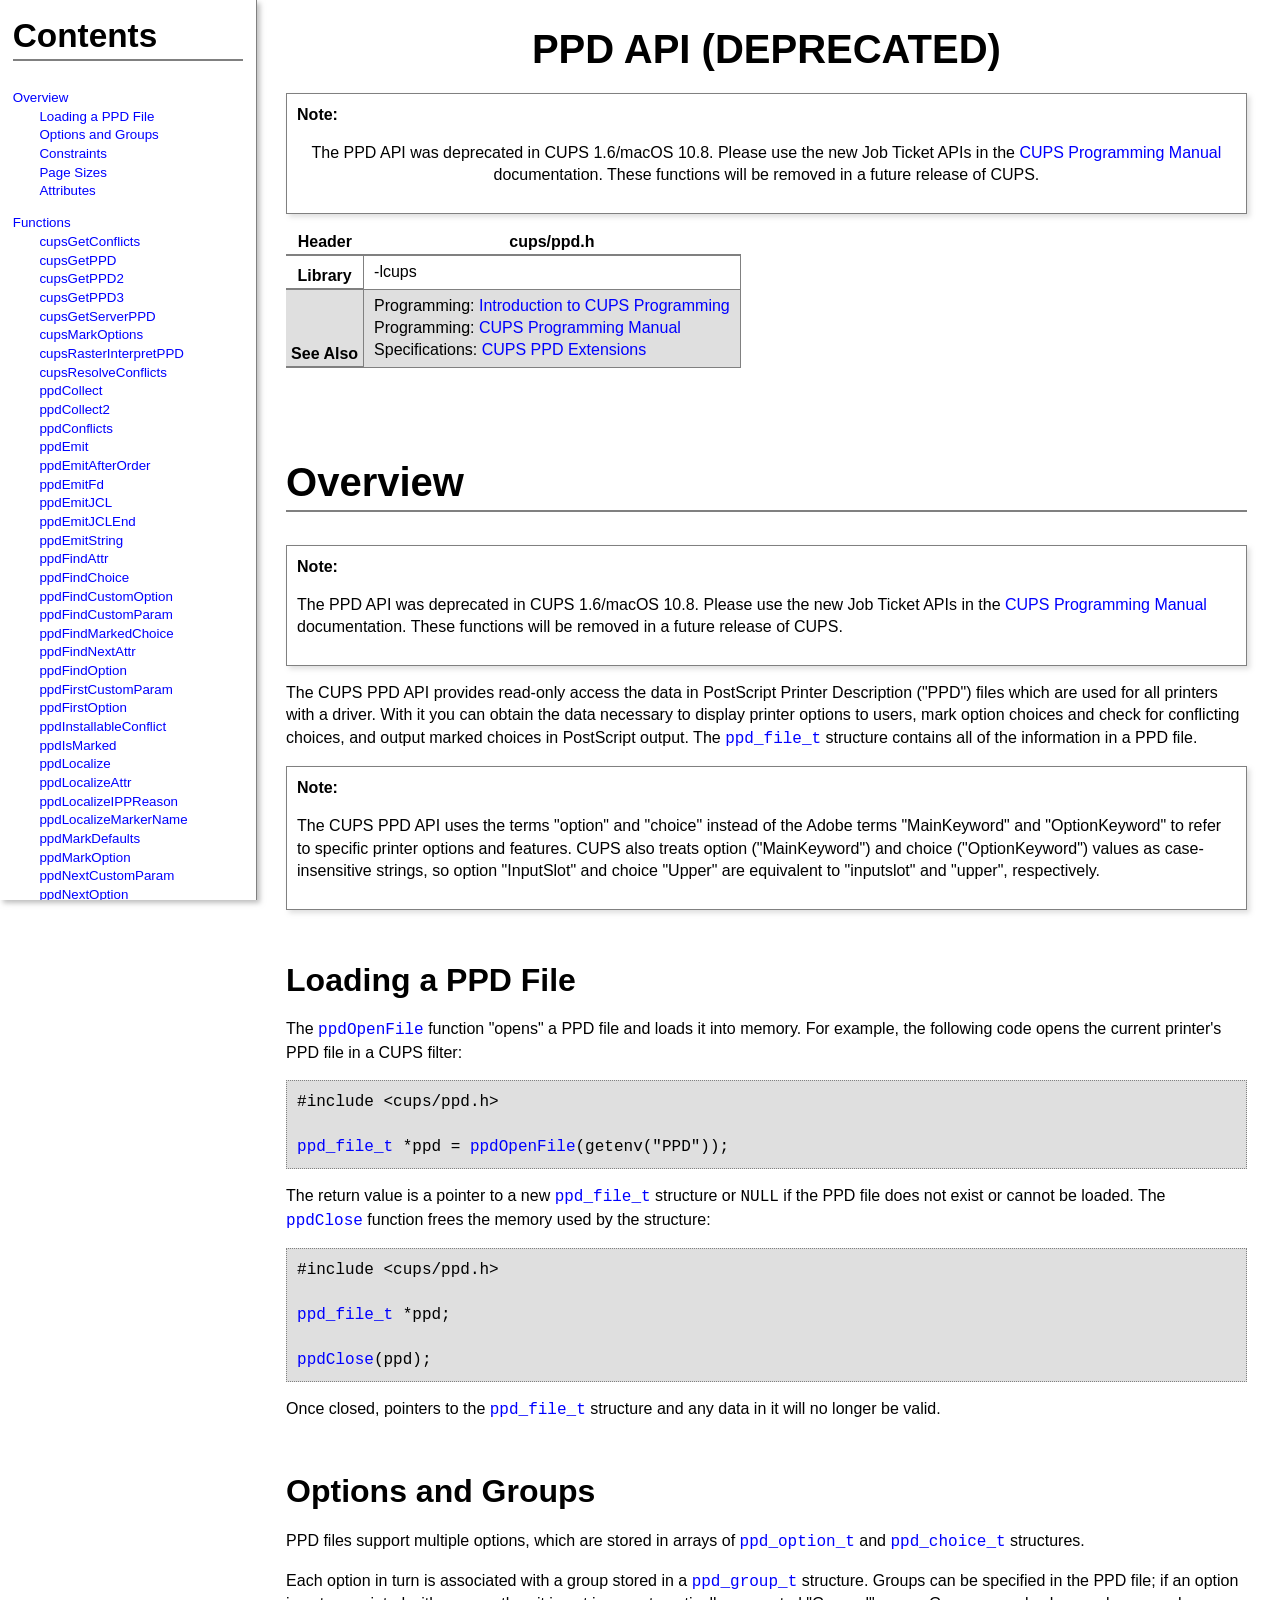
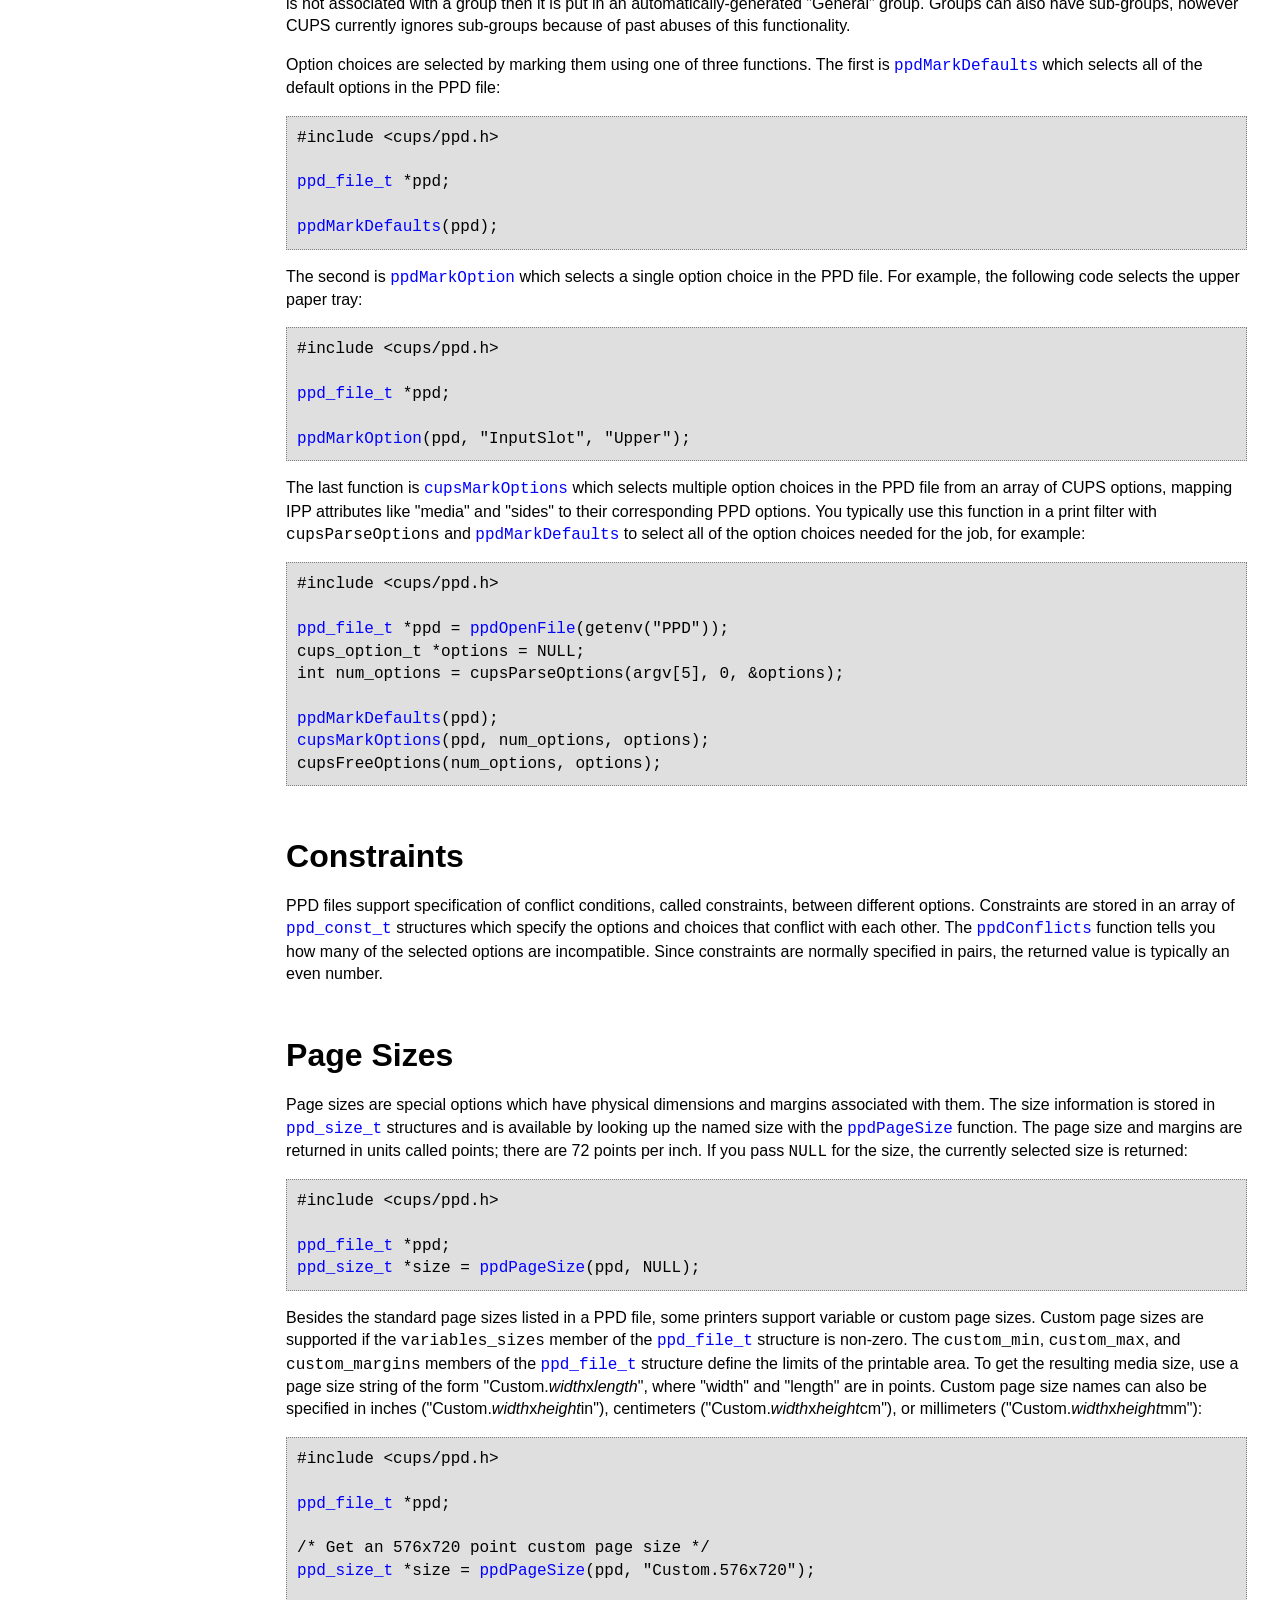
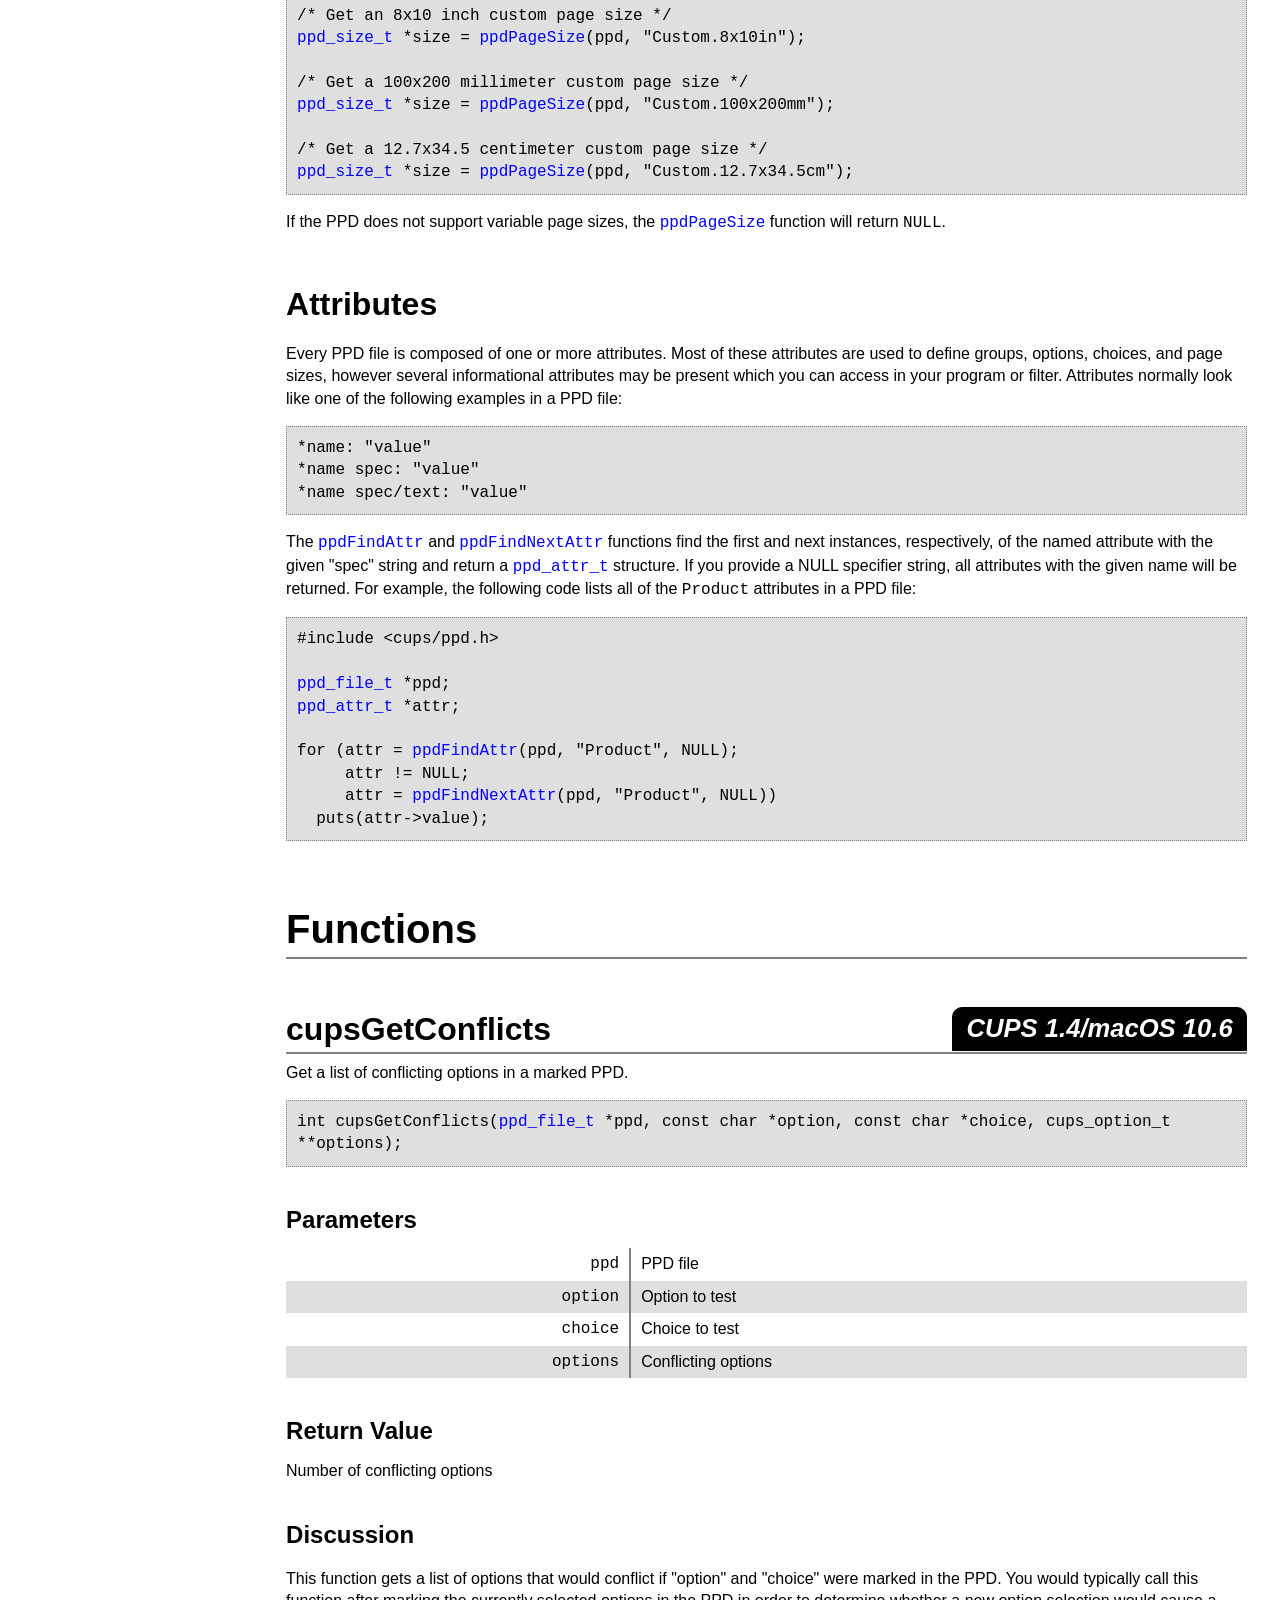
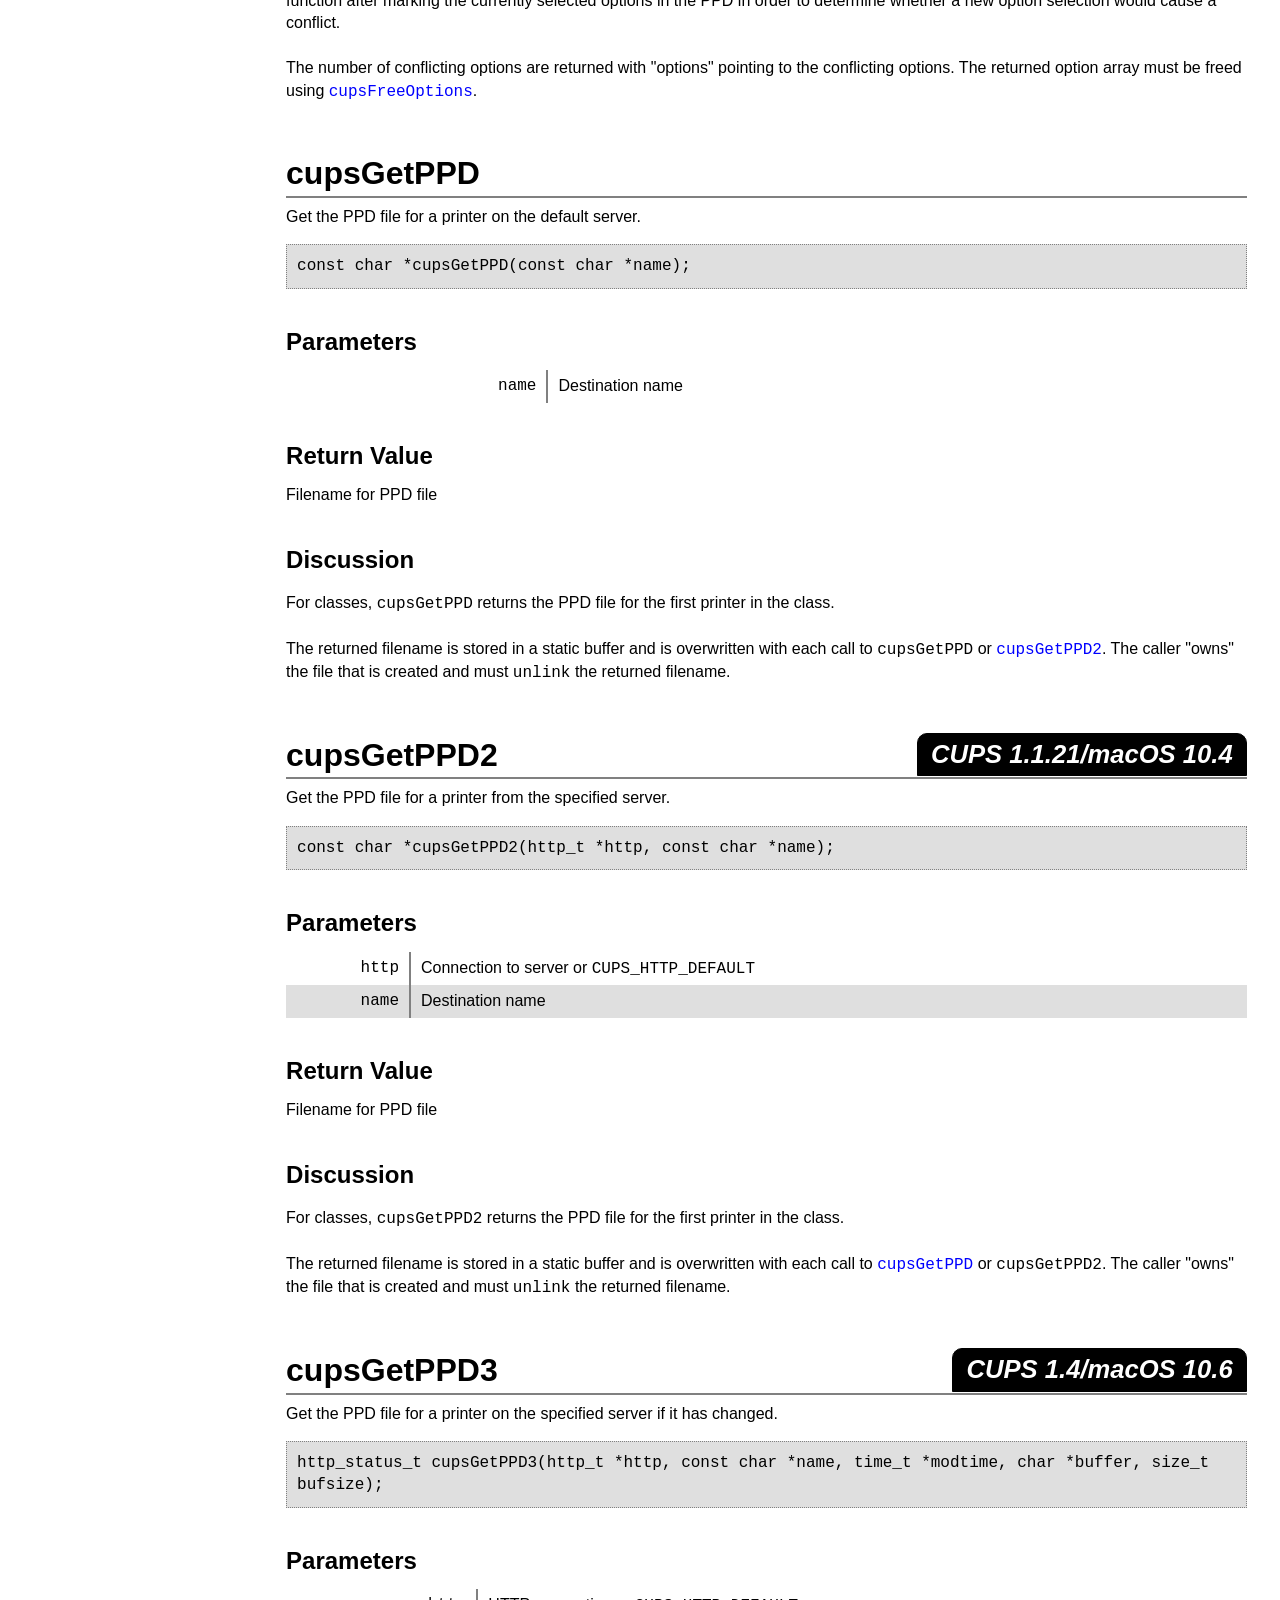
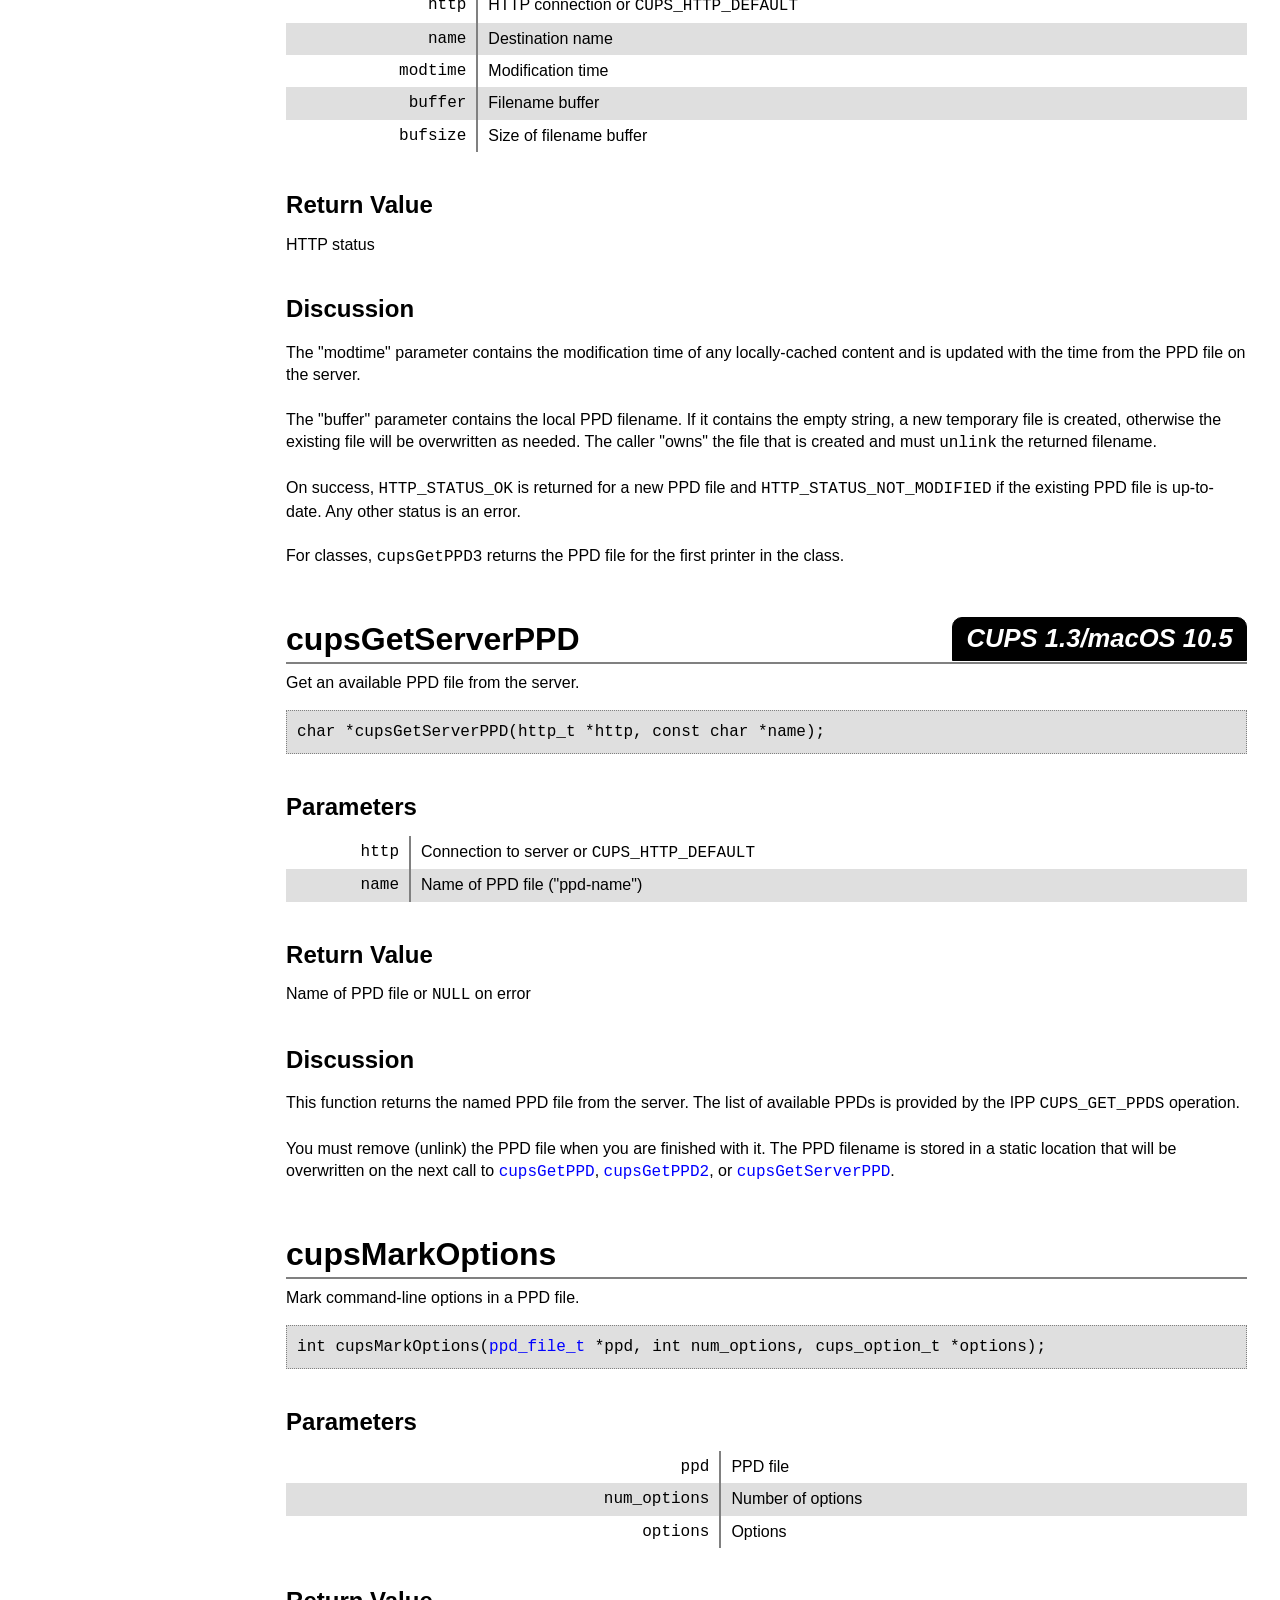
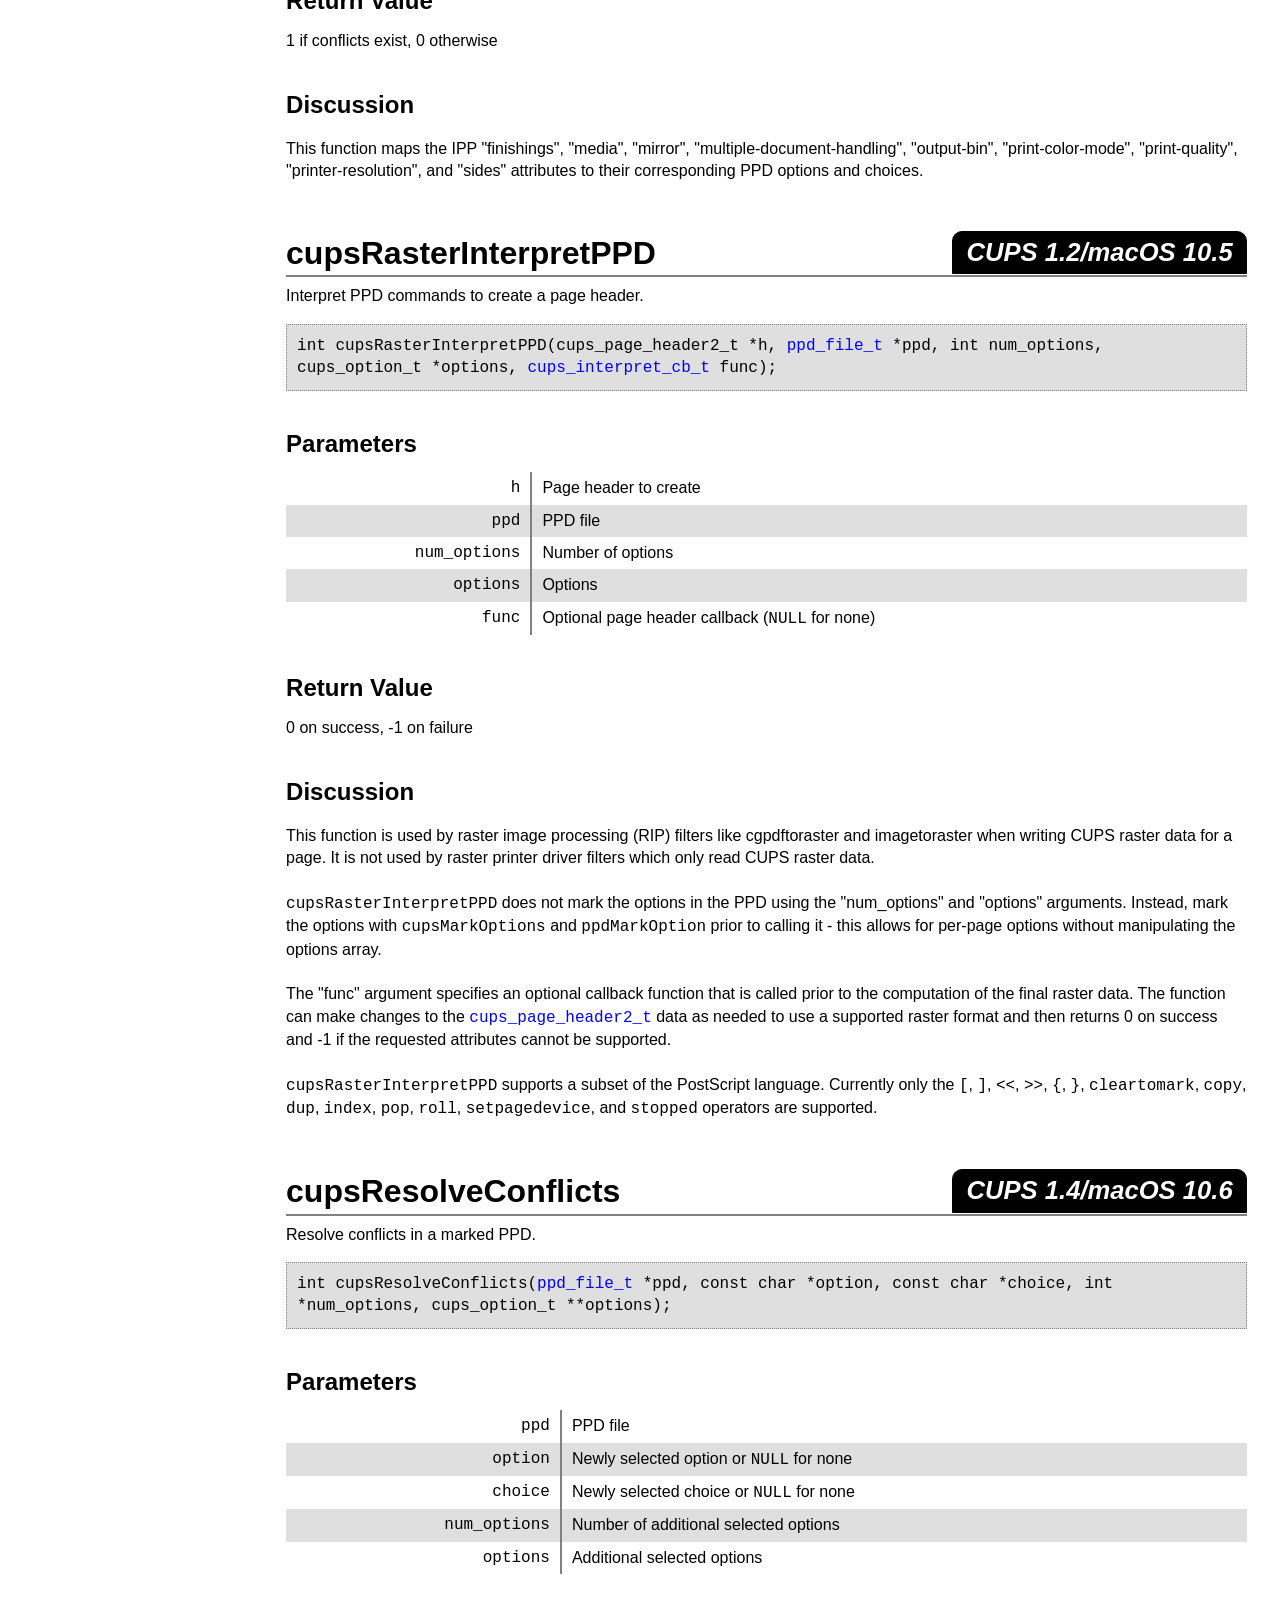
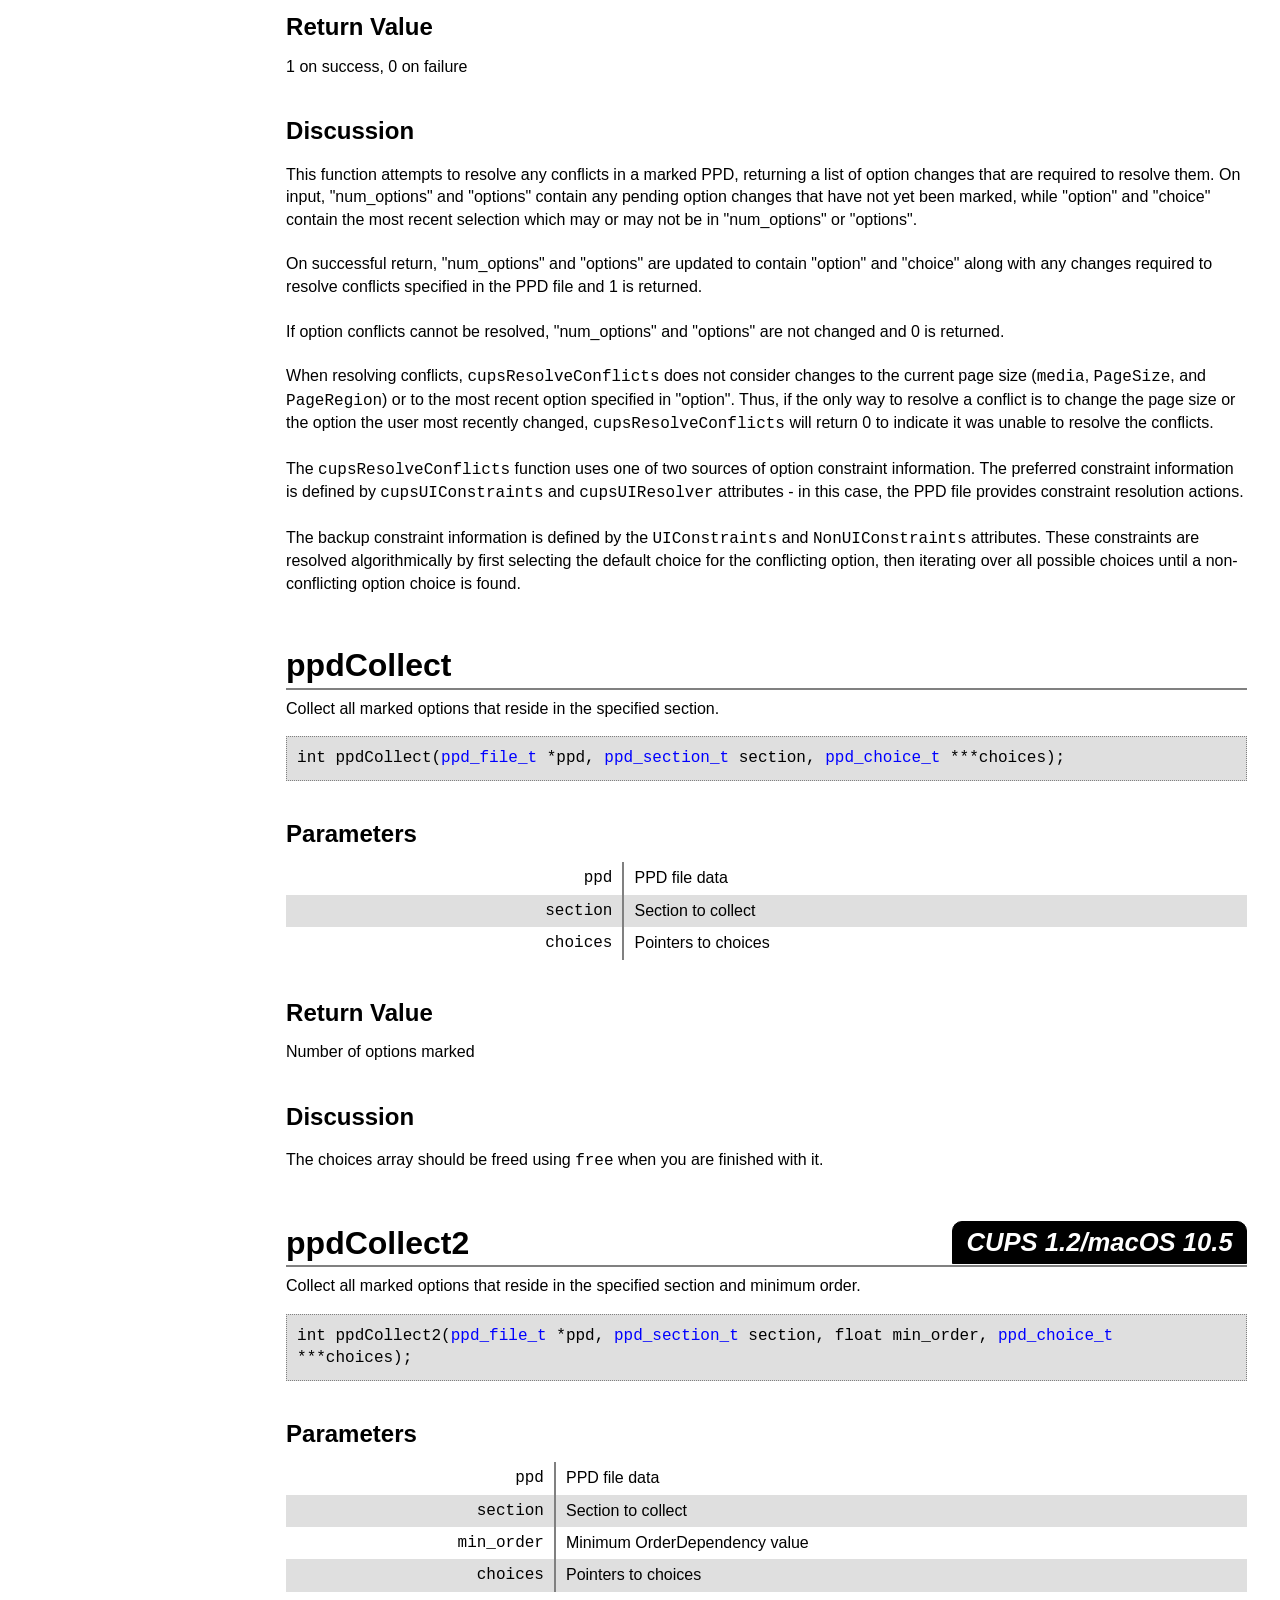
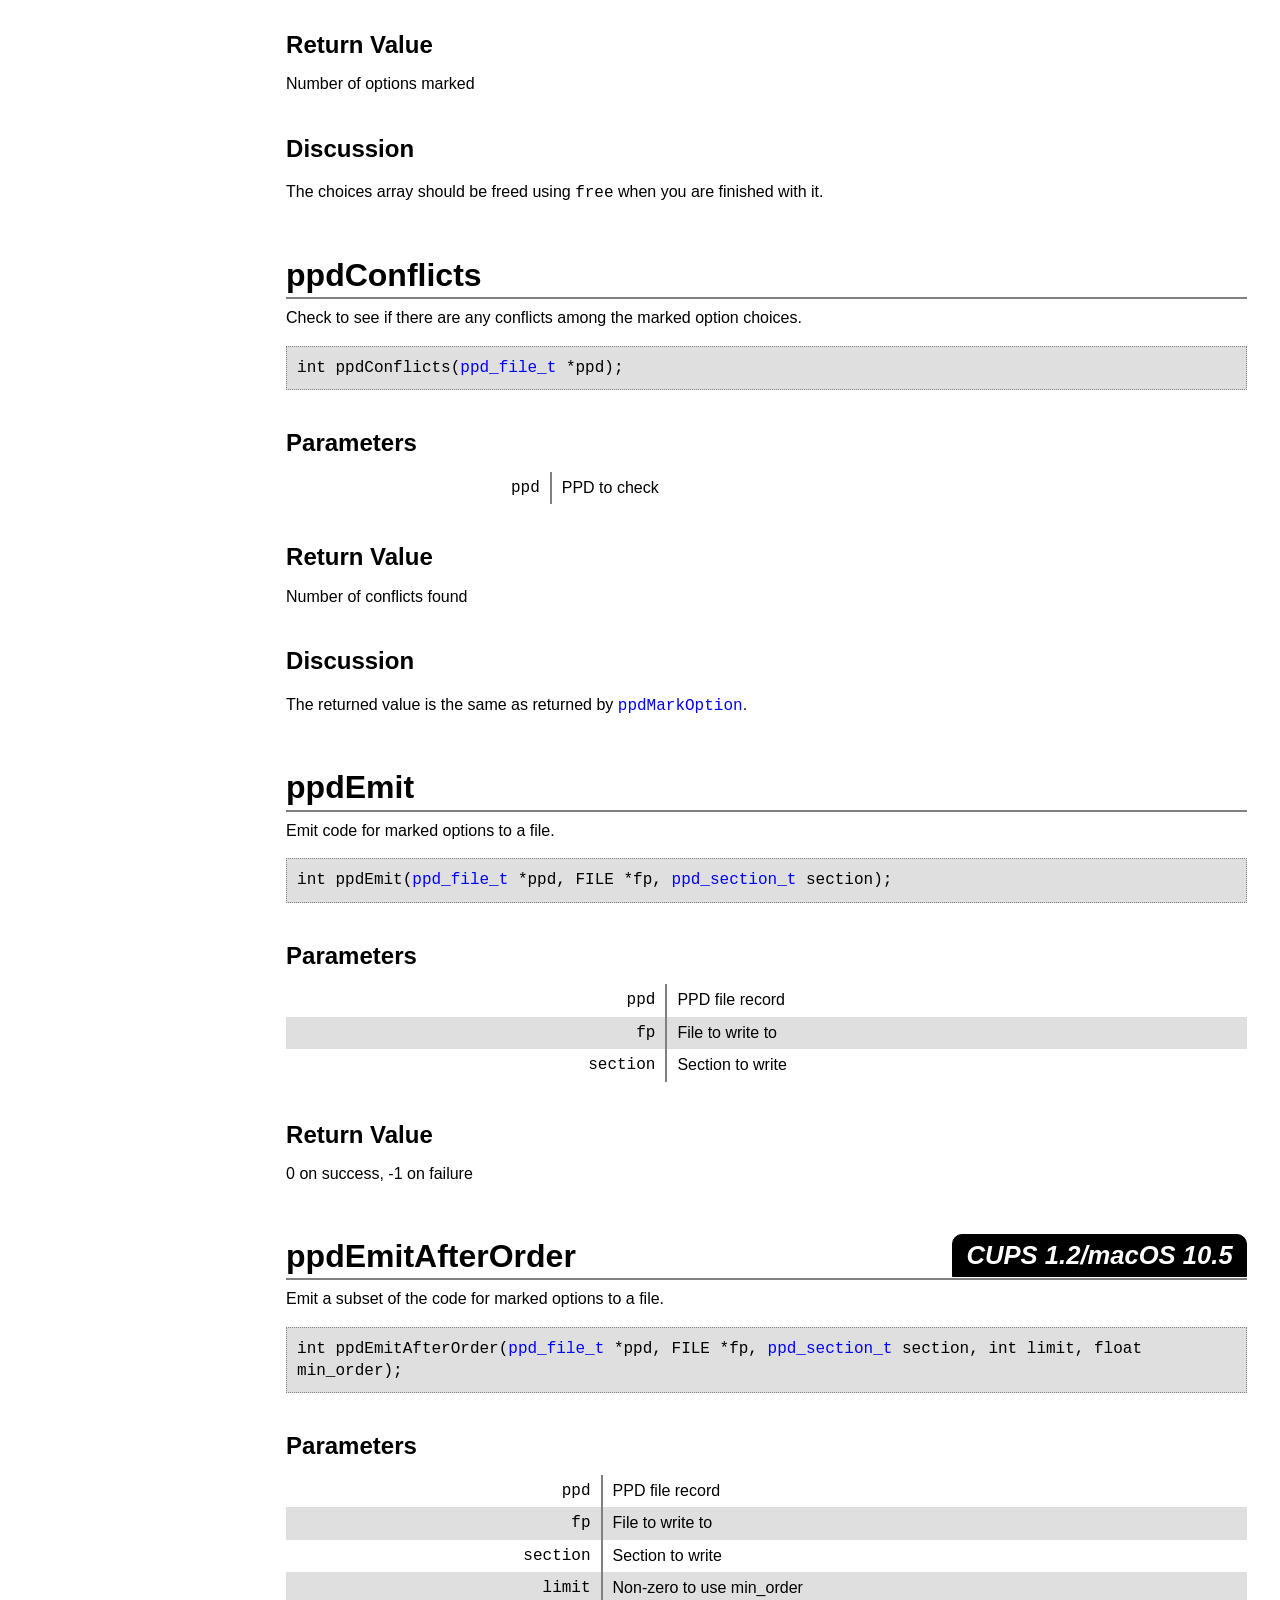
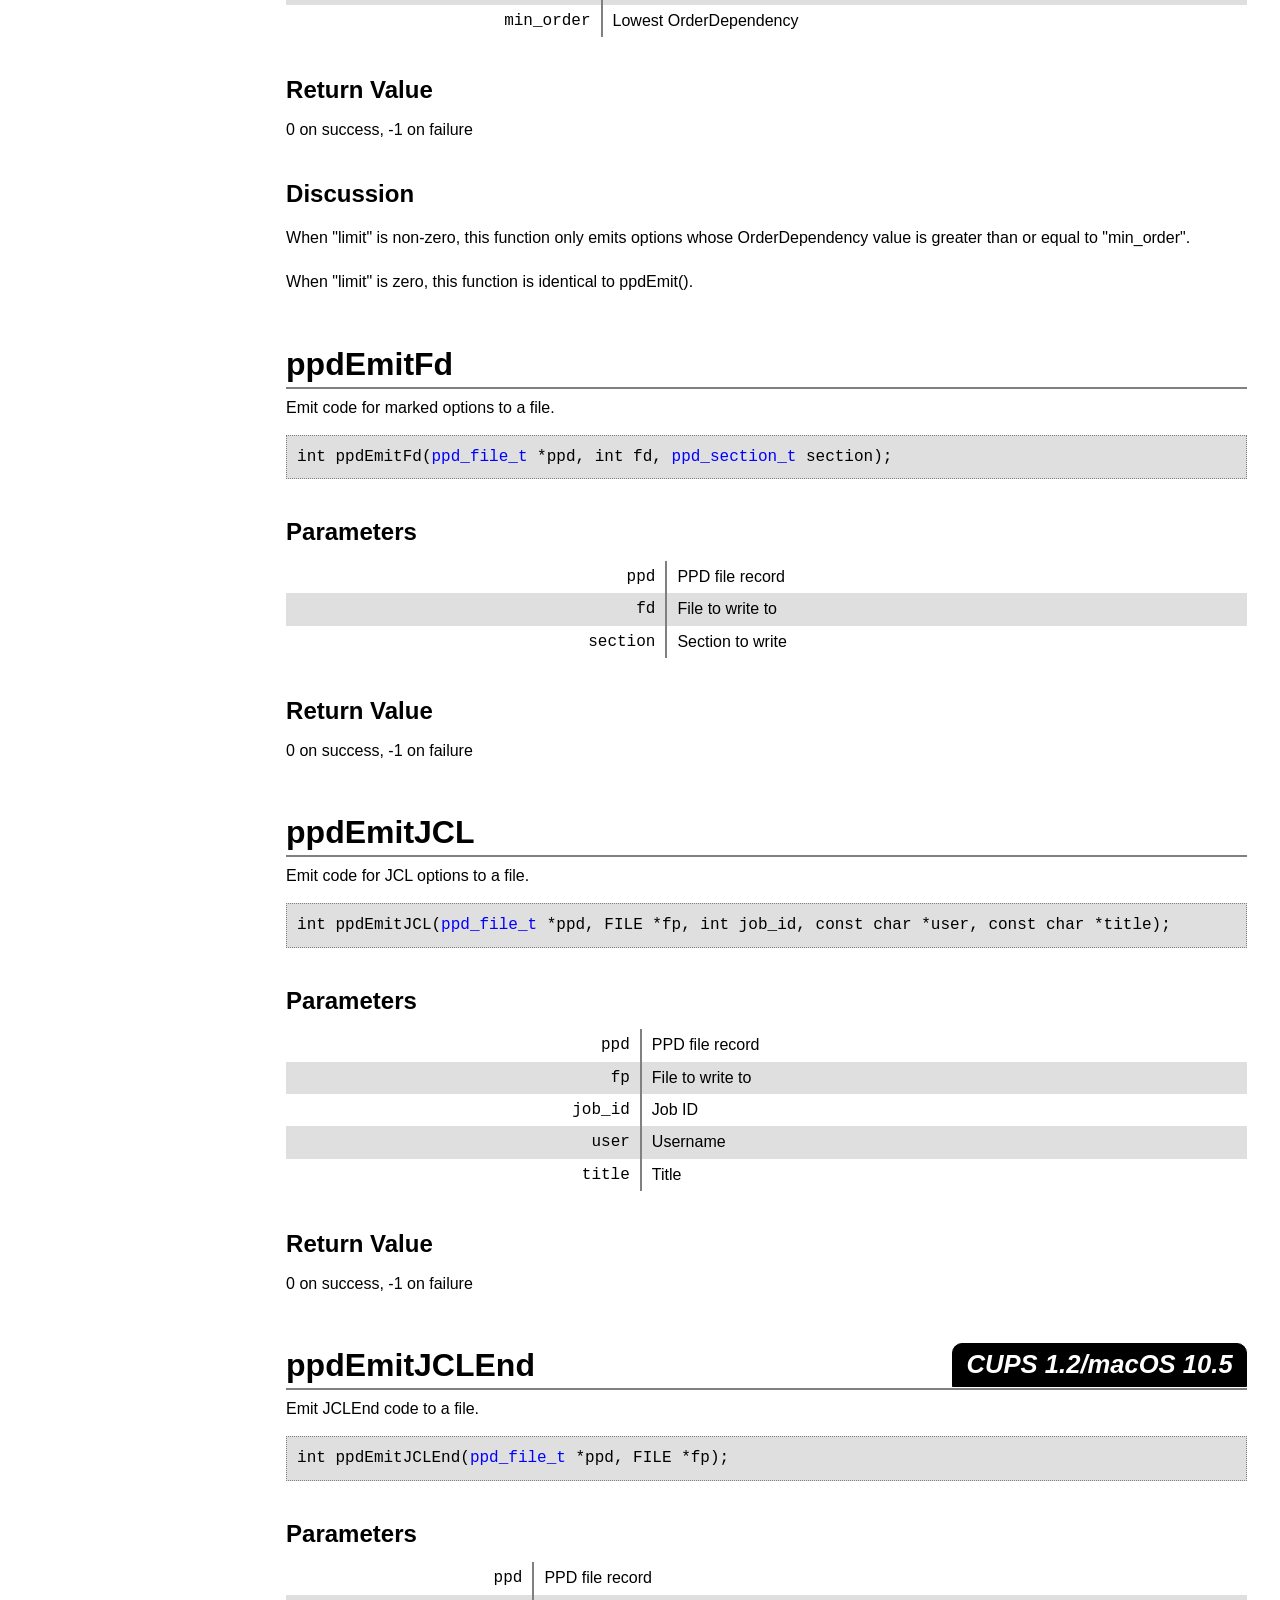
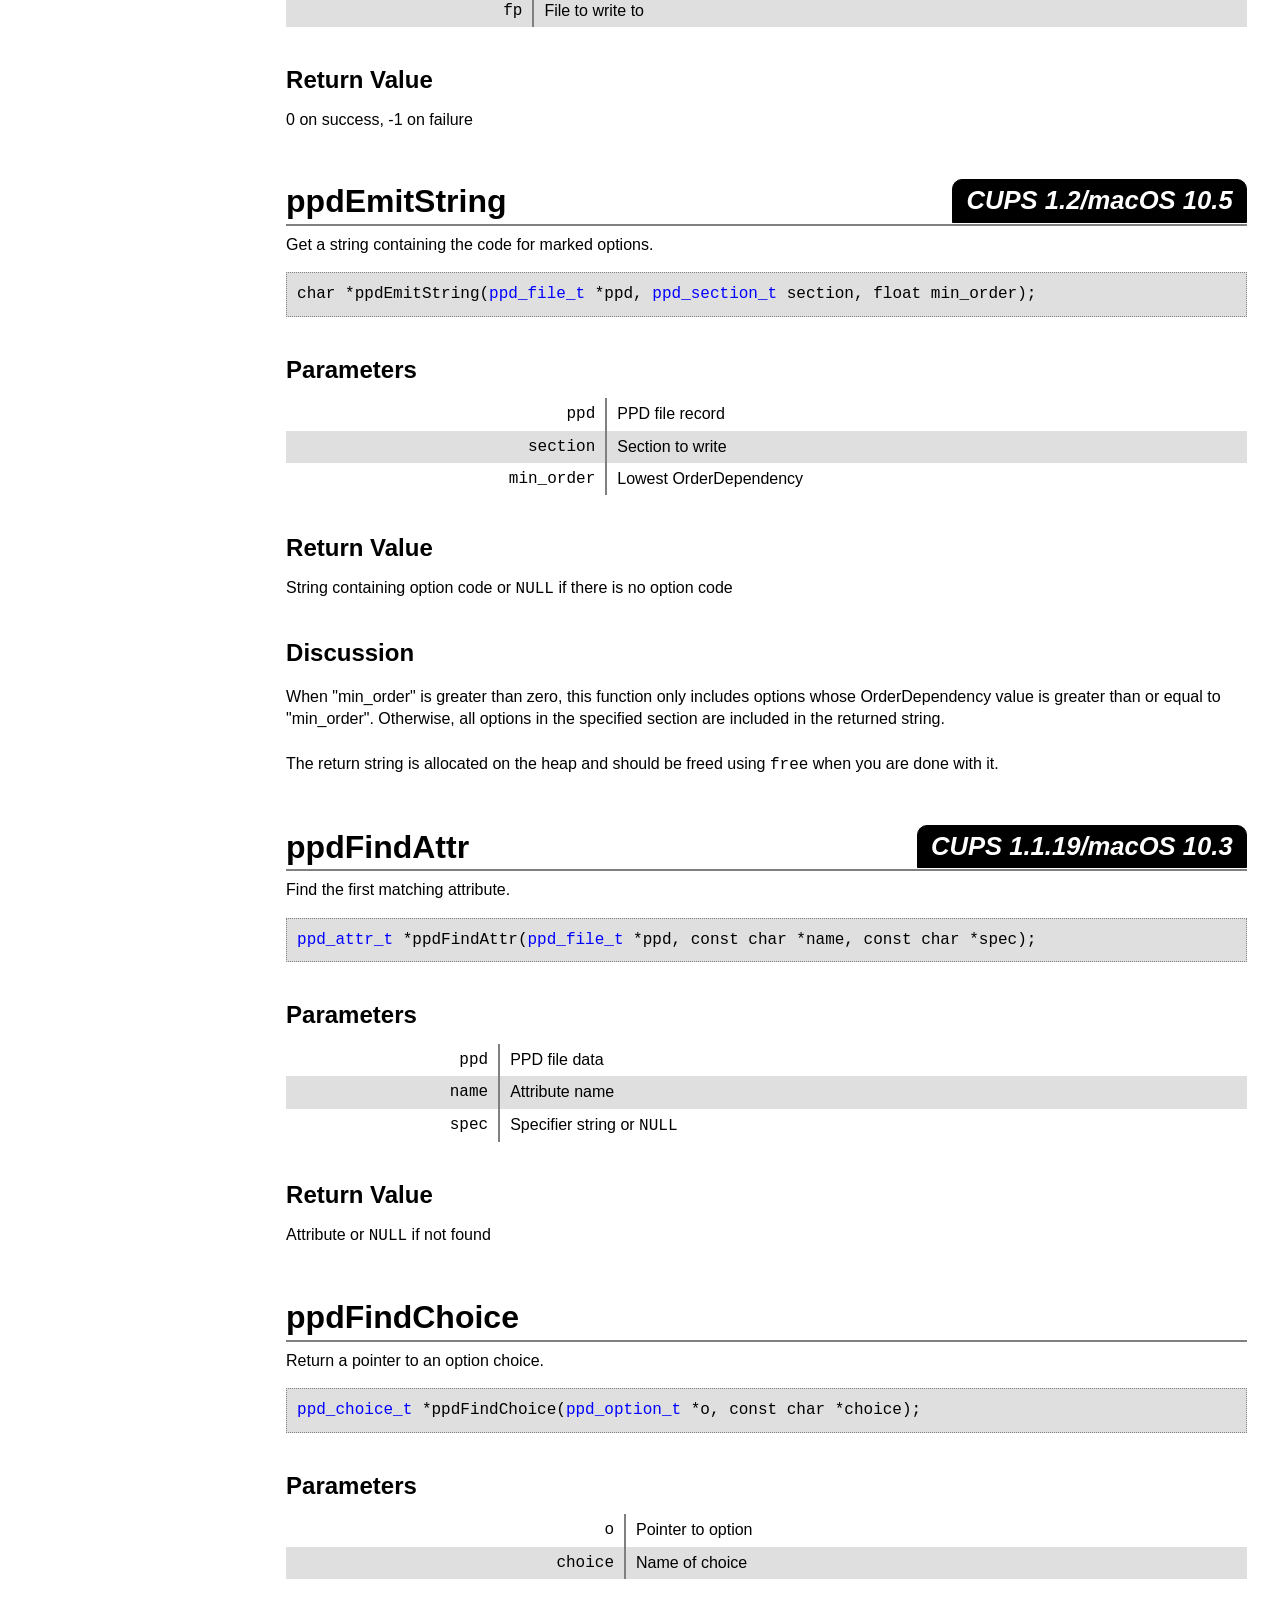
<file: doc-root/help/api-ppd.html>
<!DOCTYPE html>
<html lang="en-US">
<!-- SECTION: Programming -->
<head>
<title>PPD API (DEPRECATED)</title>
<meta name="keywords" content="Programming">
<meta http-equiv="Content-Type" content="text/html;charset=utf-8">
<meta name="generator" content="codedoc v3.7">
<meta name="author" content="Unknown">
<meta name="language" content="en-US">
<meta name="copyright" content="Unknown">
<meta name="version" content="0.0">
<style type="text/css"><!--
body {
  background: white;
  color: black;
  font-family: sans-serif;
  font-size: 12pt;
}
a {
  color: black;
}
a:link, a:visited {
  color: #00f;
}
a:link:hover, a:visited:hover, a:active {
  color: #c0c;
}
body, p, h1, h2, h3, h4, h5, h6 {
  font-family: sans-serif;
  line-height: 1.4;
}
h1, h2, h3, h4, h5, h6 {
  font-weight: bold;
  page-break-inside: avoid;
}
h1 {
  font-size: 250%;
  margin: 0;
}
h2 {
  font-size: 250%;
  margin-top: 1.5em;
}
h3 {
  font-size: 200%;
  margin-bottom: 0.5em;
  margin-top: 1.5em;
}
h4 {
  font-size: 150%;
  margin-bottom: 0.5em;
  margin-top: 1.5em;
}
h5 {
  font-size: 125%;
  margin-bottom: 0.5em;
  margin-top: 1.5em;
}
h6 {
  font-size: 110%;
  margin-bottom: 0.5em;
  margin-top: 1.5em;
}
img.title {
  width: 256px;
}
div.header h1, div.header p {
  text-align: center;
}
div.contents, div.body, div.footer {
  page-break-before: always;
}
.class, .enumeration, .function, .struct, .typedef, .union {
  border-bottom: solid 2px gray;
}
.description {
  margin-top: 0.5em;
}
.function {
  margin-bottom: 0;
}
blockquote {
  border: solid thin gray;
  box-shadow: 3px 3px 5px rgba(127,127,127,0.25);
  margin: 1em 0;
  padding: 10px;
  page-break-inside: avoid;
}
p code, li code, p.code, pre, ul.code li {
  font-family: monospace;
  hyphens: manual;
  -webkit-hyphens: manual;
}
p.code, pre, ul.code li {
  background: rgba(127,127,127,0.25);
  border: thin dotted gray;
  padding: 10px;
  page-break-inside: avoid;
}
pre {
  white-space: pre-wrap;
}
a:link, a:visited {
  text-decoration: none;
}
span.info {
  background: black;
  border: solid thin black;
  color: white;
  font-size: 80%;
  font-style: italic;
  font-weight: bold;
  white-space: nowrap;
}
h1 span.info, h2 span.info, h3 span.info, h4 span.info {
  border-top-left-radius: 10px;
  border-top-right-radius: 10px;
  float: right;
  padding: 3px 6px;
}
ul.code, ul.contents, ul.subcontents {
  list-style-type: none;
  margin: 0;
  padding-left: 0;
}
ul.code li {
  margin: 0;
}
ul.contents > li {
  margin-top: 1em;
}
ul.contents li ul.code, ul.contents li ul.subcontents {
  padding-left: 2em;
}
table {
  border-collapse: collapse;
  border-spacing: 0;
}
td {
  border: solid 1px gray;
  padding: 5px 10px;
  vertical-align: top;
}
td.left {
  text-align: left;
}
td.center {
  text-align: center;
}
td.right {
  text-align: right;
}
th {
  border-bottom: solid 2px gray;
  padding: 1px 5px;
  text-align: center;
  vertical-align: bottom;
}
tr:nth-child(even) {
  background: rgba(127,127,127,0.25);
}
table.list {
  border-collapse: collapse;
  width: 100%;
}
table.list th {
  border-bottom: none;
  border-right: 2px solid gray;
  font-family: monospace;
  font-weight: normal;
  padding: 5px 10px 5px 2px;
  text-align: right;
  vertical-align: top;
}
table.list td {
  border: none;
  padding: 5px 2px 5px 10px;
  text-align: left;
  vertical-align: top;
}
h2.title, h3.title {
  border-bottom: solid 2px gray;
}
/* Syntax highlighting */
span.comment {
  color: darkgreen;
}
span.directive {
  color: purple;
}
span.number {
  color: brown;
}
span.reserved {
  color: darkcyan;
}
span.string {
  color: magenta;
}
/* Dark mode overrides */
@media (prefers-color-scheme: dark) {
  body {
    background: black;
    color: #ccc;
  }
  a {
    color: #ccc;
  }
  a:link, a:visited {
    color: #66f;
  }
  a:link:hover, a:visited:hover, a:active {
    color: #f06;
  }
}
/* Show contents on left side in web browser */
@media screen and (min-width: 800px) {
  div.contents {
    border-right: solid thin gray;
    bottom: 0px;
    box-shadow: 3px 3px 5px rgba(127,127,127,0.5);
    font-size: 10pt;
    left: 0px;
    overflow: scroll;
    padding: 1%;
    position: fixed;
    top: 0px;
    width: 18%;
  }
  div.contents h2.title {
    margin-top: 0px;
  }
  div.header, div.body, div.footer {
    margin-left: 20%;
    padding: 1% 2%;
  }
}
/* Center title page content vertically */
@media print {
  div.header {
    padding-top: 33%;
  }
}
--></style>
</head>
<body>
<div class="header">
<!--
  PPD API header for CUPS.

  Copyright © 2008-2019 by Apple Inc.

  Licensed under Apache License v2.0.  See the file "LICENSE" for more
  information.
-->

<h1 class='title'>PPD API (DEPRECATED)</h1>

<blockquote><b>Note:</b>

<p>The PPD API was deprecated in CUPS 1.6/macOS 10.8. Please use the new Job Ticket APIs in the <a href="cupspm.html">CUPS Programming Manual</a> documentation. These functions will be removed in a future release of CUPS.</p>
</blockquote>

<div class='summary'><table summary='General Information'>
<thead>
<tr>
	<th>Header</th>
	<th>cups/ppd.h</th>
</tr>
</thead>
<tbody>
<tr>
	<th>Library</th>
	<td>-lcups</td>
</tr>
<tr>
	<th>See Also</th>
	<td>Programming: <a href='api-overview.html' target='_top'>Introduction to CUPS Programming</a><br>
	Programming: <a href='cupspm.html' target='_top'>CUPS Programming Manual</a><br>
	Specifications: <a href='spec-ppd.html' target='_top'>CUPS PPD Extensions</a></td>
</tr>
</tbody>
</table></div>
</div>
<div class="contents">
<h2 class="title">Contents</h2>
<ul class="contents">
<li><a href="#OVERVIEW">Overview</a><ul class="subcontents">
<li><a href="#LOADING">Loading a PPD File</a></li>
<li><a href="#OPTIONS_AND_GROUPS">Options and Groups</a></li>
<li><a href="#CONSTRAINTS">Constraints</a></li>
<li><a href="#PAGE_SIZES">Page Sizes</a></li>
<li><a href="#ATTRIBUTES">Attributes</a></li>
</ul></li>
<li><a href="#FUNCTIONS">Functions</a><ul class="subcontents">
<li><a href="#cupsGetConflicts">cupsGetConflicts</a></li>
<li><a href="#cupsGetPPD">cupsGetPPD</a></li>
<li><a href="#cupsGetPPD2">cupsGetPPD2</a></li>
<li><a href="#cupsGetPPD3">cupsGetPPD3</a></li>
<li><a href="#cupsGetServerPPD">cupsGetServerPPD</a></li>
<li><a href="#cupsMarkOptions">cupsMarkOptions</a></li>
<li><a href="#cupsRasterInterpretPPD">cupsRasterInterpretPPD</a></li>
<li><a href="#cupsResolveConflicts">cupsResolveConflicts</a></li>
<li><a href="#ppdCollect">ppdCollect</a></li>
<li><a href="#ppdCollect2">ppdCollect2</a></li>
<li><a href="#ppdConflicts">ppdConflicts</a></li>
<li><a href="#ppdEmit">ppdEmit</a></li>
<li><a href="#ppdEmitAfterOrder">ppdEmitAfterOrder</a></li>
<li><a href="#ppdEmitFd">ppdEmitFd</a></li>
<li><a href="#ppdEmitJCL">ppdEmitJCL</a></li>
<li><a href="#ppdEmitJCLEnd">ppdEmitJCLEnd</a></li>
<li><a href="#ppdEmitString">ppdEmitString</a></li>
<li><a href="#ppdFindAttr">ppdFindAttr</a></li>
<li><a href="#ppdFindChoice">ppdFindChoice</a></li>
<li><a href="#ppdFindCustomOption">ppdFindCustomOption</a></li>
<li><a href="#ppdFindCustomParam">ppdFindCustomParam</a></li>
<li><a href="#ppdFindMarkedChoice">ppdFindMarkedChoice</a></li>
<li><a href="#ppdFindNextAttr">ppdFindNextAttr</a></li>
<li><a href="#ppdFindOption">ppdFindOption</a></li>
<li><a href="#ppdFirstCustomParam">ppdFirstCustomParam</a></li>
<li><a href="#ppdFirstOption">ppdFirstOption</a></li>
<li><a href="#ppdInstallableConflict">ppdInstallableConflict</a></li>
<li><a href="#ppdIsMarked">ppdIsMarked</a></li>
<li><a href="#ppdLocalize">ppdLocalize</a></li>
<li><a href="#ppdLocalizeAttr">ppdLocalizeAttr</a></li>
<li><a href="#ppdLocalizeIPPReason">ppdLocalizeIPPReason</a></li>
<li><a href="#ppdLocalizeMarkerName">ppdLocalizeMarkerName</a></li>
<li><a href="#ppdMarkDefaults">ppdMarkDefaults</a></li>
<li><a href="#ppdMarkOption">ppdMarkOption</a></li>
<li><a href="#ppdNextCustomParam">ppdNextCustomParam</a></li>
<li><a href="#ppdNextOption">ppdNextOption</a></li>
<li><a href="#ppdPageLength">ppdPageLength</a></li>
<li><a href="#ppdPageSize">ppdPageSize</a></li>
<li><a href="#ppdPageSizeLimits">ppdPageSizeLimits</a></li>
<li><a href="#ppdPageWidth">ppdPageWidth</a></li>
</ul></li>
<li><a href="#TYPES">Data Types</a><ul class="subcontents">
<li><a href="#cups_interpret_cb_t">cups_interpret_cb_t</a></li>
<li><a href="#ppd_attr_t">ppd_attr_t</a></li>
<li><a href="#ppd_choice_t">ppd_choice_t</a></li>
<li><a href="#ppd_conform_t">ppd_conform_t</a></li>
<li><a href="#ppd_const_t">ppd_const_t</a></li>
<li><a href="#ppd_coption_t">ppd_coption_t</a></li>
<li><a href="#ppd_cparam_t">ppd_cparam_t</a></li>
<li><a href="#ppd_cplimit_t">ppd_cplimit_t</a></li>
<li><a href="#ppd_cptype_t">ppd_cptype_t</a></li>
<li><a href="#ppd_cpvalue_t">ppd_cpvalue_t</a></li>
<li><a href="#ppd_cs_t">ppd_cs_t</a></li>
<li><a href="#ppd_emul_t">ppd_emul_t</a></li>
<li><a href="#ppd_file_t">ppd_file_t</a></li>
<li><a href="#ppd_group_t">ppd_group_t</a></li>
<li><a href="#ppd_option_t">ppd_option_t</a></li>
<li><a href="#ppd_profile_t">ppd_profile_t</a></li>
<li><a href="#ppd_section_t">ppd_section_t</a></li>
<li><a href="#ppd_size_t">ppd_size_t</a></li>
<li><a href="#ppd_status_t">ppd_status_t</a></li>
<li><a href="#ppd_ui_t">ppd_ui_t</a></li>
</ul></li>
<li><a href="#STRUCTURES">Structures</a><ul class="subcontents">
<li><a href="#ppd_attr_s">ppd_attr_s</a></li>
<li><a href="#ppd_choice_s">ppd_choice_s</a></li>
<li><a href="#ppd_const_s">ppd_const_s</a></li>
<li><a href="#ppd_coption_s">ppd_coption_s</a></li>
<li><a href="#ppd_cparam_s">ppd_cparam_s</a></li>
<li><a href="#ppd_emul_s">ppd_emul_s</a></li>
<li><a href="#ppd_file_s">ppd_file_s</a></li>
<li><a href="#ppd_group_s">ppd_group_s</a></li>
<li><a href="#ppd_option_s">ppd_option_s</a></li>
<li><a href="#ppd_profile_s">ppd_profile_s</a></li>
<li><a href="#ppd_size_s">ppd_size_s</a></li>
</ul></li>
<li><a href="#UNIONS">Unions</a><ul class="subcontents">
<li><a href="#ppd_cplimit_u">ppd_cplimit_u</a></li>
<li><a href="#ppd_cpvalue_u">ppd_cpvalue_u</a></li>
</ul></li>
<li><a href="#ENUMERATIONS">Enumerations</a><ul class="subcontents">
<li><a href="#ppd_conform_e">ppd_conform_e</a></li>
<li><a href="#ppd_cptype_e">ppd_cptype_e</a></li>
<li><a href="#ppd_cs_e">ppd_cs_e</a></li>
<li><a href="#ppd_section_e">ppd_section_e</a></li>
<li><a href="#ppd_status_e">ppd_status_e</a></li>
<li><a href="#ppd_ui_e">ppd_ui_e</a></li>
</ul></li>
</ul>
</div>
<div class="body">
<!--
  PPD API introduction for CUPS.

  Copyright © 2007-2019 by Apple Inc.
  Copyright © 1997-2006 by Easy Software Products, all rights reserved.

  Licensed under Apache License v2.0.  See the file "LICENSE" for more
  information.
-->

<h2 class='title'><a name='OVERVIEW'>Overview</a></h2>

<blockquote><b>Note:</b>

<p>The PPD API was deprecated in CUPS 1.6/macOS 10.8. Please use the new Job Ticket APIs in the <a href="cupspm.html">CUPS Programming Manual</a> documentation. These functions will be removed in a future release of CUPS.</p>
</blockquote>

<p>The CUPS PPD API provides read-only access the data in PostScript Printer
Description ("PPD") files which are used for all printers with a driver. With
it you can obtain the data necessary to display printer options to users, mark
option choices and check for conflicting choices, and output marked choices in
PostScript output. The <a href="#ppd_file_t"><code>ppd_file_t</code></a>
structure contains all of the information in a PPD file.</p>

<blockquote><b>Note:</b>

<p>The CUPS PPD API uses the terms "option" and "choice" instead of the Adobe
terms "MainKeyword" and "OptionKeyword" to refer to specific printer options and
features. CUPS also treats option ("MainKeyword") and choice ("OptionKeyword")
values as case-insensitive strings, so option "InputSlot" and choice "Upper"
are equivalent to "inputslot" and "upper", respectively.</p>
</blockquote>


<h3><a name="LOADING">Loading a PPD File</a></h3>

<p>The <a href="#ppdOpenFile"><code>ppdOpenFile</code></a> function "opens" a
PPD file and loads it into memory. For example, the following code opens the
current printer's PPD file in a CUPS filter:</p>

<pre class="example">
#include &lt;cups/ppd.h&gt;

<a href="#ppd_file_t">ppd_file_t</a> *ppd = <a href="#ppdOpenFile">ppdOpenFile</a>(getenv("PPD"));
</pre>

<p>The return value is a pointer to a new
<a href="#ppd_file_t"><code>ppd_file_t</code></a> structure or <code>NULL</code>
if the PPD file does not exist or cannot be loaded. The
<a href="#ppdClose"><code>ppdClose</code></a> function frees the memory used
by the structure:</p>

<pre class="example">
#include &lt;cups/ppd.h&gt;

<a href="#ppd_file_t">ppd_file_t</a> *ppd;

<a href="#ppdClose">ppdClose</a>(ppd);
</pre>

<p>Once closed, pointers to the <a href="#ppd_file_t"><code>ppd_file_t</code></a>
structure and any data in it will no longer be valid.</p>

<h3><a name="OPTIONS_AND_GROUPS">Options and Groups</a></h3>

<p>PPD files support multiple options, which are stored in arrays of
<a href="#ppd_option_t"><code>ppd_option_t</code></a> and
<a href="#ppd_choice_t"><code>ppd_choice_t</code></a> structures.</p>

<p>Each option in turn is associated with a group stored in a
<a href="#ppd_group_t"><code>ppd_group_t</code></a> structure. Groups can be
specified in the PPD file; if an option is not associated with a group
then it is put in an automatically-generated "General" group. Groups can also
have sub-groups, however CUPS currently ignores sub-groups because of past
abuses of this functionality.</p>

<p>Option choices are selected by marking them using one of three functions. The
first is <a href="#ppdMarkDefaults"><code>ppdMarkDefaults</code></a> which
selects all of the default options in the PPD file:</p>

<pre class="example">
#include &lt;cups/ppd.h&gt;

<a href="#ppd_file_t">ppd_file_t</a> *ppd;

<a href="#ppdMarkDefaults">ppdMarkDefaults</a>(ppd);
</pre>

<p>The second is <a href="#ppdMarkOption"><code>ppdMarkOption</code></a>
which selects a single option choice in the PPD file. For example, the following
code selects the upper paper tray:</p>

<pre class="example">
#include &lt;cups/ppd.h&gt;

<a href="#ppd_file_t">ppd_file_t</a> *ppd;

<a href="#ppdMarkOption">ppdMarkOption</a>(ppd, "InputSlot", "Upper");
</pre>

<p>The last function is
<a href="#cupsMarkOptions"><code>cupsMarkOptions</code></a> which selects
multiple option choices in the PPD file from an array of CUPS options, mapping
IPP attributes like "media" and "sides" to their corresponding PPD options. You
typically use this function in a print filter with
<code>cupsParseOptions</code> and
<a href="#ppdMarkDefaults"><code>ppdMarkDefaults</code></a> to select all of
the option choices needed for the job, for example:</p>

<pre class="example">
#include &lt;cups/ppd.h&gt;

<a href="#ppd_file_t">ppd_file_t</a> *ppd = <a href="#ppdOpenFile">ppdOpenFile</a>(getenv("PPD"));
cups_option_t *options = NULL;
int num_options = cupsParseOptions(argv[5], 0, &amp;options);

<a href="#ppdMarkDefaults">ppdMarkDefaults</a>(ppd);
<a href="#cupsMarkOptions">cupsMarkOptions</a>(ppd, num_options, options);
cupsFreeOptions(num_options, options);
</pre>


<h3><a name="CONSTRAINTS">Constraints</a></h3>

<p>PPD files support specification of conflict conditions, called
constraints, between different options. Constraints are stored in an array of
<a href="#ppd_const_t"><code>ppd_const_t</code></a> structures which specify
the options and choices that conflict with each other. The
<a href="#ppdConflicts"><code>ppdConflicts</code></a> function tells you
how many of the selected options are incompatible. Since constraints are
normally specified in pairs, the returned value is typically an even number.</p>


<h3><a name="PAGE_SIZES">Page Sizes</a></h3>

<p>Page sizes are special options which have physical dimensions and margins
associated with them. The size information is stored in
<a href="#ppd_size_t"><code>ppd_size_t</code></a> structures and is available
by looking up the named size with the
<a href="#ppdPageSize"><code>ppdPageSize</code></a> function. The page size and
margins are returned in units called points; there are 72 points per inch. If
you pass <code>NULL</code> for the size, the currently selected size is
returned:</p>

<pre class="example">
#include &lt;cups/ppd.h&gt;

<a href="#ppd_file_t">ppd_file_t</a> *ppd;
<a href="#ppd_size_t">ppd_size_t</a> *size = <a href="#ppdPageSize">ppdPageSize</a>(ppd, NULL);
</pre>

<p>Besides the standard page sizes listed in a PPD file, some printers
support variable or custom page sizes. Custom page sizes are supported if the
<code>variables_sizes</code> member of the
<a href="#ppd_file_t"><code>ppd_file_t</code></a> structure is non-zero.
The <code>custom_min</code>, <code>custom_max</code>, and
<code>custom_margins</code> members of the
<a href="#ppd_file_t"><code>ppd_file_t</code></a> structure define the limits
of the printable area. To get the resulting media size, use a page size string
of the form "Custom.<I>width</I>x<I>length</I>", where "width" and "length" are
in points. Custom page size names can also be specified in inches
("Custom.<i>width</i>x<i>height</i>in"), centimeters
("Custom.<i>width</i>x<i>height</i>cm"), or millimeters
("Custom.<i>width</i>x<i>height</i>mm"):</p>

<pre class="example">
#include &lt;cups/ppd.h&gt;

<a href="#ppd_file_t">ppd_file_t</a> *ppd;

/* Get an 576x720 point custom page size */
<a href="#ppd_size_t">ppd_size_t</a> *size = <a href="#ppdPageSize">ppdPageSize</a>(ppd, "Custom.576x720");

/* Get an 8x10 inch custom page size */
<a href="#ppd_size_t">ppd_size_t</a> *size = <a href="#ppdPageSize">ppdPageSize</a>(ppd, "Custom.8x10in");

/* Get a 100x200 millimeter custom page size */
<a href="#ppd_size_t">ppd_size_t</a> *size = <a href="#ppdPageSize">ppdPageSize</a>(ppd, "Custom.100x200mm");

/* Get a 12.7x34.5 centimeter custom page size */
<a href="#ppd_size_t">ppd_size_t</a> *size = <a href="#ppdPageSize">ppdPageSize</a>(ppd, "Custom.12.7x34.5cm");
</pre>

<p>If the PPD does not support variable page sizes, the
<a href="#ppdPageSize"><code>ppdPageSize</code></a> function will return
<code>NULL</code>.</p>


<h3><a name="ATTRIBUTES">Attributes</a></h3>

<p>Every PPD file is composed of one or more attributes. Most of these
attributes are used to define groups, options, choices, and page sizes,
however several informational attributes may be present which you can access
in your program or filter. Attributes normally look like one of the following
examples in a PPD file:</p>

<pre class="example">
*name: "value"
*name spec: "value"
*name spec/text: "value"
</pre>

<p>The <a href="#ppdFindAttr"><code>ppdFindAttr</code></a> and
<a href="#ppdFindNextAttr"><code>ppdFindNextAttr</code></a> functions find the
first and next instances, respectively, of the named attribute with the given
"spec" string and return a <a href="#ppd_attr_t"><code>ppd_attr_t</code></a>
structure. If you provide a NULL specifier string, all attributes with the
given name will be returned. For example, the following code lists all of the
<code>Product</code> attributes in a PPD file:</p>

<pre class="example">
#include &lt;cups/ppd.h&gt;

<a href="#ppd_file_t">ppd_file_t</a> *ppd;
<a href="#ppd_attr_t">ppd_attr_t</a> *attr;

for (attr = <a href="#ppdFindAttr">ppdFindAttr</a>(ppd, "Product", NULL);
     attr != NULL;
     attr = <a href="#ppdFindNextAttr">ppdFindNextAttr</a>(ppd, "Product", NULL))
  puts(attr->value);
</pre>
<h2 class="title"><a id="FUNCTIONS">Functions</a></h2>
<h3 class="function"><span class="info">&#160;CUPS 1.4/macOS 10.6&#160;</span><a id="cupsGetConflicts">cupsGetConflicts</a></h3>
<p class="description">Get a list of conflicting options in a marked PPD.</p>
<p class="code">
int cupsGetConflicts(<a href="#ppd_file_t">ppd_file_t</a> *ppd, const char *option, const char *choice, cups_option_t **options);</p>
<h4 class="parameters">Parameters</h4>
<table class="list"><tbody>
<tr><th>ppd</th>
<td class="description">PPD file</td></tr>
<tr><th>option</th>
<td class="description">Option to test</td></tr>
<tr><th>choice</th>
<td class="description">Choice to test</td></tr>
<tr><th>options</th>
<td class="description">Conflicting options</td></tr>
</tbody></table>
<h4 class="returnvalue">Return Value</h4>
<p class="description">Number of conflicting options</p>
<h4 class="discussion">Discussion</h4>
<p class="discussion">This function gets a list of options that would conflict if &quot;option&quot; and
&quot;choice&quot; were marked in the PPD.  You would typically call this function
after marking the currently selected options in the PPD in order to
determine whether a new option selection would cause a conflict.<br>
<br>
The number of conflicting options are returned with &quot;options&quot; pointing to
the conflicting options.  The returned option array must be freed using
<a href="#cupsFreeOptions"><code>cupsFreeOptions</code></a>.

</p>
<h3 class="function"><a id="cupsGetPPD">cupsGetPPD</a></h3>
<p class="description">Get the PPD file for a printer on the default server.</p>
<p class="code">
const char *cupsGetPPD(const char *name);</p>
<h4 class="parameters">Parameters</h4>
<table class="list"><tbody>
<tr><th>name</th>
<td class="description">Destination name</td></tr>
</tbody></table>
<h4 class="returnvalue">Return Value</h4>
<p class="description">Filename for PPD file</p>
<h4 class="discussion">Discussion</h4>
<p class="discussion">For classes, <code>cupsGetPPD</code> returns the PPD file for the first printer
in the class.<br>
<br>
The returned filename is stored in a static buffer and is overwritten with
each call to <code>cupsGetPPD</code> or <a href="#cupsGetPPD2"><code>cupsGetPPD2</code></a>.  The caller &quot;owns&quot; the
file that is created and must <code>unlink</code> the returned filename.</p>
<h3 class="function"><span class="info">&#160;CUPS 1.1.21/macOS 10.4&#160;</span><a id="cupsGetPPD2">cupsGetPPD2</a></h3>
<p class="description">Get the PPD file for a printer from the specified server.</p>
<p class="code">
const char *cupsGetPPD2(http_t *http, const char *name);</p>
<h4 class="parameters">Parameters</h4>
<table class="list"><tbody>
<tr><th>http</th>
<td class="description">Connection to server or <code>CUPS_HTTP_DEFAULT</code></td></tr>
<tr><th>name</th>
<td class="description">Destination name</td></tr>
</tbody></table>
<h4 class="returnvalue">Return Value</h4>
<p class="description">Filename for PPD file</p>
<h4 class="discussion">Discussion</h4>
<p class="discussion">For classes, <code>cupsGetPPD2</code> returns the PPD file for the first printer
in the class.<br>
<br>
The returned filename is stored in a static buffer and is overwritten with
each call to <a href="#cupsGetPPD"><code>cupsGetPPD</code></a> or <code>cupsGetPPD2</code>.  The caller &quot;owns&quot; the
file that is created and must <code>unlink</code> the returned filename.

</p>
<h3 class="function"><span class="info">&#160;CUPS 1.4/macOS 10.6&#160;</span><a id="cupsGetPPD3">cupsGetPPD3</a></h3>
<p class="description">Get the PPD file for a printer on the specified
server if it has changed.</p>
<p class="code">
http_status_t cupsGetPPD3(http_t *http, const char *name, time_t *modtime, char *buffer, size_t bufsize);</p>
<h4 class="parameters">Parameters</h4>
<table class="list"><tbody>
<tr><th>http</th>
<td class="description">HTTP connection or <code>CUPS_HTTP_DEFAULT</code></td></tr>
<tr><th>name</th>
<td class="description">Destination name</td></tr>
<tr><th>modtime</th>
<td class="description">Modification time</td></tr>
<tr><th>buffer</th>
<td class="description">Filename buffer</td></tr>
<tr><th>bufsize</th>
<td class="description">Size of filename buffer</td></tr>
</tbody></table>
<h4 class="returnvalue">Return Value</h4>
<p class="description">HTTP status</p>
<h4 class="discussion">Discussion</h4>
<p class="discussion">The &quot;modtime&quot; parameter contains the modification time of any
locally-cached content and is updated with the time from the PPD file on
the server.<br>
<br>
The &quot;buffer&quot; parameter contains the local PPD filename.  If it contains
the empty string, a new temporary file is created, otherwise the existing
file will be overwritten as needed.  The caller &quot;owns&quot; the file that is
created and must <code>unlink</code> the returned filename.<br>
<br>
On success, <code>HTTP_STATUS_OK</code> is returned for a new PPD file and
<code>HTTP_STATUS_NOT_MODIFIED</code> if the existing PPD file is up-to-date.  Any other
status is an error.<br>
<br>
For classes, <code>cupsGetPPD3</code> returns the PPD file for the first printer
in the class.

</p>
<h3 class="function"><span class="info">&#160;CUPS 1.3/macOS 10.5&#160;</span><a id="cupsGetServerPPD">cupsGetServerPPD</a></h3>
<p class="description">Get an available PPD file from the server.</p>
<p class="code">
char *cupsGetServerPPD(http_t *http, const char *name);</p>
<h4 class="parameters">Parameters</h4>
<table class="list"><tbody>
<tr><th>http</th>
<td class="description">Connection to server or <code>CUPS_HTTP_DEFAULT</code></td></tr>
<tr><th>name</th>
<td class="description">Name of PPD file (&quot;ppd-name&quot;)</td></tr>
</tbody></table>
<h4 class="returnvalue">Return Value</h4>
<p class="description">Name of PPD file or <code>NULL</code> on error</p>
<h4 class="discussion">Discussion</h4>
<p class="discussion">This function returns the named PPD file from the server.  The
list of available PPDs is provided by the IPP <code>CUPS_GET_PPDS</code>
operation.<br>
<br>
You must remove (unlink) the PPD file when you are finished with
it. The PPD filename is stored in a static location that will be
overwritten on the next call to <a href="#cupsGetPPD"><code>cupsGetPPD</code></a>, <a href="#cupsGetPPD2"><code>cupsGetPPD2</code></a>,
or <a href="#cupsGetServerPPD"><code>cupsGetServerPPD</code></a>.

</p>
<h3 class="function"><a id="cupsMarkOptions">cupsMarkOptions</a></h3>
<p class="description">Mark command-line options in a PPD file.</p>
<p class="code">
int cupsMarkOptions(<a href="#ppd_file_t">ppd_file_t</a> *ppd, int num_options, cups_option_t *options);</p>
<h4 class="parameters">Parameters</h4>
<table class="list"><tbody>
<tr><th>ppd</th>
<td class="description">PPD file</td></tr>
<tr><th>num_options</th>
<td class="description">Number of options</td></tr>
<tr><th>options</th>
<td class="description">Options</td></tr>
</tbody></table>
<h4 class="returnvalue">Return Value</h4>
<p class="description">1 if conflicts exist, 0 otherwise</p>
<h4 class="discussion">Discussion</h4>
<p class="discussion">This function maps the IPP &quot;finishings&quot;, &quot;media&quot;, &quot;mirror&quot;,
&quot;multiple-document-handling&quot;, &quot;output-bin&quot;, &quot;print-color-mode&quot;,
&quot;print-quality&quot;, &quot;printer-resolution&quot;, and &quot;sides&quot; attributes to their
corresponding PPD options and choices.</p>
<h3 class="function"><span class="info">&#160;CUPS 1.2/macOS 10.5&#160;</span><a id="cupsRasterInterpretPPD">cupsRasterInterpretPPD</a></h3>
<p class="description">Interpret PPD commands to create a page header.</p>
<p class="code">
int cupsRasterInterpretPPD(cups_page_header2_t *h, <a href="#ppd_file_t">ppd_file_t</a> *ppd, int num_options, cups_option_t *options, <a href="#cups_interpret_cb_t">cups_interpret_cb_t</a> func);</p>
<h4 class="parameters">Parameters</h4>
<table class="list"><tbody>
<tr><th>h</th>
<td class="description">Page header to create</td></tr>
<tr><th>ppd</th>
<td class="description">PPD file</td></tr>
<tr><th>num_options</th>
<td class="description">Number of options</td></tr>
<tr><th>options</th>
<td class="description">Options</td></tr>
<tr><th>func</th>
<td class="description">Optional page header callback (<code>NULL</code> for none)</td></tr>
</tbody></table>
<h4 class="returnvalue">Return Value</h4>
<p class="description">0 on success, -1 on failure</p>
<h4 class="discussion">Discussion</h4>
<p class="discussion">This function is used by raster image processing (RIP) filters like
cgpdftoraster and imagetoraster when writing CUPS raster data for a page.
It is not used by raster printer driver filters which only read CUPS
raster data.<br>
<br>

<code>cupsRasterInterpretPPD</code> does not mark the options in the PPD using
the &quot;num_options&quot; and &quot;options&quot; arguments.  Instead, mark the options with
<code>cupsMarkOptions</code> and <code>ppdMarkOption</code> prior to calling it -
this allows for per-page options without manipulating the options array.<br>
<br>
The &quot;func&quot; argument specifies an optional callback function that is
called prior to the computation of the final raster data.  The function
can make changes to the <a href="#cups_page_header2_t"><code>cups_page_header2_t</code></a> data as needed to use a
supported raster format and then returns 0 on success and -1 if the
requested attributes cannot be supported.<br>
<br>

<code>cupsRasterInterpretPPD</code> supports a subset of the PostScript language.
Currently only the <code>[</code>, <code>]</code>, <code>&lt;&lt;</code>, <code>&gt;&gt;</code>, <code>{</code>,
<code>}</code>, <code>cleartomark</code>, <code>copy</code>, <code>dup</code>, <code>index</code>,
<code>pop</code>, <code>roll</code>, <code>setpagedevice</code>, and <code>stopped</code> operators
are supported.

</p>
<h3 class="function"><span class="info">&#160;CUPS 1.4/macOS 10.6&#160;</span><a id="cupsResolveConflicts">cupsResolveConflicts</a></h3>
<p class="description">Resolve conflicts in a marked PPD.</p>
<p class="code">
int cupsResolveConflicts(<a href="#ppd_file_t">ppd_file_t</a> *ppd, const char *option, const char *choice, int *num_options, cups_option_t **options);</p>
<h4 class="parameters">Parameters</h4>
<table class="list"><tbody>
<tr><th>ppd</th>
<td class="description">PPD file</td></tr>
<tr><th>option</th>
<td class="description">Newly selected option or <code>NULL</code> for none</td></tr>
<tr><th>choice</th>
<td class="description">Newly selected choice or <code>NULL</code> for none</td></tr>
<tr><th>num_options</th>
<td class="description">Number of additional selected options</td></tr>
<tr><th>options</th>
<td class="description">Additional selected options</td></tr>
</tbody></table>
<h4 class="returnvalue">Return Value</h4>
<p class="description">1 on success, 0 on failure</p>
<h4 class="discussion">Discussion</h4>
<p class="discussion">This function attempts to resolve any conflicts in a marked PPD, returning
a list of option changes that are required to resolve them.  On input,
&quot;num_options&quot; and &quot;options&quot; contain any pending option changes that have
not yet been marked, while &quot;option&quot; and &quot;choice&quot; contain the most recent
selection which may or may not be in &quot;num_options&quot; or &quot;options&quot;.<br>
<br>
On successful return, &quot;num_options&quot; and &quot;options&quot; are updated to contain
&quot;option&quot; and &quot;choice&quot; along with any changes required to resolve conflicts
specified in the PPD file and 1 is returned.<br>
<br>
If option conflicts cannot be resolved, &quot;num_options&quot; and &quot;options&quot; are not
changed and 0 is returned.<br>
<br>
When resolving conflicts, <code>cupsResolveConflicts</code> does not consider
changes to the current page size (<code>media</code>, <code>PageSize</code>, and
<code>PageRegion</code>) or to the most recent option specified in &quot;option&quot;.
Thus, if the only way to resolve a conflict is to change the page size
or the option the user most recently changed, <code>cupsResolveConflicts</code>
will return 0 to indicate it was unable to resolve the conflicts.<br>
<br>
The <code>cupsResolveConflicts</code> function uses one of two sources of option
constraint information.  The preferred constraint information is defined by
<code>cupsUIConstraints</code> and <code>cupsUIResolver</code> attributes - in this
case, the PPD file provides constraint resolution actions.<br>
<br>
The backup constraint information is defined by the
<code>UIConstraints</code> and <code>NonUIConstraints</code> attributes.  These
constraints are resolved algorithmically by first selecting the default
choice for the conflicting option, then iterating over all possible choices
until a non-conflicting option choice is found.

</p>
<h3 class="function"><a id="ppdCollect">ppdCollect</a></h3>
<p class="description">Collect all marked options that reside in the specified
section.</p>
<p class="code">
int ppdCollect(<a href="#ppd_file_t">ppd_file_t</a> *ppd, <a href="#ppd_section_t">ppd_section_t</a> section, <a href="#ppd_choice_t">ppd_choice_t</a> ***choices);</p>
<h4 class="parameters">Parameters</h4>
<table class="list"><tbody>
<tr><th>ppd</th>
<td class="description">PPD file data</td></tr>
<tr><th>section</th>
<td class="description">Section to collect</td></tr>
<tr><th>choices</th>
<td class="description">Pointers to choices</td></tr>
</tbody></table>
<h4 class="returnvalue">Return Value</h4>
<p class="description">Number of options marked</p>
<h4 class="discussion">Discussion</h4>
<p class="discussion">The choices array should be freed using <code>free</code> when you are
finished with it.</p>
<h3 class="function"><span class="info">&#160;CUPS 1.2/macOS 10.5&#160;</span><a id="ppdCollect2">ppdCollect2</a></h3>
<p class="description">Collect all marked options that reside in the
specified section and minimum order.</p>
<p class="code">
int ppdCollect2(<a href="#ppd_file_t">ppd_file_t</a> *ppd, <a href="#ppd_section_t">ppd_section_t</a> section, float min_order, <a href="#ppd_choice_t">ppd_choice_t</a> ***choices);</p>
<h4 class="parameters">Parameters</h4>
<table class="list"><tbody>
<tr><th>ppd</th>
<td class="description">PPD file data</td></tr>
<tr><th>section</th>
<td class="description">Section to collect</td></tr>
<tr><th>min_order</th>
<td class="description">Minimum OrderDependency value</td></tr>
<tr><th>choices</th>
<td class="description">Pointers to choices</td></tr>
</tbody></table>
<h4 class="returnvalue">Return Value</h4>
<p class="description">Number of options marked</p>
<h4 class="discussion">Discussion</h4>
<p class="discussion">The choices array should be freed using <code>free</code> when you are
finished with it.

</p>
<h3 class="function"><a id="ppdConflicts">ppdConflicts</a></h3>
<p class="description">Check to see if there are any conflicts among the
marked option choices.</p>
<p class="code">
int ppdConflicts(<a href="#ppd_file_t">ppd_file_t</a> *ppd);</p>
<h4 class="parameters">Parameters</h4>
<table class="list"><tbody>
<tr><th>ppd</th>
<td class="description">PPD to check</td></tr>
</tbody></table>
<h4 class="returnvalue">Return Value</h4>
<p class="description">Number of conflicts found</p>
<h4 class="discussion">Discussion</h4>
<p class="discussion">The returned value is the same as returned by <a href="#ppdMarkOption"><code>ppdMarkOption</code></a>.</p>
<h3 class="function"><a id="ppdEmit">ppdEmit</a></h3>
<p class="description">Emit code for marked options to a file.</p>
<p class="code">
int ppdEmit(<a href="#ppd_file_t">ppd_file_t</a> *ppd, FILE *fp, <a href="#ppd_section_t">ppd_section_t</a> section);</p>
<h4 class="parameters">Parameters</h4>
<table class="list"><tbody>
<tr><th>ppd</th>
<td class="description">PPD file record</td></tr>
<tr><th>fp</th>
<td class="description">File to write to</td></tr>
<tr><th>section</th>
<td class="description">Section to write</td></tr>
</tbody></table>
<h4 class="returnvalue">Return Value</h4>
<p class="description">0 on success, -1 on failure</p>
<h3 class="function"><span class="info">&#160;CUPS 1.2/macOS 10.5&#160;</span><a id="ppdEmitAfterOrder">ppdEmitAfterOrder</a></h3>
<p class="description">Emit a subset of the code for marked options to a file.</p>
<p class="code">
int ppdEmitAfterOrder(<a href="#ppd_file_t">ppd_file_t</a> *ppd, FILE *fp, <a href="#ppd_section_t">ppd_section_t</a> section, int limit, float min_order);</p>
<h4 class="parameters">Parameters</h4>
<table class="list"><tbody>
<tr><th>ppd</th>
<td class="description">PPD file record</td></tr>
<tr><th>fp</th>
<td class="description">File to write to</td></tr>
<tr><th>section</th>
<td class="description">Section to write</td></tr>
<tr><th>limit</th>
<td class="description">Non-zero to use min_order</td></tr>
<tr><th>min_order</th>
<td class="description">Lowest OrderDependency</td></tr>
</tbody></table>
<h4 class="returnvalue">Return Value</h4>
<p class="description">0 on success, -1 on failure</p>
<h4 class="discussion">Discussion</h4>
<p class="discussion">When &quot;limit&quot; is non-zero, this function only emits options whose
OrderDependency value is greater than or equal to &quot;min_order&quot;.<br>
<br>
When &quot;limit&quot; is zero, this function is identical to ppdEmit().

</p>
<h3 class="function"><a id="ppdEmitFd">ppdEmitFd</a></h3>
<p class="description">Emit code for marked options to a file.</p>
<p class="code">
int ppdEmitFd(<a href="#ppd_file_t">ppd_file_t</a> *ppd, int fd, <a href="#ppd_section_t">ppd_section_t</a> section);</p>
<h4 class="parameters">Parameters</h4>
<table class="list"><tbody>
<tr><th>ppd</th>
<td class="description">PPD file record</td></tr>
<tr><th>fd</th>
<td class="description">File to write to</td></tr>
<tr><th>section</th>
<td class="description">Section to write</td></tr>
</tbody></table>
<h4 class="returnvalue">Return Value</h4>
<p class="description">0 on success, -1 on failure</p>
<h3 class="function"><a id="ppdEmitJCL">ppdEmitJCL</a></h3>
<p class="description">Emit code for JCL options to a file.</p>
<p class="code">
int ppdEmitJCL(<a href="#ppd_file_t">ppd_file_t</a> *ppd, FILE *fp, int job_id, const char *user, const char *title);</p>
<h4 class="parameters">Parameters</h4>
<table class="list"><tbody>
<tr><th>ppd</th>
<td class="description">PPD file record</td></tr>
<tr><th>fp</th>
<td class="description">File to write to</td></tr>
<tr><th>job_id</th>
<td class="description">Job ID</td></tr>
<tr><th>user</th>
<td class="description">Username</td></tr>
<tr><th>title</th>
<td class="description">Title</td></tr>
</tbody></table>
<h4 class="returnvalue">Return Value</h4>
<p class="description">0 on success, -1 on failure</p>
<h3 class="function"><span class="info">&#160;CUPS 1.2/macOS 10.5&#160;</span><a id="ppdEmitJCLEnd">ppdEmitJCLEnd</a></h3>
<p class="description">Emit JCLEnd code to a file.</p>
<p class="code">
int ppdEmitJCLEnd(<a href="#ppd_file_t">ppd_file_t</a> *ppd, FILE *fp);</p>
<h4 class="parameters">Parameters</h4>
<table class="list"><tbody>
<tr><th>ppd</th>
<td class="description">PPD file record</td></tr>
<tr><th>fp</th>
<td class="description">File to write to</td></tr>
</tbody></table>
<h4 class="returnvalue">Return Value</h4>
<p class="description">0 on success, -1 on failure</p>
<h3 class="function"><span class="info">&#160;CUPS 1.2/macOS 10.5&#160;</span><a id="ppdEmitString">ppdEmitString</a></h3>
<p class="description">Get a string containing the code for marked options.</p>
<p class="code">
char *ppdEmitString(<a href="#ppd_file_t">ppd_file_t</a> *ppd, <a href="#ppd_section_t">ppd_section_t</a> section, float min_order);</p>
<h4 class="parameters">Parameters</h4>
<table class="list"><tbody>
<tr><th>ppd</th>
<td class="description">PPD file record</td></tr>
<tr><th>section</th>
<td class="description">Section to write</td></tr>
<tr><th>min_order</th>
<td class="description">Lowest OrderDependency</td></tr>
</tbody></table>
<h4 class="returnvalue">Return Value</h4>
<p class="description">String containing option code or <code>NULL</code> if there is no option code</p>
<h4 class="discussion">Discussion</h4>
<p class="discussion">When &quot;min_order&quot; is greater than zero, this function only includes options
whose OrderDependency value is greater than or equal to &quot;min_order&quot;.
Otherwise, all options in the specified section are included in the
returned string.<br>
<br>
The return string is allocated on the heap and should be freed using
<code>free</code> when you are done with it.

</p>
<h3 class="function"><span class="info">&#160;CUPS 1.1.19/macOS 10.3&#160;</span><a id="ppdFindAttr">ppdFindAttr</a></h3>
<p class="description">Find the first matching attribute.</p>
<p class="code">
<a href="#ppd_attr_t">ppd_attr_t</a> *ppdFindAttr(<a href="#ppd_file_t">ppd_file_t</a> *ppd, const char *name, const char *spec);</p>
<h4 class="parameters">Parameters</h4>
<table class="list"><tbody>
<tr><th>ppd</th>
<td class="description">PPD file data</td></tr>
<tr><th>name</th>
<td class="description">Attribute name</td></tr>
<tr><th>spec</th>
<td class="description">Specifier string or <code>NULL</code></td></tr>
</tbody></table>
<h4 class="returnvalue">Return Value</h4>
<p class="description">Attribute or <code>NULL</code> if not found</p>
<h3 class="function"><a id="ppdFindChoice">ppdFindChoice</a></h3>
<p class="description">Return a pointer to an option choice.</p>
<p class="code">
<a href="#ppd_choice_t">ppd_choice_t</a> *ppdFindChoice(<a href="#ppd_option_t">ppd_option_t</a> *o, const char *choice);</p>
<h4 class="parameters">Parameters</h4>
<table class="list"><tbody>
<tr><th>o</th>
<td class="description">Pointer to option</td></tr>
<tr><th>choice</th>
<td class="description">Name of choice</td></tr>
</tbody></table>
<h4 class="returnvalue">Return Value</h4>
<p class="description">Choice pointer or <code>NULL</code></p>
<h3 class="function"><span class="info">&#160;CUPS 1.2/macOS 10.5&#160;</span><a id="ppdFindCustomOption">ppdFindCustomOption</a></h3>
<p class="description">Find a custom option.</p>
<p class="code">
<a href="#ppd_coption_t">ppd_coption_t</a> *ppdFindCustomOption(<a href="#ppd_file_t">ppd_file_t</a> *ppd, const char *keyword);</p>
<h4 class="parameters">Parameters</h4>
<table class="list"><tbody>
<tr><th>ppd</th>
<td class="description">PPD file</td></tr>
<tr><th>keyword</th>
<td class="description">Custom option name</td></tr>
</tbody></table>
<h4 class="returnvalue">Return Value</h4>
<p class="description">Custom option or NULL</p>
<h3 class="function"><span class="info">&#160;CUPS 1.2/macOS 10.5&#160;</span><a id="ppdFindCustomParam">ppdFindCustomParam</a></h3>
<p class="description">Find a parameter for a custom option.</p>
<p class="code">
<a href="#ppd_cparam_t">ppd_cparam_t</a> *ppdFindCustomParam(<a href="#ppd_coption_t">ppd_coption_t</a> *opt, const char *name);</p>
<h4 class="parameters">Parameters</h4>
<table class="list"><tbody>
<tr><th>opt</th>
<td class="description">Custom option</td></tr>
<tr><th>name</th>
<td class="description">Parameter name</td></tr>
</tbody></table>
<h4 class="returnvalue">Return Value</h4>
<p class="description">Custom parameter or NULL</p>
<h3 class="function"><a id="ppdFindMarkedChoice">ppdFindMarkedChoice</a></h3>
<p class="description">Return the marked choice for the specified option.</p>
<p class="code">
<a href="#ppd_choice_t">ppd_choice_t</a> *ppdFindMarkedChoice(<a href="#ppd_file_t">ppd_file_t</a> *ppd, const char *option);</p>
<h4 class="parameters">Parameters</h4>
<table class="list"><tbody>
<tr><th>ppd</th>
<td class="description">PPD file</td></tr>
<tr><th>option</th>
<td class="description">Keyword/option name</td></tr>
</tbody></table>
<h4 class="returnvalue">Return Value</h4>
<p class="description">Pointer to choice or <code>NULL</code></p>
<h3 class="function"><span class="info">&#160;CUPS 1.1.19/macOS 10.3&#160;</span><a id="ppdFindNextAttr">ppdFindNextAttr</a></h3>
<p class="description">Find the next matching attribute.</p>
<p class="code">
<a href="#ppd_attr_t">ppd_attr_t</a> *ppdFindNextAttr(<a href="#ppd_file_t">ppd_file_t</a> *ppd, const char *name, const char *spec);</p>
<h4 class="parameters">Parameters</h4>
<table class="list"><tbody>
<tr><th>ppd</th>
<td class="description">PPD file data</td></tr>
<tr><th>name</th>
<td class="description">Attribute name</td></tr>
<tr><th>spec</th>
<td class="description">Specifier string or <code>NULL</code></td></tr>
</tbody></table>
<h4 class="returnvalue">Return Value</h4>
<p class="description">Attribute or <code>NULL</code> if not found</p>
<h3 class="function"><a id="ppdFindOption">ppdFindOption</a></h3>
<p class="description">Return a pointer to the specified option.</p>
<p class="code">
<a href="#ppd_option_t">ppd_option_t</a> *ppdFindOption(<a href="#ppd_file_t">ppd_file_t</a> *ppd, const char *option);</p>
<h4 class="parameters">Parameters</h4>
<table class="list"><tbody>
<tr><th>ppd</th>
<td class="description">PPD file data</td></tr>
<tr><th>option</th>
<td class="description">Option/Keyword name</td></tr>
</tbody></table>
<h4 class="returnvalue">Return Value</h4>
<p class="description">Pointer to option or <code>NULL</code></p>
<h3 class="function"><span class="info">&#160;CUPS 1.2/macOS 10.5&#160;</span><a id="ppdFirstCustomParam">ppdFirstCustomParam</a></h3>
<p class="description">Return the first parameter for a custom option.</p>
<p class="code">
<a href="#ppd_cparam_t">ppd_cparam_t</a> *ppdFirstCustomParam(<a href="#ppd_coption_t">ppd_coption_t</a> *opt);</p>
<h4 class="parameters">Parameters</h4>
<table class="list"><tbody>
<tr><th>opt</th>
<td class="description">Custom option</td></tr>
</tbody></table>
<h4 class="returnvalue">Return Value</h4>
<p class="description">Custom parameter or NULL</p>
<h3 class="function"><span class="info">&#160;CUPS 1.2/macOS 10.5&#160;</span><a id="ppdFirstOption">ppdFirstOption</a></h3>
<p class="description">Return the first option in the PPD file.</p>
<p class="code">
<a href="#ppd_option_t">ppd_option_t</a> *ppdFirstOption(<a href="#ppd_file_t">ppd_file_t</a> *ppd);</p>
<h4 class="parameters">Parameters</h4>
<table class="list"><tbody>
<tr><th>ppd</th>
<td class="description">PPD file</td></tr>
</tbody></table>
<h4 class="returnvalue">Return Value</h4>
<p class="description">First option or <code>NULL</code></p>
<h4 class="discussion">Discussion</h4>
<p class="discussion">Options are returned from all groups in ascending alphanumeric order.

</p>
<h3 class="function"><span class="info">&#160;CUPS 1.4/macOS 10.6&#160;</span><a id="ppdInstallableConflict">ppdInstallableConflict</a></h3>
<p class="description">Test whether an option choice conflicts with
an installable option.</p>
<p class="code">
int ppdInstallableConflict(<a href="#ppd_file_t">ppd_file_t</a> *ppd, const char *option, const char *choice);</p>
<h4 class="parameters">Parameters</h4>
<table class="list"><tbody>
<tr><th>ppd</th>
<td class="description">PPD file</td></tr>
<tr><th>option</th>
<td class="description">Option</td></tr>
<tr><th>choice</th>
<td class="description">Choice</td></tr>
</tbody></table>
<h4 class="returnvalue">Return Value</h4>
<p class="description">1 if conflicting, 0 if not conflicting</p>
<h4 class="discussion">Discussion</h4>
<p class="discussion">This function tests whether a particular option choice is available based
on constraints against options in the &quot;InstallableOptions&quot; group.

</p>
<h3 class="function"><a id="ppdIsMarked">ppdIsMarked</a></h3>
<p class="description">Check to see if an option is marked.</p>
<p class="code">
int ppdIsMarked(<a href="#ppd_file_t">ppd_file_t</a> *ppd, const char *option, const char *choice);</p>
<h4 class="parameters">Parameters</h4>
<table class="list"><tbody>
<tr><th>ppd</th>
<td class="description">PPD file data</td></tr>
<tr><th>option</th>
<td class="description">Option/Keyword name</td></tr>
<tr><th>choice</th>
<td class="description">Choice name</td></tr>
</tbody></table>
<h4 class="returnvalue">Return Value</h4>
<p class="description">Non-zero if option is marked</p>
<h3 class="function"><span class="info">&#160;CUPS 1.2/macOS 10.5&#160;</span><a id="ppdLocalize">ppdLocalize</a></h3>
<p class="description">Localize the PPD file to the current locale.</p>
<p class="code">
int ppdLocalize(<a href="#ppd_file_t">ppd_file_t</a> *ppd);</p>
<h4 class="parameters">Parameters</h4>
<table class="list"><tbody>
<tr><th>ppd</th>
<td class="description">PPD file</td></tr>
</tbody></table>
<h4 class="returnvalue">Return Value</h4>
<p class="description">0 on success, -1 on error</p>
<h4 class="discussion">Discussion</h4>
<p class="discussion">All groups, options, and choices are localized, as are ICC profile
descriptions, printer presets, and custom option parameters.  Each
localized string uses the UTF-8 character encoding.

</p>
<h3 class="function"><a id="ppdLocalizeAttr">ppdLocalizeAttr</a></h3>
<p class="description">Localize an attribute.</p>
<p class="code">
<a href="#ppd_attr_t">ppd_attr_t</a> *ppdLocalizeAttr(<a href="#ppd_file_t">ppd_file_t</a> *ppd, const char *keyword, const char *spec);</p>
<h4 class="parameters">Parameters</h4>
<table class="list"><tbody>
<tr><th>ppd</th>
<td class="description">PPD file</td></tr>
<tr><th>keyword</th>
<td class="description">Main keyword</td></tr>
<tr><th>spec</th>
<td class="description">Option keyword or <code>NULL</code> for none</td></tr>
</tbody></table>
<h4 class="returnvalue">Return Value</h4>
<p class="description">Localized attribute or <code>NULL</code> if none exists</p>
<h4 class="discussion">Discussion</h4>
<p class="discussion">This function uses the current locale to find the localized attribute for
the given main and option keywords.  If no localized version of the
attribute exists for the current locale, the unlocalized version is returned.</p>
<h3 class="function"><span class="info">&#160;CUPS 1.3/macOS 10.5&#160;</span><a id="ppdLocalizeIPPReason">ppdLocalizeIPPReason</a></h3>
<p class="description">Get the localized version of a cupsIPPReason
attribute.</p>
<p class="code">
const char *ppdLocalizeIPPReason(<a href="#ppd_file_t">ppd_file_t</a> *ppd, const char *reason, const char *scheme, char *buffer, size_t bufsize);</p>
<h4 class="parameters">Parameters</h4>
<table class="list"><tbody>
<tr><th>ppd</th>
<td class="description">PPD file</td></tr>
<tr><th>reason</th>
<td class="description">IPP reason keyword to look up</td></tr>
<tr><th>scheme</th>
<td class="description">URI scheme or NULL for text</td></tr>
<tr><th>buffer</th>
<td class="description">Value buffer</td></tr>
<tr><th>bufsize</th>
<td class="description">Size of value buffer</td></tr>
</tbody></table>
<h4 class="returnvalue">Return Value</h4>
<p class="description">Value or NULL if not found</p>
<h4 class="discussion">Discussion</h4>
<p class="discussion">This function uses the current locale to find the corresponding reason
text or URI from the attribute value. If &quot;scheme&quot; is NULL or &quot;text&quot;,
the returned value contains human-readable (UTF-8) text from the translation
string or attribute value. Otherwise the corresponding URI is returned.<br>
<br>
If no value of the requested scheme can be found, NULL is returned.

</p>
<h3 class="function"><span class="info">&#160;CUPS 1.4/macOS 10.6&#160;</span><a id="ppdLocalizeMarkerName">ppdLocalizeMarkerName</a></h3>
<p class="description">Get the localized version of a marker-names
attribute value.</p>
<p class="code">
const char *ppdLocalizeMarkerName(<a href="#ppd_file_t">ppd_file_t</a> *ppd, const char *name);</p>
<h4 class="parameters">Parameters</h4>
<table class="list"><tbody>
<tr><th>ppd</th>
<td class="description">PPD file</td></tr>
<tr><th>name</th>
<td class="description">Marker name to look up</td></tr>
</tbody></table>
<h4 class="returnvalue">Return Value</h4>
<p class="description">Value or <code>NULL</code> if not found</p>
<h4 class="discussion">Discussion</h4>
<p class="discussion">This function uses the current locale to find the corresponding name
text from the attribute value. If no localized text for the requested
name can be found, <code>NULL</code> is returned.

</p>
<h3 class="function"><a id="ppdMarkDefaults">ppdMarkDefaults</a></h3>
<p class="description">Mark all default options in the PPD file.</p>
<p class="code">
void ppdMarkDefaults(<a href="#ppd_file_t">ppd_file_t</a> *ppd);</p>
<h4 class="parameters">Parameters</h4>
<table class="list"><tbody>
<tr><th>ppd</th>
<td class="description">PPD file record</td></tr>
</tbody></table>
<h3 class="function"><a id="ppdMarkOption">ppdMarkOption</a></h3>
<p class="description">Mark an option in a PPD file and return the number of
conflicts.</p>
<p class="code">
int ppdMarkOption(<a href="#ppd_file_t">ppd_file_t</a> *ppd, const char *option, const char *choice);</p>
<h4 class="parameters">Parameters</h4>
<table class="list"><tbody>
<tr><th>ppd</th>
<td class="description">PPD file record</td></tr>
<tr><th>option</th>
<td class="description">Keyword</td></tr>
<tr><th>choice</th>
<td class="description">Option name</td></tr>
</tbody></table>
<h4 class="returnvalue">Return Value</h4>
<p class="description">Number of conflicts</p>
<h3 class="function"><span class="info">&#160;CUPS 1.2/macOS 10.5&#160;</span><a id="ppdNextCustomParam">ppdNextCustomParam</a></h3>
<p class="description">Return the next parameter for a custom option.</p>
<p class="code">
<a href="#ppd_cparam_t">ppd_cparam_t</a> *ppdNextCustomParam(<a href="#ppd_coption_t">ppd_coption_t</a> *opt);</p>
<h4 class="parameters">Parameters</h4>
<table class="list"><tbody>
<tr><th>opt</th>
<td class="description">Custom option</td></tr>
</tbody></table>
<h4 class="returnvalue">Return Value</h4>
<p class="description">Custom parameter or NULL</p>
<h3 class="function"><span class="info">&#160;CUPS 1.2/macOS 10.5&#160;</span><a id="ppdNextOption">ppdNextOption</a></h3>
<p class="description">Return the next option in the PPD file.</p>
<p class="code">
<a href="#ppd_option_t">ppd_option_t</a> *ppdNextOption(<a href="#ppd_file_t">ppd_file_t</a> *ppd);</p>
<h4 class="parameters">Parameters</h4>
<table class="list"><tbody>
<tr><th>ppd</th>
<td class="description">PPD file</td></tr>
</tbody></table>
<h4 class="returnvalue">Return Value</h4>
<p class="description">Next option or <code>NULL</code></p>
<h4 class="discussion">Discussion</h4>
<p class="discussion">Options are returned from all groups in ascending alphanumeric order.

</p>
<h3 class="function"><a id="ppdPageLength">ppdPageLength</a></h3>
<p class="description">Get the page length for the given size.</p>
<p class="code">
float ppdPageLength(<a href="#ppd_file_t">ppd_file_t</a> *ppd, const char *name);</p>
<h4 class="parameters">Parameters</h4>
<table class="list"><tbody>
<tr><th>ppd</th>
<td class="description">PPD file</td></tr>
<tr><th>name</th>
<td class="description">Size name</td></tr>
</tbody></table>
<h4 class="returnvalue">Return Value</h4>
<p class="description">Length of page in points or 0.0</p>
<h3 class="function"><a id="ppdPageSize">ppdPageSize</a></h3>
<p class="description">Get the page size record for the named size.</p>
<p class="code">
<a href="#ppd_size_t">ppd_size_t</a> *ppdPageSize(<a href="#ppd_file_t">ppd_file_t</a> *ppd, const char *name);</p>
<h4 class="parameters">Parameters</h4>
<table class="list"><tbody>
<tr><th>ppd</th>
<td class="description">PPD file record</td></tr>
<tr><th>name</th>
<td class="description">Size name</td></tr>
</tbody></table>
<h4 class="returnvalue">Return Value</h4>
<p class="description">Size record for page or NULL</p>
<h3 class="function"><span class="info">&#160;CUPS 1.4/macOS 10.6&#160;</span><a id="ppdPageSizeLimits">ppdPageSizeLimits</a></h3>
<p class="description">Return the custom page size limits.</p>
<p class="code">
int ppdPageSizeLimits(<a href="#ppd_file_t">ppd_file_t</a> *ppd, <a href="#ppd_size_t">ppd_size_t</a> *minimum, <a href="#ppd_size_t">ppd_size_t</a> *maximum);</p>
<h4 class="parameters">Parameters</h4>
<table class="list"><tbody>
<tr><th>ppd</th>
<td class="description">PPD file record</td></tr>
<tr><th>minimum</th>
<td class="description">Minimum custom size</td></tr>
<tr><th>maximum</th>
<td class="description">Maximum custom size</td></tr>
</tbody></table>
<h4 class="returnvalue">Return Value</h4>
<p class="description">1 if custom sizes are supported, 0 otherwise</p>
<h4 class="discussion">Discussion</h4>
<p class="discussion">This function returns the minimum and maximum custom page sizes and printable
areas based on the currently-marked (selected) options.<br>
<br>
If the specified PPD file does not support custom page sizes, both
&quot;minimum&quot; and &quot;maximum&quot; are filled with zeroes.

</p>
<h3 class="function"><a id="ppdPageWidth">ppdPageWidth</a></h3>
<p class="description">Get the page width for the given size.</p>
<p class="code">
float ppdPageWidth(<a href="#ppd_file_t">ppd_file_t</a> *ppd, const char *name);</p>
<h4 class="parameters">Parameters</h4>
<table class="list"><tbody>
<tr><th>ppd</th>
<td class="description">PPD file record</td></tr>
<tr><th>name</th>
<td class="description">Size name</td></tr>
</tbody></table>
<h4 class="returnvalue">Return Value</h4>
<p class="description">Width of page in points or 0.0</p>
<h2 class="title"><a id="TYPES">Data Types</a></h2>
<h3 class="typedef"><a id="cups_interpret_cb_t">cups_interpret_cb_t</a></h3>
<p class="description">cupsRasterInterpretPPD callback function</p>
<p class="code">
typedef int (*cups_interpret_cb_t)(cups_page_header2_t *header, int preferred_bits);
</p>
<h3 class="typedef"><a id="ppd_attr_t"><span class="info">&#160;DEPRECATED&#160;</span>ppd_attr_t</a></h3>
<p class="description">PPD Attribute Structure </p>
<p class="code">
typedef struct <a href="#ppd_attr_s">ppd_attr_s</a> ppd_attr_t;
</p>
<h3 class="typedef"><a id="ppd_choice_t"><span class="info">&#160;DEPRECATED&#160;</span>ppd_choice_t</a></h3>
<p class="description">Option choices </p>
<p class="code">
typedef struct <a href="#ppd_choice_s">ppd_choice_s</a> ppd_choice_t;
</p>
<h3 class="typedef"><a id="ppd_conform_t"><span class="info">&#160;DEPRECATED&#160;</span>ppd_conform_t</a></h3>
<p class="description">Conformance Levels </p>
<p class="code">
typedef enum <a href="#ppd_conform_e">ppd_conform_e</a> ppd_conform_t;
</p>
<h3 class="typedef"><a id="ppd_const_t"><span class="info">&#160;DEPRECATED&#160;</span>ppd_const_t</a></h3>
<p class="description">Constraints </p>
<p class="code">
typedef struct <a href="#ppd_const_s">ppd_const_s</a> ppd_const_t;
</p>
<h3 class="typedef"><a id="ppd_coption_t"><span class="info">&#160;DEPRECATED&#160;</span>ppd_coption_t</a></h3>
<p class="description">Custom Option </p>
<p class="code">
typedef struct <a href="#ppd_coption_s">ppd_coption_s</a> ppd_coption_t;
</p>
<h3 class="typedef"><a id="ppd_cparam_t"><span class="info">&#160;DEPRECATED&#160;</span>ppd_cparam_t</a></h3>
<p class="description">Custom Parameter </p>
<p class="code">
typedef struct <a href="#ppd_cparam_s">ppd_cparam_s</a> ppd_cparam_t;
</p>
<h3 class="typedef"><a id="ppd_cplimit_t"><span class="info">&#160;DEPRECATED&#160;</span>ppd_cplimit_t</a></h3>
<p class="description">Custom Parameter Limit </p>
<p class="code">
typedef union <a href="#ppd_cplimit_u">ppd_cplimit_u</a> ppd_cplimit_t;
</p>
<h3 class="typedef"><a id="ppd_cptype_t"><span class="info">&#160;DEPRECATED&#160;</span>ppd_cptype_t</a></h3>
<p class="description">Custom Parameter Type </p>
<p class="code">
typedef enum <a href="#ppd_cptype_e">ppd_cptype_e</a> ppd_cptype_t;
</p>
<h3 class="typedef"><a id="ppd_cpvalue_t"><span class="info">&#160;DEPRECATED&#160;</span>ppd_cpvalue_t</a></h3>
<p class="description">Custom Parameter Value </p>
<p class="code">
typedef union <a href="#ppd_cpvalue_u">ppd_cpvalue_u</a> ppd_cpvalue_t;
</p>
<h3 class="typedef"><a id="ppd_cs_t"><span class="info">&#160;DEPRECATED&#160;</span>ppd_cs_t</a></h3>
<p class="description">Colorspaces </p>
<p class="code">
typedef enum <a href="#ppd_cs_e">ppd_cs_e</a> ppd_cs_t;
</p>
<h3 class="typedef"><a id="ppd_emul_t"><span class="info">&#160;DEPRECATED&#160;</span>ppd_emul_t</a></h3>
<p class="description">Emulators </p>
<p class="code">
typedef struct <a href="#ppd_emul_s">ppd_emul_s</a> ppd_emul_t;
</p>
<h3 class="typedef"><a id="ppd_file_t"><span class="info">&#160;DEPRECATED&#160;</span>ppd_file_t</a></h3>
<p class="description">PPD File </p>
<p class="code">
typedef struct <a href="#ppd_file_s">ppd_file_s</a> ppd_file_t;
</p>
<h3 class="typedef"><a id="ppd_group_t"><span class="info">&#160;DEPRECATED&#160;</span>ppd_group_t</a></h3>
<p class="description">Groups </p>
<p class="code">
typedef struct <a href="#ppd_group_s">ppd_group_s</a> ppd_group_t;
</p>
<h3 class="typedef"><a id="ppd_option_t"><span class="info">&#160;DEPRECATED&#160;</span>ppd_option_t</a></h3>
<p class="description">Options </p>
<p class="code">
typedef struct <a href="#ppd_option_s">ppd_option_s</a> ppd_option_t;
</p>
<h3 class="typedef"><a id="ppd_profile_t"><span class="info">&#160;DEPRECATED&#160;</span>ppd_profile_t</a></h3>
<p class="description">sRGB Color Profiles </p>
<p class="code">
typedef struct <a href="#ppd_profile_s">ppd_profile_s</a> ppd_profile_t;
</p>
<h3 class="typedef"><a id="ppd_section_t"><span class="info">&#160;DEPRECATED&#160;</span>ppd_section_t</a></h3>
<p class="description">Order dependency sections </p>
<p class="code">
typedef enum <a href="#ppd_section_e">ppd_section_e</a> ppd_section_t;
</p>
<h3 class="typedef"><a id="ppd_size_t"><span class="info">&#160;DEPRECATED&#160;</span>ppd_size_t</a></h3>
<p class="description">Page Sizes </p>
<p class="code">
typedef struct <a href="#ppd_size_s">ppd_size_s</a> ppd_size_t;
</p>
<h3 class="typedef"><a id="ppd_status_t"><span class="info">&#160;DEPRECATED&#160;</span>ppd_status_t</a></h3>
<p class="description">Status Codes </p>
<p class="code">
typedef enum <a href="#ppd_status_e">ppd_status_e</a> ppd_status_t;
</p>
<h3 class="typedef"><a id="ppd_ui_t"><span class="info">&#160;DEPRECATED&#160;</span>ppd_ui_t</a></h3>
<p class="description">UI Types </p>
<p class="code">
typedef enum <a href="#ppd_ui_e">ppd_ui_e</a> ppd_ui_t;
</p>
<h2 class="title"><a id="STRUCTURES">Structures</a></h2>
<h3 class="struct"><span class="info">&#160;DEPRECATED&#160;</span><a id="ppd_attr_s">ppd_attr_s</a></h3>
<p class="description">PPD Attribute Structure </p>
<p class="code">struct ppd_attr_s {<br>
&#160;&#160;&#160;&#160;char name[PPD_MAX_NAME];<br>
&#160;&#160;&#160;&#160;char spec[PPD_MAX_NAME];<br>
&#160;&#160;&#160;&#160;char text[PPD_MAX_TEXT];<br>
&#160;&#160;&#160;&#160;char *value;<br>
};</p>
<h4 class="members">Members</h4>
<table class="list"><tbody>
<tr><th>name[PPD_MAX_NAME] </th>
<td class="description">Name of attribute (cupsXYZ)</td></tr>
<tr><th>spec[PPD_MAX_NAME] </th>
<td class="description">Specifier string, if any</td></tr>
<tr><th>text[PPD_MAX_TEXT] </th>
<td class="description">Human-readable text, if any</td></tr>
<tr><th>value </th>
<td class="description">Value string</td></tr>
</tbody></table>
<h3 class="struct"><span class="info">&#160;DEPRECATED&#160;</span><a id="ppd_choice_s">ppd_choice_s</a></h3>
<p class="description">Option choices </p>
<p class="code">struct ppd_choice_s {<br>
&#160;&#160;&#160;&#160;char choice[PPD_MAX_NAME];<br>
&#160;&#160;&#160;&#160;char *code;<br>
&#160;&#160;&#160;&#160;char marked;<br>
&#160;&#160;&#160;&#160;<a href="#ppd_option_t">ppd_option_t</a> *option;<br>
&#160;&#160;&#160;&#160;char text[PPD_MAX_TEXT];<br>
};</p>
<h4 class="members">Members</h4>
<table class="list"><tbody>
<tr><th>choice[PPD_MAX_NAME] </th>
<td class="description">Computer-readable option name</td></tr>
<tr><th>code </th>
<td class="description">Code to send for this option</td></tr>
<tr><th>marked </th>
<td class="description">0 if not selected, 1 otherwise</td></tr>
<tr><th>option </th>
<td class="description">Pointer to parent option structure</td></tr>
<tr><th>text[PPD_MAX_TEXT] </th>
<td class="description">Human-readable option name</td></tr>
</tbody></table>
<h3 class="struct"><span class="info">&#160;DEPRECATED&#160;</span><a id="ppd_const_s">ppd_const_s</a></h3>
<p class="description">Constraints </p>
<p class="code">struct ppd_const_s {<br>
&#160;&#160;&#160;&#160;char choice1[PPD_MAX_NAME];<br>
&#160;&#160;&#160;&#160;char choice2[PPD_MAX_NAME];<br>
&#160;&#160;&#160;&#160;char option1[PPD_MAX_NAME];<br>
&#160;&#160;&#160;&#160;char option2[PPD_MAX_NAME];<br>
};</p>
<h4 class="members">Members</h4>
<table class="list"><tbody>
<tr><th>choice1[PPD_MAX_NAME] </th>
<td class="description">First option/choice (blank for all)</td></tr>
<tr><th>choice2[PPD_MAX_NAME] </th>
<td class="description">Second option/choice (blank for all)</td></tr>
<tr><th>option1[PPD_MAX_NAME] </th>
<td class="description">First keyword</td></tr>
<tr><th>option2[PPD_MAX_NAME] </th>
<td class="description">Second keyword</td></tr>
</tbody></table>
<h3 class="struct"><span class="info">&#160;DEPRECATED&#160;</span><a id="ppd_coption_s">ppd_coption_s</a></h3>
<p class="description">Custom Option </p>
<p class="code">struct ppd_coption_s {<br>
&#160;&#160;&#160;&#160;char keyword[PPD_MAX_NAME];<br>
&#160;&#160;&#160;&#160;int marked;<br>
&#160;&#160;&#160;&#160;<a href="#ppd_option_t">ppd_option_t</a> *option;<br>
&#160;&#160;&#160;&#160;cups_array_t *params;<br>
};</p>
<h4 class="members">Members</h4>
<table class="list"><tbody>
<tr><th>keyword[PPD_MAX_NAME] </th>
<td class="description">Name of option that is being extended...</td></tr>
<tr><th>marked </th>
<td class="description">Extended option is marked</td></tr>
<tr><th>option </th>
<td class="description">Option that is being extended...</td></tr>
<tr><th>params </th>
<td class="description">Parameters</td></tr>
</tbody></table>
<h3 class="struct"><span class="info">&#160;DEPRECATED&#160;</span><a id="ppd_cparam_s">ppd_cparam_s</a></h3>
<p class="description">Custom Parameter </p>
<p class="code">struct ppd_cparam_s {<br>
&#160;&#160;&#160;&#160;<a href="#ppd_cpvalue_t">ppd_cpvalue_t</a> current;<br>
&#160;&#160;&#160;&#160;<a href="#ppd_cplimit_t">ppd_cplimit_t</a> minimum, maximum;<br>
&#160;&#160;&#160;&#160;char name[PPD_MAX_NAME];<br>
&#160;&#160;&#160;&#160;int order;<br>
&#160;&#160;&#160;&#160;char text[PPD_MAX_TEXT];<br>
&#160;&#160;&#160;&#160;<a href="#ppd_cptype_t">ppd_cptype_t</a> type;<br>
};</p>
<h4 class="members">Members</h4>
<table class="list"><tbody>
<tr><th>current </th>
<td class="description">Current value</td></tr>
<tr><th>maximum </th>
<td class="description">Maximum value</td></tr>
<tr><th>name[PPD_MAX_NAME] </th>
<td class="description">Parameter name</td></tr>
<tr><th>order </th>
<td class="description">Order (0 to N)</td></tr>
<tr><th>text[PPD_MAX_TEXT] </th>
<td class="description">Human-readable text</td></tr>
<tr><th>type </th>
<td class="description">Parameter type</td></tr>
</tbody></table>
<h3 class="struct"><span class="info">&#160;DEPRECATED&#160;</span><a id="ppd_emul_s">ppd_emul_s</a></h3>
<p class="description">Emulators </p>
<p class="code">struct ppd_emul_s {<br>
&#160;&#160;&#160;&#160;char name[PPD_MAX_NAME];<br>
&#160;&#160;&#160;&#160;char *start;<br>
&#160;&#160;&#160;&#160;char *stop;<br>
};</p>
<h4 class="members">Members</h4>
<table class="list"><tbody>
<tr><th>name[PPD_MAX_NAME] </th>
<td class="description">Emulator name</td></tr>
<tr><th>start </th>
<td class="description">Code to switch to this emulation</td></tr>
<tr><th>stop </th>
<td class="description">Code to stop this emulation</td></tr>
</tbody></table>
<h3 class="struct"><span class="info">&#160;DEPRECATED&#160;</span><a id="ppd_file_s">ppd_file_s</a></h3>
<p class="description">PPD File </p>
<p class="code">struct ppd_file_s {<br>
&#160;&#160;&#160;&#160;int accurate_screens;<br>
&#160;&#160;&#160;&#160;int color_device;<br>
&#160;&#160;&#160;&#160;<a href="#ppd_cs_t">ppd_cs_t</a> colorspace;<br>
&#160;&#160;&#160;&#160;<a href="#ppd_const_t">ppd_const_t</a> *consts;<br>
&#160;&#160;&#160;&#160;int contone_only;<br>
&#160;&#160;&#160;&#160;float custom_margins[4];<br>
&#160;&#160;&#160;&#160;float custom_max[2];<br>
&#160;&#160;&#160;&#160;float custom_min[2];<br>
&#160;&#160;&#160;&#160;char **filters;<br>
&#160;&#160;&#160;&#160;int flip_duplex;<br>
&#160;&#160;&#160;&#160;char **fonts;<br>
&#160;&#160;&#160;&#160;<a href="#ppd_group_t">ppd_group_t</a> *groups;<br>
&#160;&#160;&#160;&#160;char *jcl_begin;<br>
&#160;&#160;&#160;&#160;char *jcl_end;<br>
&#160;&#160;&#160;&#160;char *jcl_ps;<br>
&#160;&#160;&#160;&#160;int landscape;<br>
&#160;&#160;&#160;&#160;char *lang_encoding;<br>
&#160;&#160;&#160;&#160;char *lang_version;<br>
&#160;&#160;&#160;&#160;int language_level;<br>
&#160;&#160;&#160;&#160;int manual_copies;<br>
&#160;&#160;&#160;&#160;char *manufacturer;<br>
&#160;&#160;&#160;&#160;int model_number;<br>
&#160;&#160;&#160;&#160;char *modelname;<br>
&#160;&#160;&#160;&#160;char *nickname;<br>
&#160;&#160;&#160;&#160;int num_consts;<br>
&#160;&#160;&#160;&#160;int num_filters;<br>
&#160;&#160;&#160;&#160;int num_fonts;<br>
&#160;&#160;&#160;&#160;int num_groups;<br>
&#160;&#160;&#160;&#160;int num_profiles;<br>
&#160;&#160;&#160;&#160;int num_sizes;<br>
&#160;&#160;&#160;&#160;char *patches;<br>
&#160;&#160;&#160;&#160;char *pcfilename;<br>
&#160;&#160;&#160;&#160;char *product;<br>
&#160;&#160;&#160;&#160;<a href="#ppd_profile_t">ppd_profile_t</a> *profiles;<br>
&#160;&#160;&#160;&#160;char *protocols;<br>
&#160;&#160;&#160;&#160;char *shortnickname;<br>
&#160;&#160;&#160;&#160;<a href="#ppd_size_t">ppd_size_t</a> *sizes;<br>
&#160;&#160;&#160;&#160;int throughput;<br>
&#160;&#160;&#160;&#160;char *ttrasterizer;<br>
&#160;&#160;&#160;&#160;int variable_sizes;<br>
};</p>
<h4 class="members">Members</h4>
<table class="list"><tbody>
<tr><th>accurate_screens </th>
<td class="description">1 = supports accurate screens, 0 = not</td></tr>
<tr><th>color_device </th>
<td class="description">1 = color device, 0 = grayscale</td></tr>
<tr><th>colorspace </th>
<td class="description">Default colorspace</td></tr>
<tr><th>consts </th>
<td class="description">UI/Non-UI constraints</td></tr>
<tr><th>contone_only </th>
<td class="description">1 = continuous tone only, 0 = not</td></tr>
<tr><th>custom_margins[4] </th>
<td class="description">Margins around page</td></tr>
<tr><th>custom_max[2] </th>
<td class="description">Maximum variable page size</td></tr>
<tr><th>custom_min[2] </th>
<td class="description">Minimum variable page size</td></tr>
<tr><th>filters </th>
<td class="description">Filter strings...</td></tr>
<tr><th>flip_duplex <span class="info">&#160;DEPRECATED&#160;</span></th>
<td class="description">1 = Flip page for back sides </td></tr>
<tr><th>fonts </th>
<td class="description">Pre-loaded fonts</td></tr>
<tr><th>groups </th>
<td class="description">UI groups</td></tr>
<tr><th>jcl_begin </th>
<td class="description">Start JCL commands</td></tr>
<tr><th>jcl_end </th>
<td class="description">End JCL commands</td></tr>
<tr><th>jcl_ps </th>
<td class="description">Enter PostScript interpreter</td></tr>
<tr><th>landscape </th>
<td class="description">-90 or 90</td></tr>
<tr><th>lang_encoding </th>
<td class="description">Language encoding</td></tr>
<tr><th>lang_version </th>
<td class="description">Language version (English, Spanish, etc.)</td></tr>
<tr><th>language_level </th>
<td class="description">Language level of device</td></tr>
<tr><th>manual_copies </th>
<td class="description">1 = Copies done manually, 0 = hardware</td></tr>
<tr><th>manufacturer </th>
<td class="description">Manufacturer name</td></tr>
<tr><th>model_number </th>
<td class="description">Device-specific model number</td></tr>
<tr><th>modelname </th>
<td class="description">Model name (general)</td></tr>
<tr><th>nickname </th>
<td class="description">Nickname (specific)</td></tr>
<tr><th>num_consts </th>
<td class="description">Number of UI/Non-UI constraints</td></tr>
<tr><th>num_filters </th>
<td class="description">Number of filters</td></tr>
<tr><th>num_fonts </th>
<td class="description">Number of pre-loaded fonts</td></tr>
<tr><th>num_groups </th>
<td class="description">Number of UI groups</td></tr>
<tr><th>num_profiles <span class="info">&#160;DEPRECATED&#160;</span></th>
<td class="description">Number of sRGB color profiles </td></tr>
<tr><th>num_sizes </th>
<td class="description">Number of page sizes</td></tr>
<tr><th>patches </th>
<td class="description">Patch commands to be sent to printer</td></tr>
<tr><th>pcfilename <span class="info">&#160;CUPS 1.1.19/macOS 10.3&#160;</span></th>
<td class="description">PCFileName string </td></tr>
<tr><th>product </th>
<td class="description">Product name (from PS RIP/interpreter)</td></tr>
<tr><th>profiles <span class="info">&#160;DEPRECATED&#160;</span></th>
<td class="description">sRGB color profiles </td></tr>
<tr><th>protocols <span class="info">&#160;CUPS 1.1.19/macOS 10.3&#160;</span></th>
<td class="description">Protocols (BCP, TBCP) string </td></tr>
<tr><th>shortnickname </th>
<td class="description">Short version of nickname</td></tr>
<tr><th>sizes </th>
<td class="description">Page sizes</td></tr>
<tr><th>throughput </th>
<td class="description">Pages per minute</td></tr>
<tr><th>ttrasterizer </th>
<td class="description">Truetype rasterizer</td></tr>
<tr><th>variable_sizes </th>
<td class="description">1 = supports variable sizes, 0 = doesn't</td></tr>
</tbody></table>
<h3 class="struct"><span class="info">&#160;DEPRECATED&#160;</span><a id="ppd_group_s">ppd_group_s</a></h3>
<p class="description">Groups </p>
<p class="code">struct ppd_group_s {<br>
&#160;&#160;&#160;&#160;char text[PPD_MAX_TEXT - PPD_MAX_NAME];<br>
&#160;&#160;&#160;&#160;char name[PPD_MAX_NAME];<br>
&#160;&#160;&#160;&#160;int num_options;<br>
&#160;&#160;&#160;&#160;int num_subgroups;<br>
&#160;&#160;&#160;&#160;<a href="#ppd_option_t">ppd_option_t</a> *options;<br>
&#160;&#160;&#160;&#160;struct <a href="#ppd_group_s">ppd_group_s</a> *subgroups;<br>
};</p>
<h4 class="members">Members</h4>
<table class="list"><tbody>
<tr><th>PPD_MAX_NAME] </th>
<td class="description">Human-readable group name</td></tr>
<tr><th>name[PPD_MAX_NAME] <span class="info">&#160;CUPS 1.1.18/macOS 10.3&#160;</span></th>
<td class="description">Group name </td></tr>
<tr><th>num_options </th>
<td class="description">Number of options</td></tr>
<tr><th>num_subgroups </th>
<td class="description">Number of sub-groups</td></tr>
<tr><th>options </th>
<td class="description">Options</td></tr>
<tr><th>subgroups </th>
<td class="description">Sub-groups (max depth = 1)</td></tr>
</tbody></table>
<h3 class="struct"><span class="info">&#160;DEPRECATED&#160;</span><a id="ppd_option_s">ppd_option_s</a></h3>
<p class="description">Options </p>
<p class="code">struct ppd_option_s {<br>
&#160;&#160;&#160;&#160;<a href="#ppd_choice_t">ppd_choice_t</a> *choices;<br>
&#160;&#160;&#160;&#160;char conflicted;<br>
&#160;&#160;&#160;&#160;char defchoice[PPD_MAX_NAME];<br>
&#160;&#160;&#160;&#160;char keyword[PPD_MAX_NAME];<br>
&#160;&#160;&#160;&#160;int num_choices;<br>
&#160;&#160;&#160;&#160;float order;<br>
&#160;&#160;&#160;&#160;<a href="#ppd_section_t">ppd_section_t</a> section;<br>
&#160;&#160;&#160;&#160;char text[PPD_MAX_TEXT];<br>
&#160;&#160;&#160;&#160;<a href="#ppd_ui_t">ppd_ui_t</a> ui;<br>
};</p>
<h4 class="members">Members</h4>
<table class="list"><tbody>
<tr><th>choices </th>
<td class="description">Option choices</td></tr>
<tr><th>conflicted </th>
<td class="description">0 if no conflicts exist, 1 otherwise</td></tr>
<tr><th>defchoice[PPD_MAX_NAME] </th>
<td class="description">Default option choice</td></tr>
<tr><th>keyword[PPD_MAX_NAME] </th>
<td class="description">Option keyword name (&quot;PageSize&quot;, etc.)</td></tr>
<tr><th>num_choices </th>
<td class="description">Number of option choices</td></tr>
<tr><th>order </th>
<td class="description">Order number</td></tr>
<tr><th>section </th>
<td class="description">Section for command</td></tr>
<tr><th>text[PPD_MAX_TEXT] </th>
<td class="description">Human-readable text</td></tr>
<tr><th>ui </th>
<td class="description">Type of UI option</td></tr>
</tbody></table>
<h3 class="struct"><span class="info">&#160;DEPRECATED&#160;</span><a id="ppd_profile_s">ppd_profile_s</a></h3>
<p class="description">sRGB Color Profiles </p>
<p class="code">struct ppd_profile_s {<br>
&#160;&#160;&#160;&#160;float density;<br>
&#160;&#160;&#160;&#160;float gamma;<br>
&#160;&#160;&#160;&#160;float matrix[3][3];<br>
&#160;&#160;&#160;&#160;char media_type[PPD_MAX_NAME];<br>
&#160;&#160;&#160;&#160;char resolution[PPD_MAX_NAME];<br>
};</p>
<h4 class="members">Members</h4>
<table class="list"><tbody>
<tr><th>density </th>
<td class="description">Ink density to use</td></tr>
<tr><th>gamma </th>
<td class="description">Gamma correction to use</td></tr>
<tr><th>matrix[3][3] </th>
<td class="description">Transform matrix</td></tr>
<tr><th>media_type[PPD_MAX_NAME] </th>
<td class="description">Media type or &quot;-&quot;</td></tr>
<tr><th>resolution[PPD_MAX_NAME] </th>
<td class="description">Resolution or &quot;-&quot;</td></tr>
</tbody></table>
<h3 class="struct"><span class="info">&#160;DEPRECATED&#160;</span><a id="ppd_size_s">ppd_size_s</a></h3>
<p class="description">Page Sizes </p>
<p class="code">struct ppd_size_s {<br>
&#160;&#160;&#160;&#160;float bottom;<br>
&#160;&#160;&#160;&#160;float left;<br>
&#160;&#160;&#160;&#160;float length;<br>
&#160;&#160;&#160;&#160;int marked;<br>
&#160;&#160;&#160;&#160;char name[PPD_MAX_NAME];<br>
&#160;&#160;&#160;&#160;float right;<br>
&#160;&#160;&#160;&#160;float top;<br>
&#160;&#160;&#160;&#160;float width;<br>
};</p>
<h4 class="members">Members</h4>
<table class="list"><tbody>
<tr><th>bottom </th>
<td class="description">Bottom printable margin in points</td></tr>
<tr><th>left </th>
<td class="description">Left printable margin in points</td></tr>
<tr><th>length </th>
<td class="description">Length of media in points</td></tr>
<tr><th>marked </th>
<td class="description">Page size selected?</td></tr>
<tr><th>name[PPD_MAX_NAME] </th>
<td class="description">Media size option</td></tr>
<tr><th>right </th>
<td class="description">Right printable margin in points</td></tr>
<tr><th>top </th>
<td class="description">Top printable margin in points</td></tr>
<tr><th>width </th>
<td class="description">Width of media in points</td></tr>
</tbody></table>
<h2 class="title"><a id="UNIONS">Unions</a></h2>
<h3 class="union"><span class="info">&#160;DEPRECATED&#160;</span><a id="ppd_cplimit_u">ppd_cplimit_u</a></h3>
<p class="description">Custom Parameter Limit </p>
<p class="code">union ppd_cplimit_u {<br>
&#160;&#160;&#160;&#160;float custom_curve;<br>
&#160;&#160;&#160;&#160;int custom_int;<br>
&#160;&#160;&#160;&#160;float custom_invcurve;<br>
&#160;&#160;&#160;&#160;int custom_passcode;<br>
&#160;&#160;&#160;&#160;int custom_password;<br>
&#160;&#160;&#160;&#160;float custom_points;<br>
&#160;&#160;&#160;&#160;float custom_real;<br>
&#160;&#160;&#160;&#160;int custom_string;<br>
};</p>
<h4 class="members">Members</h4>
<table class="list"><tbody>
<tr><th>custom_curve </th>
<td class="description">Gamma value</td></tr>
<tr><th>custom_int </th>
<td class="description">Integer value</td></tr>
<tr><th>custom_invcurve </th>
<td class="description">Gamma value</td></tr>
<tr><th>custom_passcode </th>
<td class="description">Passcode length</td></tr>
<tr><th>custom_password </th>
<td class="description">Password length</td></tr>
<tr><th>custom_points </th>
<td class="description">Measurement value</td></tr>
<tr><th>custom_real </th>
<td class="description">Real value</td></tr>
<tr><th>custom_string </th>
<td class="description">String length</td></tr>
</tbody></table>
<h3 class="union"><span class="info">&#160;DEPRECATED&#160;</span><a id="ppd_cpvalue_u">ppd_cpvalue_u</a></h3>
<p class="description">Custom Parameter Value </p>
<p class="code">union ppd_cpvalue_u {<br>
&#160;&#160;&#160;&#160;float custom_curve;<br>
&#160;&#160;&#160;&#160;int custom_int;<br>
&#160;&#160;&#160;&#160;float custom_invcurve;<br>
&#160;&#160;&#160;&#160;char *custom_passcode;<br>
&#160;&#160;&#160;&#160;char *custom_password;<br>
&#160;&#160;&#160;&#160;float custom_points;<br>
&#160;&#160;&#160;&#160;float custom_real;<br>
&#160;&#160;&#160;&#160;char *custom_string;<br>
};</p>
<h4 class="members">Members</h4>
<table class="list"><tbody>
<tr><th>custom_curve </th>
<td class="description">Gamma value</td></tr>
<tr><th>custom_int </th>
<td class="description">Integer value</td></tr>
<tr><th>custom_invcurve </th>
<td class="description">Gamma value</td></tr>
<tr><th>custom_passcode </th>
<td class="description">Passcode value</td></tr>
<tr><th>custom_password </th>
<td class="description">Password value</td></tr>
<tr><th>custom_points </th>
<td class="description">Measurement value</td></tr>
<tr><th>custom_real </th>
<td class="description">Real value</td></tr>
<tr><th>custom_string </th>
<td class="description">String value</td></tr>
</tbody></table>
<h2 class="title"><a id="ENUMERATIONS">Constants</a></h2>
<h3 class="enumeration"><a id="ppd_conform_e"><span class="info">&#160;DEPRECATED&#160;</span>ppd_conform_e</a></h3>
<p class="description">Conformance Levels </p>
<h4 class="constants">Constants</h4>
<table class="list"><tbody>
<tr><th>PPD_CONFORM_RELAXED </th><td class="description">Relax whitespace and control char</td></tr>
<tr><th>PPD_CONFORM_STRICT </th><td class="description">Require strict conformance</td></tr>
</tbody></table>
<h3 class="enumeration"><a id="ppd_cptype_e"><span class="info">&#160;DEPRECATED&#160;</span>ppd_cptype_e</a></h3>
<p class="description">Custom Parameter Type </p>
<h4 class="constants">Constants</h4>
<table class="list"><tbody>
<tr><th>PPD_CUSTOM_CURVE </th><td class="description">Curve value for f(x) = x^value</td></tr>
<tr><th>PPD_CUSTOM_INT </th><td class="description">Integer number value</td></tr>
<tr><th>PPD_CUSTOM_INVCURVE </th><td class="description">Curve value for f(x) = x^(1/value)</td></tr>
<tr><th>PPD_CUSTOM_PASSCODE </th><td class="description">String of (hidden) numbers</td></tr>
<tr><th>PPD_CUSTOM_PASSWORD </th><td class="description">String of (hidden) characters</td></tr>
<tr><th>PPD_CUSTOM_POINTS </th><td class="description">Measurement value in points</td></tr>
<tr><th>PPD_CUSTOM_REAL </th><td class="description">Real number value</td></tr>
<tr><th>PPD_CUSTOM_STRING </th><td class="description">String of characters</td></tr>
<tr><th>PPD_CUSTOM_UNKNOWN </th><td class="description">Unknown type (error)</td></tr>
</tbody></table>
<h3 class="enumeration"><a id="ppd_cs_e"><span class="info">&#160;DEPRECATED&#160;</span>ppd_cs_e</a></h3>
<p class="description">Colorspaces </p>
<h4 class="constants">Constants</h4>
<table class="list"><tbody>
<tr><th>PPD_CS_CMY </th><td class="description">CMY colorspace</td></tr>
<tr><th>PPD_CS_CMYK </th><td class="description">CMYK colorspace</td></tr>
<tr><th>PPD_CS_GRAY </th><td class="description">Grayscale colorspace</td></tr>
<tr><th>PPD_CS_N </th><td class="description">DeviceN colorspace</td></tr>
<tr><th>PPD_CS_RGB </th><td class="description">RGB colorspace</td></tr>
<tr><th>PPD_CS_RGBK </th><td class="description">RGBK (K = gray) colorspace</td></tr>
</tbody></table>
<h3 class="enumeration"><a id="ppd_section_e"><span class="info">&#160;DEPRECATED&#160;</span>ppd_section_e</a></h3>
<p class="description">Order dependency sections </p>
<h4 class="constants">Constants</h4>
<table class="list"><tbody>
<tr><th>PPD_ORDER_ANY </th><td class="description">Option code can be anywhere in the file</td></tr>
<tr><th>PPD_ORDER_DOCUMENT </th><td class="description">... must be in the DocumentSetup section</td></tr>
<tr><th>PPD_ORDER_EXIT </th><td class="description">... must be sent prior to the document</td></tr>
<tr><th>PPD_ORDER_JCL </th><td class="description">... must be sent as a JCL command</td></tr>
<tr><th>PPD_ORDER_PAGE </th><td class="description">... must be in the PageSetup section</td></tr>
<tr><th>PPD_ORDER_PROLOG </th><td class="description">... must be in the Prolog section</td></tr>
</tbody></table>
<h3 class="enumeration"><a id="ppd_status_e"><span class="info">&#160;DEPRECATED&#160;</span>ppd_status_e</a></h3>
<p class="description">Status Codes </p>
<h4 class="constants">Constants</h4>
<table class="list"><tbody>
<tr><th>PPD_ALLOC_ERROR </th><td class="description">Memory allocation error</td></tr>
<tr><th>PPD_BAD_CLOSE_UI </th><td class="description">Bad CloseUI/JCLCloseUI</td></tr>
<tr><th>PPD_BAD_CUSTOM_PARAM </th><td class="description">Bad custom parameter</td></tr>
<tr><th>PPD_BAD_OPEN_GROUP </th><td class="description">Bad OpenGroup</td></tr>
<tr><th>PPD_BAD_OPEN_UI </th><td class="description">Bad OpenUI/JCLOpenUI</td></tr>
<tr><th>PPD_BAD_ORDER_DEPENDENCY </th><td class="description">Bad OrderDependency</td></tr>
<tr><th>PPD_BAD_UI_CONSTRAINTS </th><td class="description">Bad UIConstraints</td></tr>
<tr><th>PPD_BAD_VALUE </th><td class="description">Bad value string</td></tr>
<tr><th>PPD_FILE_OPEN_ERROR </th><td class="description">Unable to open PPD file</td></tr>
<tr><th>PPD_ILLEGAL_CHARACTER </th><td class="description">Illegal control character</td></tr>
<tr><th>PPD_ILLEGAL_MAIN_KEYWORD </th><td class="description">Illegal main keyword string</td></tr>
<tr><th>PPD_ILLEGAL_OPTION_KEYWORD </th><td class="description">Illegal option keyword string</td></tr>
<tr><th>PPD_ILLEGAL_TRANSLATION </th><td class="description">Illegal translation string</td></tr>
<tr><th>PPD_ILLEGAL_WHITESPACE </th><td class="description">Illegal whitespace character</td></tr>
<tr><th>PPD_INTERNAL_ERROR </th><td class="description">Internal error</td></tr>
<tr><th>PPD_LINE_TOO_LONG </th><td class="description">Line longer than 255 chars</td></tr>
<tr><th>PPD_MISSING_ASTERISK </th><td class="description">Missing asterisk in column 0</td></tr>
<tr><th>PPD_MISSING_CLOSE_GROUP </th><td class="description">Missing CloseGroup</td></tr>
<tr><th>PPD_MISSING_CLOSE_UI </th><td class="description">Missing CloseUI/JCLCloseUI</td></tr>
<tr><th>PPD_MISSING_OPTION_KEYWORD </th><td class="description">Missing option keyword</td></tr>
<tr><th>PPD_MISSING_PPDADOBE4 </th><td class="description">Missing PPD-Adobe-4.x header</td></tr>
<tr><th>PPD_MISSING_VALUE </th><td class="description">Missing value string</td></tr>
<tr><th>PPD_NESTED_OPEN_GROUP </th><td class="description">OpenGroup without a CloseGroup first</td></tr>
<tr><th>PPD_NESTED_OPEN_UI </th><td class="description">OpenUI/JCLOpenUI without a CloseUI/JCLCloseUI first</td></tr>
<tr><th>PPD_NULL_FILE </th><td class="description">NULL PPD file pointer</td></tr>
<tr><th>PPD_OK </th><td class="description">OK</td></tr>
</tbody></table>
<h3 class="enumeration"><a id="ppd_ui_e"><span class="info">&#160;DEPRECATED&#160;</span>ppd_ui_e</a></h3>
<p class="description">UI Types </p>
<h4 class="constants">Constants</h4>
<table class="list"><tbody>
<tr><th>PPD_UI_BOOLEAN </th><td class="description">True or False option</td></tr>
<tr><th>PPD_UI_PICKMANY </th><td class="description">Pick zero or more from a list</td></tr>
<tr><th>PPD_UI_PICKONE </th><td class="description">Pick one from a list</td></tr>
</tbody></table>
</div>
</body>
</html>
</file>
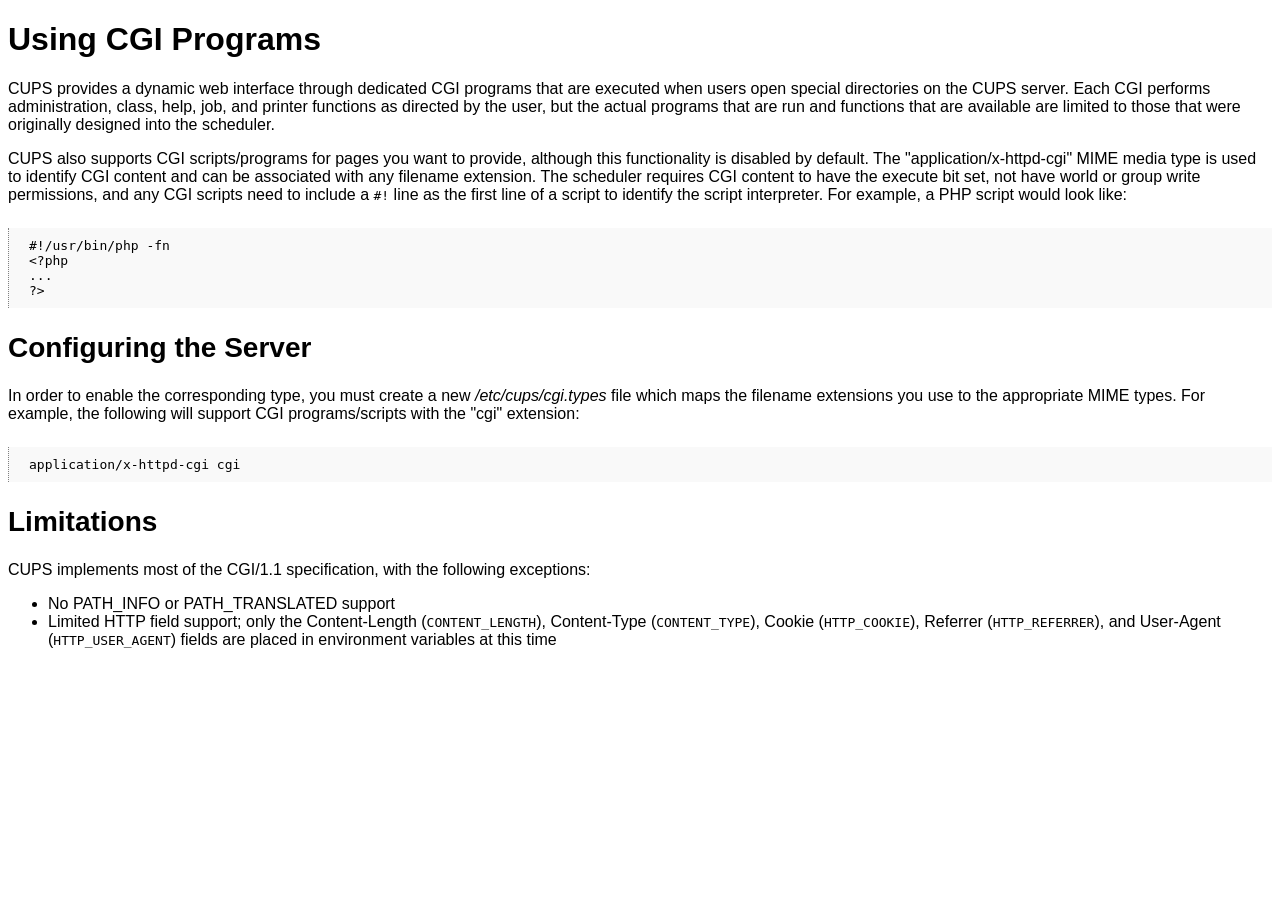
<file: doc-root/help/cgi.html>
<!DOCTYPE html>
<html>
<!-- SECTION: Getting Started -->
  <head>
    <title>Using CGI Programs</title>
    <link rel="stylesheet" type="text/css" href="../cups-printable.css">
  </head>
  <body>
    <h1 class="title">Using CGI Programs</h1>

    <p>CUPS provides a dynamic web interface through dedicated CGI programs that are executed when users open special directories on the CUPS server. Each CGI performs administration, class, help, job, and printer functions as directed by the user, but the actual programs that are run and functions that are available are limited to those that were originally designed into the scheduler.</p>

    <p>CUPS also supports CGI scripts/programs for pages you want to provide, although this functionality is disabled by default. The "application/x-httpd-cgi" MIME media type is used to identify CGI content and can be associated with any filename extension. The scheduler requires CGI content to have the execute bit set, not have world or group write permissions, and any CGI scripts need to include a <tt>#!</tt> line as the first line of a script to identify the script interpreter. For example, a PHP script would look like:</p>

    <pre class="example">
#!/usr/bin/php -fn
&lt;?php
...
?&gt;
</pre>


    <h2><a name="CONFIG">Configuring the Server</a></h2>

    <p>In order to enable the corresponding type, you must create a new <var>/etc/cups/cgi.types</var> file which maps the filename extensions you use to the appropriate MIME types. For example, the following will support CGI programs/scripts with the "cgi" extension:</p>

    <pre class="command">
application/x-httpd-cgi cgi
</pre>


    <h2><a name="LIMITS">Limitations</a></h2>

    <p>CUPS implements most of the CGI/1.1 specification, with the following exceptions:</p>

    <ul>
      <li>No PATH_INFO or PATH_TRANSLATED support</li>
      <li>Limited HTTP field support; only the Content-Length (<tt>CONTENT_LENGTH</tt>), Content-Type (<tt>CONTENT_TYPE</tt>), Cookie (<tt>HTTP_COOKIE</tt>), Referrer (<tt>HTTP_REFERRER</tt>), and User-Agent (<tt>HTTP_USER_AGENT</tt>) fields are placed in environment variables at this time</li>
    </ul>
  </body>
</html>
</file>
<file: doc-root/cups-printable.css>
body {
  font-family: lucida grande, geneva, helvetica, arial, sans-serif;
}

h1, h2, h3, h4, h5, h6, p, td, th {
  font-family: lucida grande, geneva, helvetica, arial, sans-serif;
}

h1 { font-size: 2em; }
h2 { font-size: 1.75em; }
h3 { font-size: 1.5em; }
h4 { font-size: 1.25em; }

kbd {
  font-family: monaco, courier, monospace;
  font-weight: bold;
}

pre {
  font-family: monaco, courier, monospace;
}

blockquote {
  border-left: solid 2px #777;
  margin: 1em 0;
  padding: 10px;
}

blockquote ol li {
  margin-left: -1em;
}

pre.command, pre.example {
  padding: 10px 20px;
}

p.compact {
  margin: 0;
}

p.example {
  font-style: italic;
  margin-left: 36pt;
}

dl.man dd {
  margin-left: 5em;
}

dl.man dt {
  margin-left: 0;
}

pre.command em, pre.example em {
  font-family: lucida grande, geneva, helvetica, arial, sans-serif;
}

p.command {
  font-family: monaco, courier, monospace;
  margin-left: 36pt;
}

p.formula {
  font-style: italic;
  margin-left: 36pt;
}

a img {
  border: none;
}

a:link:hover img {
  background: #f0f0f0;
  border-radius: 10px;
  -moz-border-radius: 10px;
}

a:link, a:visited {
  font-weight: inherit;
  text-decoration: none;
}

a:link:hover, a:visited:hover, a:active {
  text-decoration: underline;
}

sub, sup {
  font-size: 50%;
}

tr.data, td.data, tr.data td {
  margin-top: 10pt;
  padding: 5pt;
  border-bottom: solid 1pt #999999;
}

tr.data th {
  border-bottom: solid 1pt #999999;
  padding-top: 10pt;
  padding-left: 5pt;
  text-align: left;
}

div.table table {
  border: solid thin #999999;
  border-collapse: collapse;
  border-spacing: 0;
  margin-left: auto;
  margin-right: auto;
}

div.table caption {
  caption-side: top;
  font-size: 120%;
  font-style: italic;
  font-weight: bold;
  margin-left: auto;
  margin-right: auto;
}

div.table table td {
  border: solid thin #cccccc;
  padding: 5pt 10pt 0;
}

div.table table th {
  background: #cccccc;
  border: none;
  border-bottom: solid thin #999999;
}

div.figure table {
  margin-left: auto;
  margin-right: auto;
}

div.figure caption {
  caption-side: bottom;
  font-size: 120%;
  font-style: italic;
  font-weight: bold;
  margin-left: auto;
  margin-right: auto;
}

th.label {
  text-align: right;
  vertical-align: top;
}

th.sublabel {
  text-align: right;
  font-weight: normal;
}

hr {
  border: solid thin;
}

span.info {
  background: black;
  border: thin solid black;
  color: white;
  font-size: 80%;
  font-style: italic;
  font-weight: bold;
  white-space: nowrap;
}

h2 span.info, h3 span.info, h4 span.info {
  float: right;
  font-size: 100%;
}

h1.title {
}

h2.title, h3.title {
  border-bottom: solid 2pt #000000;
}

div.indent, table.indent {
  margin-top: 2em;
  margin-left: auto;
  margin-right: auto;
  width: 90%;
}

table.indent {
  border-collapse: collapse;
}

table.indent td, table.indent th {
  padding: 0;
}

table.list {
  border-collapse: collapse;
  margin-left: auto;
  margin-right: auto;
  width: 90%;
}

table.list th {
  background: white;
  border-bottom: solid thin #cccccc;
  color: #444444;
  padding-top: 10pt;
  padding-left: 5pt;
  text-align: left;
  vertical-align: bottom;
  white-space: nowrap;
}

table.list th a {
  color: #4444cc;
}

table.list td {
  border-bottom: solid thin #eeeeee;
  padding-top: 5pt;
  padding-left: 5pt;
}

table.list tr:nth-child(even) {
  background: #f8f8f8;
}

table.list tr:nth-child(odd) {
  background: #f4f4f4;
}

dt {
  margin-left: 36pt;
  margin-top: 12pt;
}

dd {
  margin-left: 54pt;
}

dl.category dt {
  font-weight: bold;
}

p.summary {
  margin-left: 36pt;
  font-family: monaco, courier, monospace;
}

div.summary table {
  border: solid thin #999999;
  border-collapse: collapse;
  border-spacing: 0;
  margin: 10px;
}

div.summary table td, div.summary table th {
  border: solid thin #999999;
  padding: 5px;
  text-align: left;
  vertical-align: top;
}

div.summary table thead th {
  background: #eeeeee;
}

/* API documentation styles... */
div.body h1 {
  font-size: 250%;
  font-weight: bold;
  margin: 0;
}
div.body h2 {
  font-size: 250%;
  margin-top: 1.5em;
}
div.body h3 {
  font-size: 150%;
  margin-bottom: 0.5em;
  margin-top: 1.5em;
}
div.body h4 {
  font-size: 110%;
  margin-bottom: 0.5em;
  margin-top: 1.5em;
}
div.body h5 {
  font-size: 100%;
  margin-bottom: 0.5em;
  margin-top: 1.5em;
}
/*div.contents {
}*/
div.contents h1 {
  font-size: 110%;
}
div.contents h2 {
  font-size: 100%;
}
div.contents ul.contents {
  font-size: 80%;
}
.class {
  border-bottom: solid 2px gray;
}
.constants {
}
.description {
  margin-top: 0.5em;
}
.discussion {
}
.enumeration {
  border-bottom: solid 2px gray;
}
.function {
  border-bottom: solid 2px gray;
  margin-bottom: 0;
}
.members {
}
.method {
}
.parameters {
}
.returnvalue {
}
.struct {
  border-bottom: solid 2px gray;
}
.typedef {
  border-bottom: solid 2px gray;
}
.union {
  border-bottom: solid 2px gray;
}
.variable {
}
h1, h2, h3, h4, h5, h6 {
  page-break-inside: avoid;
}
blockquote {
  background: rgba(191,191,191,0.1);
  border-left: solid 2px #777;
  margin: 1em 0;
  padding: 10px;
  page-break-inside: avoid;
}
p.code, pre, ul.code li {
  border-left: thin dotted gray;
  background: rgba(191,191,191,0.1);
}
p code, li code {
  background: rgba(191,191,191,0.3);
}
p code, li code, p.code, pre, ul.code li {
  font-family: monospace;
  hyphens: manual;
  margin: 18pt 0;
  -webkit-hyphens: manual;
  page-break-inside: avoid;
}
p.code, pre, ul.code li {
  padding: 10px;
}
p code, li code {
  padding: 2px 5px;
}
a:link, a:visited {
  text-decoration: none;
}
span.info {
  background: black;
  border: solid thin black;
  color: white;
  font-size: 80%;
  font-style: italic;
  font-weight: bold;
  white-space: nowrap;
}
h2 span.info, h3 span.info, h4 span.info {
  border-radius: 10px;
  float: right;
  font-size: 80%;
  padding: 3px 6px;
}
h2.title span.info, h3.title span.info, h4.title span.info {
  border-bottom-left-radius: 0;
  border-bottom-right-radius: 0;
}
h2.title span.info {
  padding: 4px 6px;
}
ul.code, ul.contents, ul.subcontents {
  list-style-type: none;
  margin: 0;
  padding-left: 0;
}
ul.code li {
  margin: 0;
}
ul.contents > li {
  margin-top: 1em;
}
ul.contents li ul.code, ul.contents li ul.subcontents {
  padding-left: 2em;
}
table.list {
  border-collapse: collapse;
  width: 100%;
}
table.list tr:nth-child(even) {
  background: rgba(127,127,127,0.1);
}
table.list th {
  border-right: 2px solid gray;
  font-family: monospace;
  padding: 5px 10px 5px 2px;
  text-align: right;
  vertical-align: top;
}
table.list td {
  padding: 5px 2px 5px 10px;
  text-align: left;
  vertical-align: top;
}
h1.title {
}
h2.title {
  border-bottom: solid 2px black;
}
h3.title {
  border-bottom: solid 2px black;
}
</file>
